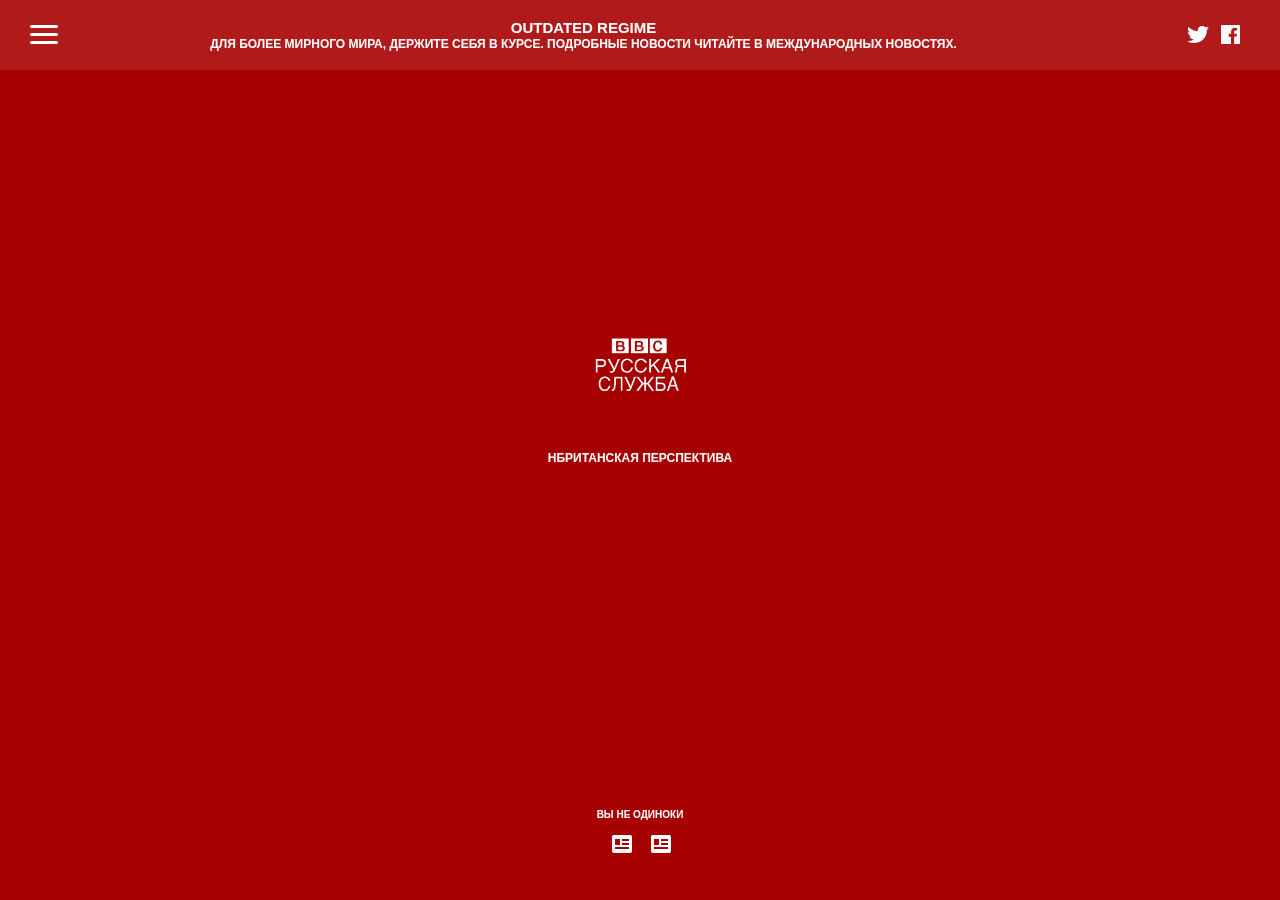
<file: index.html>
<!DOCTYPE html>
<html lang="en" class="no-js">
  <head>
    <meta charset="utf-8" />
    <title>Outdated Regime - Update your Regime</title>
    <meta
      name="description"
      content="A time saving tool for developers. It detects outdated regimes and advises users to upgrade to a new, more peaceful version."
    />
    <meta name="author" content="Inspired by the outdated browser notice designed by www.burocratik.com" />
    <meta http-equiv="X-UA-Compatible" content="IE=edge,chrome=1" />
    <meta name="viewport" content="width=device-width, initial-scale=1, maximum-scale=1, user-scalable=no" />
    <!-- Sharing -->
    <meta property="og:title" content="Outdated Regime" />
    <meta
      property="og:description"
      content="A time saving tool for developers. It detects outdated regimes and advises users to upgrade to a new, more peaceful version."
    />
    <meta property="og:url" content="..com/" />
    <meta property="og:image" content="./public/files/pics/outdated-social.jpg" />
    <meta property="og:site_name" content="Outdated Browser" />
    <meta name="twitter:card" content="summary_large_image" />
    <meta name="twitter:title" content="Outdated Browser" />
    <meta
      name="twitter:description"
      content="A time saving tool for developers. It detects outdated regimes and advises users to upgrade to a new, more peaceful version."
    />
    <meta property="og:image" content="./public/files/pics/outdated-social.jpg" />

    <!-- Icons -->
    <link rel="shortcut icon" href="./public/imgs/favicon.ico" />
    <meta name="msapplication-TileColor" content="#f5b722" />
    <meta name="msapplication-TileImage" content="./public/imgs/windows-title-288x288.png" />
    <meta name="msapplication-square150x150logo" content="./public/imgs/id/windows-title-288x288.png" />
    <!-- Styles -->
    <link rel="stylesheet" type="text/css" href="https://cloud.typography.com/7432916/6683412/css/fonts.css" />
    <link rel="stylesheet" href="./public/scripts/outdatedBrowser.min.css" />
    <link rel="stylesheet" href="./public/scripts/awards.css" />
    <link rel="stylesheet" href="./public/scripts/mobile.min.css" />

    <!--[if lte IE 9]>
      <script src="http://html5shim.googlecode.com/svn/trunk/html5.js"></script>
      <link rel="stylesheet" type="text/css" href="./public/scripts/ie9-and-down.min.css" />
    <![endif]-->

    <!--[if lte IE 8]>
      <link rel="stylesheet" type="text/css" href="./public/scripts/ie8-and-down.min.css" />
    <![endif]-->
    <script>window.sa_event=window.sa_event||function(){var a=[].slice.call(arguments);window.sa_event.q?window.sa_event.q.push(a):window.sa_event.q=[a]};</script>
    

    <script src="./public/scripts/modernizr-2.6.2.min.js"></script>
    <noscript>
      <style type="text/css">
        .menu,
        .newBrowser {
          display: none;
        }
        .disabledJS {
          display: block;
        }
        .c_browsers.hideBrowsers {
          opacity: 1;
        }
        .browser .statistic,
        .browser .download {
          display: block;
          opacity: 0;
          margin-left: 0;
          left: 0;
          width: 100%;
        }
        .browser .download a {
          max-width: 210px;
          width: 80%;
        }
        .browser:hover .statistic,
        .browser:hover .download {
          opacity: 1;
        }
      </style>
    </noscript>
  </head>
  <body class="noajax home">
    <div class="menu">
      <a data-effect="effect" class="btnCloseNav" aria-hidden="true"
        >Close Navigation<span class="l1"></span><span class="l2"></span><span class="l3"></span
      ></a>
    </div>
    <div id="container" class="container effect">
      <nav class="main_menu effect" role="navigation" aria-label="Site">
        <span class="close"></span>
        <ul>
          <li class="lang-picker" aria-label="Choose a Language">
            <a href="#">русский<span class="lang-arrow"></span></a>
            <ul>
              <li><a href="./en">English</a></li>
            </ul>
          </li>
          <li>
            <a class="btnAjax active" href="index.html" data-title="" data-url="">HOMEPAGE</a
            ><span class="menu_overlay active"></span>
          </li>
          <li>
            <a class="btnAjax" href="project.html" data-title="THE PROJECT" data-goatcounter-click="project">THE PROJECT</a
            ><span class="menu_overlay"></span>
          </li>
          <li>
            <a class="btnAjax" href="how.html" data-title="HOW TO USE IT" data-goatcounter-click="how">HOW TO USE IT</a
            ><span class="menu_overlay"></span>
          </li>
          <li>
            <a href="https://github.com/outdatedregime/change" rel="external" data-goatcounter-click="github"
              ><span>GITHUB PAGE</span></a
            ><span class="menu_overlay"></span>
          </li>
          <li>
            <a href="https://simpleanalytics.com/outdatedregime.github.io" rel="external" data-goatcounter-click="github"
              ><span>OPEN ANALYTICS</span></a
            ><span class="menu_overlay"></span>
          </li>
        </ul>
      </nav>
      

      <div class="pusher">
        <!-- LOAD CONTENT -->
        <div class="loadContent current">
          <div id="content" class="home" role="main">
            <div id="preload" aria-hidden="true">
              <img src="./public/imgs/browsers-bg.png" alt="" />
              <img src="./public/imgs/operatingsystems-bg.png" alt="" />
            </div>

            <div class="inner">
              <!--  HEADER  -->
              
              <header class="title" role="banner">
                <div class="social">
              
                  <ul class="socialcount" data-url="https://outdatedregime.github.io/change/index.html">
                    <li class="twitter">
                      <a
                        href="https://twitter.com/intent/tweet?text=A time saving %23tool for %23developers. It detects %23outdated %23regimes and advises users to %23upgrade to a new version&url=./en"
                        title="Share on Twitter"
                        class="twt"
                      ></a>
                    </li>
                    <li class="facebook">
                      <a
                        href="https://outdatedregime.github.io/change/index.html"
                        title="Share on Facebook"
                        class="fb"
                      ></a>
                    </li>
                  </ul>
                </div>
                <div class="browserVersion newBrowser">
                  <h1>Outdated Regime</h1>
                  <p>ДЛЯ БОЛЕЕ МИРНОГО МИРА, ДЕРЖИТЕ СЕБЯ В КУРСЕ. ПОДРОБНЫЕ НОВОСТИ ЧИТАЙТЕ В МЕЖДУНАРОДНЫХ НОВОСТЯХ.</p>
                </div>
                <div class="browserVersion disabledJS" aria-hidden="true">
                  <h1>Outdated Regime</h1>
                  <p>ДЛЯ БОЛЕЕ МИРНОГО МИРА, ДЕРЖИТЕ СЕБЯ В КУРСЕ. ПОДРОБНЫЕ НОВОСТИ ЧИТАЙТЕ В МЕЖДУНАРОДНЫХ НОВОСТЯХ.</p>
                </div>
                <div class="browserVersion ifMobile" aria-hidden="true">
                  <h1>Outdated Regime</h1>
                  <p>ДЛЯ БОЛЕЕ МИРНОГО МИРА, ДЕРЖИТЕ СЕБЯ В КУРСЕ. ПОДРОБНЫЕ НОВОСТИ ЧИТАЙТЕ В МЕЖДУНАРОДНЫХ НОВОСТЯХ.</p>
                </div>
                
                <!-- end HEADER  -->
              </header>

              <!-- SECTION -->
              <!-- DATA SOURCE:
        Browser Version: http://caniuse.com/usage_table.php
        Browser Statistics: http://gs.statcounter.com/
TESTING
        -->
              <section class="c_browsers sorted kwicks kwicks-horizontal hideBrowsers">
                
                <div id="tab1" class="browser">
                  <h3 class="statistic"><span>900M</span> ежемесячные посетители</h3>
                  <div class="center">
                    <h2><img src="./public/imgs/logo-bbc.png" class="newslogo"></img>НБРИТАНСКАЯ ПЕРСПЕКТИВА</h2>
                    <div class="download">
                      <a
                        href="https://www.bbc.com/russian/topics/cez0n29ggrdt?ref=outdatedregime"
                        target="_blank"
                        onclick="sa_event('bbc');"
                        >ЧИТАТЬ</a
                      >
                      
                    </div>
                  </div>
                  <div class="available">
                    <h4>ВЫ НЕ ОДИНОКИ</h4>
                    <ul>
                      <li><a href="https://www.bbc.com/russian/media-60517266?ref=outdatedregime" target="_blank" onclick="sa_event('bbc1');"><img src="./public/imgs/newspaper-variant.png" class="article"></a></li>
                      <li><a href="https://www.bbc.com/russian/news-60509467?ref=outdatedregime" target="_blank" onclick="sa_event('bbc2');"><img src="./public/imgs/newspaper-variant.png" class="article"></a></li>
                    </ul>
                  </div>
                </div>

                <div id="tab2" class="browser">
                  <h3 class="statistic"><span>50M</span> ежемесячные посетители</h3>
                  <div class="center">
                    <h2><img src="./public/imgs/logo-dw.png" class="newslogo"></img>НЕМЕЦКАЯ ПЕРСПЕКТИВА</h2>
                    <div class="download">
                      <a
                        href="https://www.dw.com/ru/?ref=outdatedregime"
                        target="_blank"
                        onclick="sa_event('dw');"
                        >ЧИТАТЬ</a
                      >
                      
                    </div>
                  </div>
                  <div class="available">
                    <h4>ВЫ НЕ ОДИНОКИ</h4>
                    <ul>
                      <li><a href="https://www.dw.com/ru/ocheredi-i-prizyvy-k-mitingam-kak-v-rossii-reagirujut-na-vtorzhenie-v-ukrainu/a-60902451?ref=outdatedregime" target="_blank" onclick="sa_event('dw1');"><img src="./public/imgs/newspaper-variant.png" class="article"></a></li>
                      <li><a href="https://www.dw.com/ru/zelenskij-rossijskie-vojska-pytajutsja-zahvatit-chernobylskuju-ajes/a-60896734?ref=outdatedregime" target="_blank" onclick="sa_event('bbc2');"><img src="./public/imgs/newspaper-variant.png" class="article"></a></li>
                    </ul>
                  </div>
                </div>

                <div id="tab3" class="browser">
                  <h3 class="statistic"><span>25M</span> ежемесячные посетители</h3>
                  <div class="center">
                    <h2><img src="./public/imgs/logo-eu.png" class="newslogo"></img>ЕВРОПЕЙСКАЯ ПЕРСПЕКТИВА</h2>
                    <div class="download">
                      <a
                        href="https://ru.euronews.com/?ref=outdatedregime"
                        target="_blank"
                        onclick="sa_event('euronews');"
                        >ЧИТАТЬ</a
                      >
                      
                    </div>
                  </div>
                  <div class="available">
                    <h4>ВЫ НЕ ОДИНОКИ</h4>
                    <ul>
                      <li><a href="https://ru.euronews.com/2022/02/24/russia-letter-against-war?ref=outdatedregime" target="_blank" onclick="sa_event('euronews1');"><img src="./public/imgs/newspaper-variant.png" class="article"></a></li>
                      <li><a href="https://ru.euronews.com/2022/02/24/ukrain-demos-across-the-world?ref=outdatedregime" target="_blank" onclick="sa_event('euronews2');"><img src="./public/imgs/newspaper-variant.png" class="article"></a></li>
                    </ul>
                  </div>
                </div>

                <div id="tab4" class="browser">
                  <h3 class="statistic"><span>2.5M</span> ежемесячные посетители</h3>
                  <div class="center">
                    <h2><img src="./public/imgs/logo-mt.png" class="newslogo"></img>РОССИЙСКАЯ ПЕРСПЕКТИВА</h2>
                    <div class="download">
                      <a
                        href="https://www.moscowtimes.ru/?ref=outdatedregime"
                        target="_blank"
                        onclick="sa_event('moscowtimes');"
                        >ЧИТАТЬ</a
                      >
                      
                    </div>
                  </div>
                  <div class="available">
                    <h4>ВЫ НЕ ОДИНОКИ</h4>
                    <ul>
                      <li><a href="https://www.moscowtimes.ru/2022/02/24/v-tsentre-moskvi-nachalsya-antivoennii-miting-est-zaderzhannie-a18039?ref=outdatedregime" target="_blank" onclick="sa_event('moscowtimes1');"><img src="./public/imgs/newspaper-variant.png" class="article"></a></li>
                      <li><a href="https://www.moscowtimes.ru/2022/02/24/zelenskii-obratilsya-k-rossiyanam-s-prizivom-ostanovit-putina-a18018?ref=outdatedregime" target="_blank" onclick="sa_event('moscowtimes2');"><img src="./public/imgs/newspaper-variant.png" class="article"></a></li>
                    </ul>
                  </div>
                </div>

                <div id="tab5" class="browser">
                  <h3 class="statistic"><span>500K</span> ежемесячные посетители</h3>
                  <div class="center">
                    <h2><img src="./public/imgs/logo-uk.png" class="newslogo"></img>УКРАИНСКАЯ ПЕРСПЕКТИВА</h2>
                    <div class="download">
                      <a
                        href="https://www.ukrinform.ru/?ref=outdatedregime"
                        target="_blank"
                        onclick="sa_event('ukrinform');"
                        >ЧИТАТЬ</a
                      >
                      
                    </div>
                  </div>
                  <div class="available">
                    <h4>ВЫ НЕ ОДИНОКИ</h4>
                    <ul>
                      <li><a href="https://www.ukrinform.ru/rubric-uarazom/3409606-prezident-vydumannoj-strany-cto-putin-sovral-ob-ukraine.html?ref=outdatedregime" target="_blank" onclick="sa_event('ukrinform1');"><img src="./public/imgs/newspaper-variant.png" class="article"></a></li>
                    </ul>
                  </div>
                </div>

                
                <!-- end SECTION -->
              </section>

              <!-- <section class="c_browsers sorted kwicks kwicks-horizontal"></section> -->

              <!-- end .inner -->
            </div>
            <!-- end #content -->
          </div>
          <!-- end .loadContent -->
        </div>

        <!-- end .pusher -->
      </div>

      <!-- end .container -->
    </div>

    <!-- KEEP CALM MESSAGE -->
    <div class="keep_calm" aria-hidden="true">
      <p class="center">
        keep calm <br /><span class="xs">this is a tool for</span>desktop<br /><span class="xs">not</span> mobile
        devices
      </p>
      <p class="close">Close</p>
    </div>

    <!-- ============= SCRIPTS ============= -->
    <script src="./public/scripts/jquery-1.10.1.min.js"></script>
    <script src="./public/scripts/outdatedBrowser.min.js"></script>
    <script src="./public/scripts/xDomainRequest.js"></script>

    <!--[if !IE]><!-->
    <script type="text/javascript" src="./public/scripts/main.min.js"></script>
    <!--<![endif]-->

    <!--[if gte IE 9]>
      <script type="text/javascript" src="./public/scripts/main.min.js"></script>
    <![endif]-->


  
  <script async defer src="https://scripts.simpleanalyticscdn.com/latest.js"></script> 
    <noscript><img src="https://queue.simpleanalyticscdn.com/noscript.gif" alt="" referrerpolicy="no-referrer-when-downgrade" /></noscript>
    

  </body>
</html>
</file>
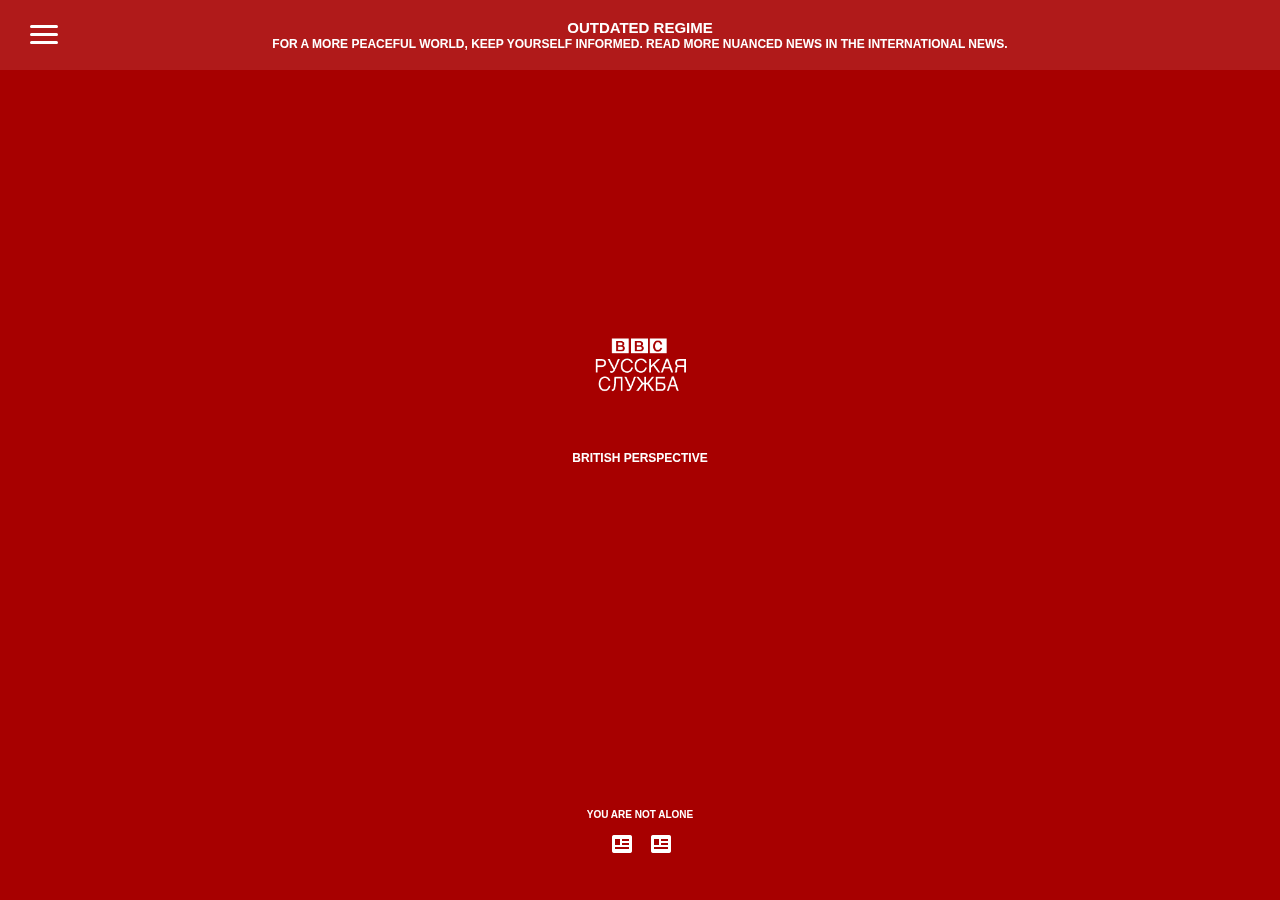
<file: en.html>
<!DOCTYPE html>
<html lang="en" class="no-js">
  <head>
    <meta charset="utf-8" />
    <title>Outdated Regime - Update your Regime</title>
    <meta
      name="description"
      content="A time saving tool for developers. It detects outdated regimes and advises users to upgrade to a new, more peaceful version."
    />
    <meta name="author" content="Inspired by the outdated browser notice designed by www.burocratik.com" />
    <meta http-equiv="X-UA-Compatible" content="IE=edge,chrome=1" />
    <meta name="viewport" content="width=device-width, initial-scale=1, maximum-scale=1, user-scalable=no" />
    <!-- Sharing -->
    <meta property="og:title" content="Outdated Regime" />
    <meta
      property="og:description"
      content="A time saving tool for developers. It detects outdated regimes and advises users to upgrade to a new, more peaceful version."
    />
    <meta property="og:url" content="..com/" />
    <meta property="og:image" content="./public/files/pics/outdated-social.jpg" />
    <meta property="og:site_name" content="Outdated Browser" />
    <meta name="twitter:card" content="summary_large_image" />
    <meta name="twitter:title" content="Outdated Browser" />
    <meta
      name="twitter:description"
      content="A time saving tool for developers. It detects outdated regimes and advises users to upgrade to a new, more peaceful version."
    />
    <meta property="og:image" content="./public/files/pics/outdated-social.jpg" />

    <!-- Icons -->
    <link rel="shortcut icon" href="./public/imgs/favicon.ico" />
    <meta name="msapplication-TileColor" content="#f5b722" />
    <meta name="msapplication-TileImage" content="./public/imgs/windows-title-288x288.png" />
    <meta name="msapplication-square150x150logo" content="./public/imgs/id/windows-title-288x288.png" />
    <!-- Styles -->
    <link rel="stylesheet" type="text/css" href="https://cloud.typography.com/7432916/6683412/css/fonts.css" />
    <link rel="stylesheet" href="./public/scripts/outdatedBrowser.min.css" />
    <link rel="stylesheet" href="./public/scripts/awards.css" />
    <link rel="stylesheet" href="./public/scripts/mobile.min.css" />

    <!--[if lte IE 9]>
      <script src="http://html5shim.googlecode.com/svn/trunk/html5.js"></script>
      <link rel="stylesheet" type="text/css" href="./public/scripts/ie9-and-down.min.css" />
    <![endif]-->

    <!--[if lte IE 8]>
      <link rel="stylesheet" type="text/css" href="./public/scripts/ie8-and-down.min.css" />
    <![endif]-->
    <script>window.sa_event=window.sa_event||function(){var a=[].slice.call(arguments);window.sa_event.q?window.sa_event.q.push(a):window.sa_event.q=[a]};</script>
    

    <script src="./public/scripts/modernizr-2.6.2.min.js"></script>
    <noscript>
      <style type="text/css">
        .menu,
        .newBrowser {
          display: none;
        }
        .disabledJS {
          display: block;
        }
        .c_browsers.hideBrowsers {
          opacity: 1;
        }
        .browser .statistic,
        .browser .download {
          display: block;
          opacity: 0;
          margin-left: 0;
          left: 0;
          width: 100%;
        }
        .browser .download a {
          max-width: 210px;
          width: 80%;
        }
        .browser:hover .statistic,
        .browser:hover .download {
          opacity: 1;
        }
      </style>
    </noscript>
  </head>
  <body class="noajax home">
    <div class="menu">
      <a data-effect="effect" class="btnCloseNav" aria-hidden="true"
        >Close Navigation<span class="l1"></span><span class="l2"></span><span class="l3"></span
      ></a>
    </div>
    <div id="container" class="container effect">
      <nav class="main_menu effect" role="navigation" aria-label="Site">
        <span class="close"></span>
        <ul>
          <li class="lang-picker" aria-label="Choose a Language">
            <a href="#">English<span class="lang-arrow"></span></a>
            <ul>
              <li><a href="index.html">русский</a></li>
            </ul>
          </li>
          <li>
            <a class="btnAjax active" href="index.html" data-title="" data-url="">HOMEPAGE</a
            ><span class="menu_overlay active"></span>
          </li>
          <li>
            <a class="btnAjax" href="project.html" data-title="THE PROJECT" data-goatcounter-click="project">THE PROJECT</a
            ><span class="menu_overlay"></span>
          </li>
          <li>
            <a class="btnAjax" href="how.html" data-title="HOW TO USE IT" data-goatcounter-click="how">HOW TO USE IT</a
            ><span class="menu_overlay"></span>
          </li>
          <li>
            <a href="https://github.com/outdatedregime/change" rel="external" data-goatcounter-click="github"
              ><span>GITHUB PAGE</span></a
            ><span class="menu_overlay"></span>
          </li>
          <li>
            <a href="https://simpleanalytics.com/outdatedregime.github.io" rel="external" data-goatcounter-click="github"
              ><span>OPEN ANALYTICS</span></a
            ><span class="menu_overlay"></span>
          </li>
        </ul>
      </nav>
      

      <div class="pusher">
        <!-- LOAD CONTENT -->
        <div class="loadContent current">
          <div id="content" class="home" role="main">
            <div id="preload" aria-hidden="true">
              <img src="./public/imgs/browsers-bg.png" alt="" />
              <img src="./public/imgs/operatingsystems-bg.png" alt="" />
            </div>

            <div class="inner">
              <!--  HEADER  -->
              <header class="title" role="banner">
                <div class="browserVersion newBrowser">
                  <h1>Outdated Regime</h1>
                  <p>FOR A MORE PEACEFUL WORLD, KEEP YOURSELF INFORMED. READ MORE NUANCED NEWS IN THE INTERNATIONAL NEWS.</p>
                </div>
                <div class="browserVersion disabledJS" aria-hidden="true">
                  <h1>Outdated Regime</h1>
                  <p>FOR A MORE PEACEFUL WORLD, KEEP YOURSELF INFORMED. READ MORE NUANCED NEWS IN THE INTERNATIONAL NEWS.</p>
                </div>
                <div class="browserVersion ifMobile" aria-hidden="true">
                  <h1>Outdated Regime</h1>
                  <p>FOR A MORE PEACEFUL WORLD, KEEP YOURSELF INFORMED. READ MORE NUANCED NEWS IN THE INTERNATIONAL NEWS.</p>
                </div>
                <!-- end HEADER  -->
              </header>

              <!-- SECTION -->
              <!-- DATA SOURCE:
        Browser Version: http://caniuse.com/usage_table.php
        Browser Statistics: http://gs.statcounter.com/
TESTING
        -->
              <section class="c_browsers sorted kwicks kwicks-horizontal hideBrowsers">
                
                <div id="tab1" class="browser">
                  <h3 class="statistic"><span>900M</span> MONTHLY READERS</h3>
                  <div class="center">
                    <h2><img src="./public/imgs/logo-bbc.png" class="newslogo"></img>BRITISH PERSPECTIVE</h2>
                    <div class="download">
                      <a
                        href="https://www.bbc.com/russian/topics/cez0n29ggrdt?ref=outdatedregime"
                        target="_blank"
                        onclick="sa_event('bbc');"
                        >VISIT</a
                      >
                      
                    </div>
                  </div>
                  <div class="available">
                    <h4>YOU ARE NOT ALONE</h4>
                    <ul>
                      <li><a href="https://www.bbc.com/russian/media-60517266?ref=outdatedregime" target="_blank" onclick="sa_event('bbc1');"><img src="./public/imgs/newspaper-variant.png" class="article"></a></li>
                      <li><a href="https://www.bbc.com/russian/news-60509467?ref=outdatedregime" target="_blank" onclick="sa_event('bbc2');"><img src="./public/imgs/newspaper-variant.png" class="article"></a></li>
                    </ul>
                  </div>
                </div>

                <div id="tab2" class="browser">
                  <h3 class="statistic"><span>50M</span> MONTHLY READERS</h3>
                  <div class="center">
                    <h2><img src="./public/imgs/logo-dw.png" class="newslogo"></img>GERMAN PERSPECTIVE</h2>
                    <div class="download">
                      <a
                        href="https://www.dw.com/ru/?ref=outdatedregime"
                        target="_blank"
                        onclick="sa_event('dw');"
                        >VISIT</a
                      >
                      
                    </div>
                  </div>
                  <div class="available">
                    <h4>YOU ARE NOT ALONE</h4>
                    <ul>
                      <li><a href="https://www.dw.com/ru/ocheredi-i-prizyvy-k-mitingam-kak-v-rossii-reagirujut-na-vtorzhenie-v-ukrainu/a-60902451?ref=outdatedregime" target="_blank" onclick="sa_event('dw1');"><img src="./public/imgs/newspaper-variant.png" class="article"></a></li>
                      <li><a href="https://www.dw.com/ru/zelenskij-rossijskie-vojska-pytajutsja-zahvatit-chernobylskuju-ajes/a-60896734?ref=outdatedregime" target="_blank" onclick="sa_event('bbc2');"><img src="./public/imgs/newspaper-variant.png" class="article"></a></li>
                    </ul>
                  </div>
                </div>

                <div id="tab3" class="browser">
                  <h3 class="statistic"><span>25M</span> еMONTHLY READERS</h3>
                  <div class="center">
                    <h2><img src="./public/imgs/logo-eu.png" class="newslogo"></img>EUROPEAN PERSPECTIVE</h2>
                    <div class="download">
                      <a
                        href="https://ru.euronews.com/?ref=outdatedregime"
                        target="_blank"
                        onclick="sa_event('euronews');"
                        >VISIT</a
                      >
                      
                    </div>
                  </div>
                  <div class="available">
                    <h4>YOU ARE NOT ALONE</h4>
                    <ul>
                      <li><a href="https://ru.euronews.com/2022/02/24/russia-letter-against-war?ref=outdatedregime" target="_blank" onclick="sa_event('euronews1');"><img src="./public/imgs/newspaper-variant.png" class="article"></a></li>
                      <li><a href="https://ru.euronews.com/2022/02/24/ukrain-demos-across-the-world?ref=outdatedregime" target="_blank" onclick="sa_event('euronews2');"><img src="./public/imgs/newspaper-variant.png" class="article"></a></li>
                    </ul>
                  </div>
                </div>

                <div id="tab4" class="browser">
                  <h3 class="statistic"><span>2.5M</span> MONTHLY READERS</h3>
                  <div class="center">
                    <h2><img src="./public/imgs/logo-mt.png" class="newslogo"></img>RUSSIAN PERSPECTIVE</h2>
                    <div class="download">
                      <a
                        href="https://www.moscowtimes.ru/?ref=outdatedregime"
                        target="_blank"
                        onclick="sa_event('moscowtimes');"
                        >VISIT</a
                      >
                      
                    </div>
                  </div>
                  <div class="available">
                    <h4>YOU ARE NOT ALONE</h4>
                    <ul>
                      <li><a href="https://www.moscowtimes.ru/2022/02/24/v-tsentre-moskvi-nachalsya-antivoennii-miting-est-zaderzhannie-a18039?ref=outdatedregime" target="_blank" onclick="sa_event('moscowtimes1');"><img src="./public/imgs/newspaper-variant.png" class="article"></a></li>
                      <li><a href="https://www.moscowtimes.ru/2022/02/24/zelenskii-obratilsya-k-rossiyanam-s-prizivom-ostanovit-putina-a18018?ref=outdatedregime" target="_blank" onclick="sa_event('moscowtimes2');"><img src="./public/imgs/newspaper-variant.png" class="article"></a></li>
                    </ul>
                  </div>
                </div>

                <div id="tab5" class="browser">
                  <h3 class="statistic"><span>500K</span> MONTHLY READERS</h3>
                  <div class="center">
                    <h2><img src="./public/imgs/logo-uk.png" class="newslogo"></img>UKRAINIAN PERSPECTIVE</h2>
                    <div class="download">
                      <a
                        href="https://www.ukrinform.ru/?ref=outdatedregime"
                        target="_blank"
                        onclick="sa_event('ukrinform');"
                        >VISIT</a
                      >
                      
                    </div>
                  </div>
                  <div class="available">
                    <h4>YOU ARE NOT ALONE</h4>
                    <ul>
                      <li><a href="https://www.ukrinform.ru/rubric-uarazom/3409606-prezident-vydumannoj-strany-cto-putin-sovral-ob-ukraine.html?ref=outdatedregime" target="_blank" onclick="sa_event('ukrinform1');"><img src="./public/imgs/newspaper-variant.png" class="article"></a></li>
                    </ul>
                  </div>
                </div>

                
                <!-- end SECTION -->
              </section>

              <!-- <section class="c_browsers sorted kwicks kwicks-horizontal"></section> -->

              <!-- end .inner -->
            </div>
            <!-- end #content -->
          </div>
          <!-- end .loadContent -->
        </div>

        <!-- end .pusher -->
      </div>

      <!-- end .container -->
    </div>

    <!-- KEEP CALM MESSAGE -->
    <div class="keep_calm" aria-hidden="true">
      <p class="center">
        keep calm <br /><span class="xs">this is a tool for</span>desktop<br /><span class="xs">not</span> mobile
        devices
      </p>
      <p class="close">Close</p>
    </div>

    <!-- ============= SCRIPTS ============= -->
    <script src="./public/scripts/jquery-1.10.1.min.js"></script>
    <script src="./public/scripts/outdatedBrowser.min.js"></script>
    <script src="./public/scripts/xDomainRequest.js"></script>

    <!--[if !IE]><!-->
    <script type="text/javascript" src="./public/scripts/main.min.js"></script>
    <!--<![endif]-->

    <!--[if gte IE 9]>
      <script type="text/javascript" src="./public/scripts/main.min.js"></script>
    <![endif]-->


   
  <script async defer src="https://scripts.simpleanalyticscdn.com/latest.js"></script> 
    <noscript><img src="https://queue.simpleanalyticscdn.com/noscript.gif" alt="" referrerpolicy="no-referrer-when-downgrade" /></noscript>
    

  </body>
</html>
</file>
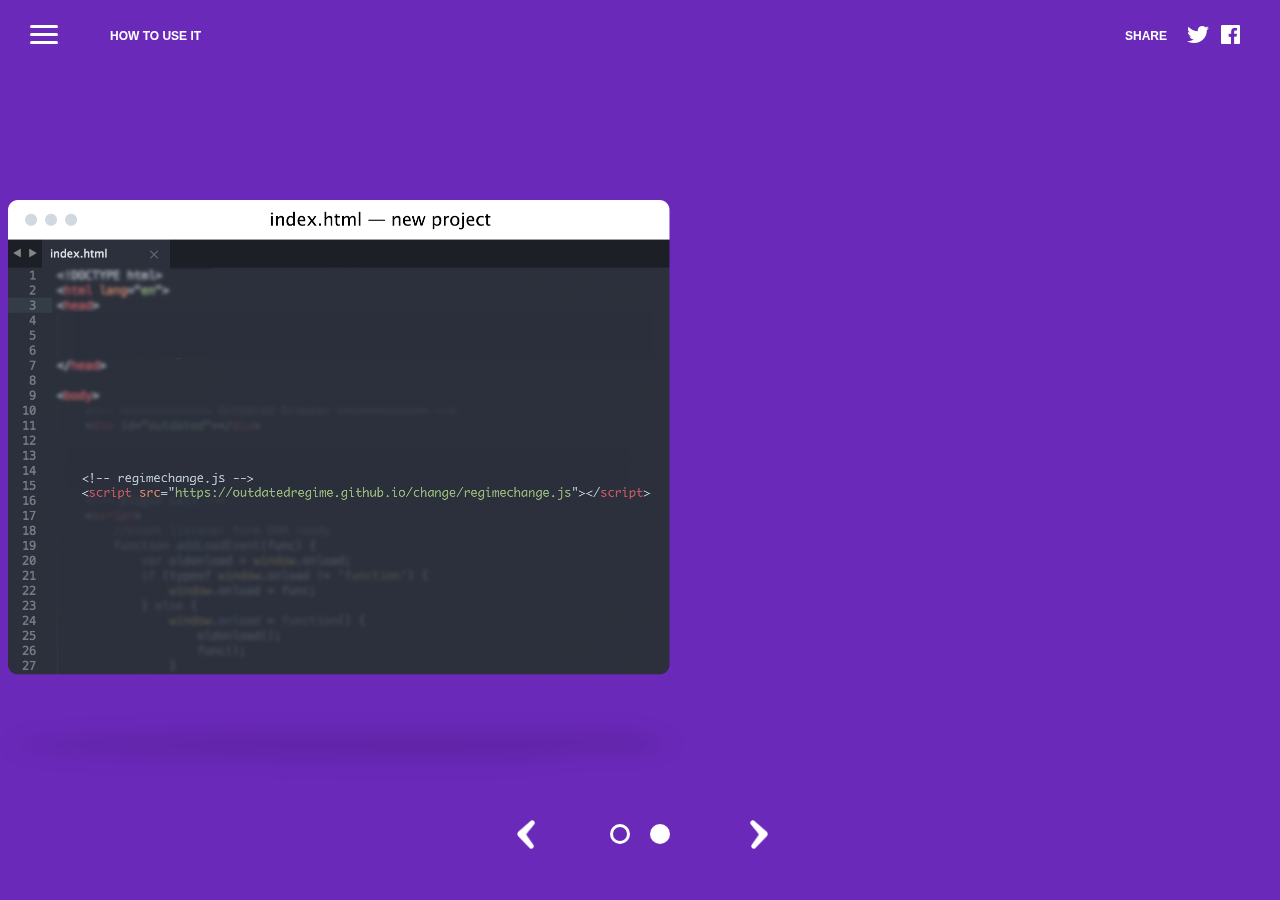
<file: how.html>
<!DOCTYPE html>
<html lang="en" class="no-js">
  <head>
    <meta charset="utf-8" />
    <title>Outdated Regime - Update your Regime</title>
    <meta
      name="description"
      content="A time saving tool for developers. It detects outdated regimes and advises users to upgrade to a new, more peaceful version."
    />
    <meta name="author" content="Inspired by the outdated browser notice designed by www.burocratik.com" />
    <meta http-equiv="X-UA-Compatible" content="IE=edge,chrome=1" />
    <meta name="viewport" content="width=device-width, initial-scale=1, maximum-scale=1, user-scalable=no" />
    <!-- Sharing -->
    <meta property="og:title" content="Outdated Regime" />
    <meta
      property="og:description"
      content="A time saving tool for developers. It detects outdated regimes and advises users to upgrade to a new, more peaceful version."
    />
    <meta property="og:url" content="..com/" />
    <meta property="og:image" content="./public/files/pics/outdated-social.jpg" />
    <meta property="og:site_name" content="Outdated Browser" />
    <meta name="twitter:card" content="summary_large_image" />
    <meta name="twitter:title" content="Outdated Browser" />
    <meta
      name="twitter:description"
      content="A time saving tool for developers. It detects outdated regimes and advises users to upgrade to a new, more peaceful version."
    />
    <meta property="og:image" content="./public/files/pics/outdated-social.jpg" />

    <!-- Icons -->
    <link rel="shortcut icon" href="./public/imgs/favicon.ico" />
    <meta name="msapplication-TileColor" content="#f5b722" />
    <meta name="msapplication-TileImage" content="./public/imgs/windows-title-288x288.png" />
    <meta name="msapplication-square150x150logo" content="./public/imgs/id/windows-title-288x288.png" />
    <!-- Styles -->
    <link rel="stylesheet" type="text/css" href="https://cloud.typography.com/7432916/6683412/css/fonts.css" />
    <link rel="stylesheet" href="./public/scripts/outdatedBrowser.min.css" />
    <link rel="stylesheet" href="./public/scripts/awards.css" />
    <link rel="stylesheet" href="./public/scripts/mobile.min.css" />

    <!--[if lte IE 9]>
      <script src="http://html5shim.googlecode.com/svn/trunk/html5.js"></script>
      <link rel="stylesheet" type="text/css" href="./public/scripts/ie9-and-down.min.css" />
    <![endif]-->

    <!--[if lte IE 8]>
      <link rel="stylesheet" type="text/css" href="./public/scripts/ie8-and-down.min.css" />
    <![endif]-->

    <script src="./public/scripts/modernizr-2.6.2.min.js"></script>
    <noscript>
      <style type="text/css">
        .menu,
        .newBrowser {
          display: none;
        }
        .disabledJS {
          display: block;
        }
        .c_browsers.hideBrowsers {
          opacity: 1;
        }
        .browser .statistic,
        .browser .download {
          display: block;
          opacity: 0;
          margin-left: 0;
          left: 0;
          width: 100%;
        }
        .browser .download a {
          max-width: 210px;
          width: 80%;
        }
        .browser:hover .statistic,
        .browser:hover .download {
          opacity: 1;
        }
      </style>
    </noscript>
  </head>
  <body class="noajax how">
    <div class="menu">
      <a data-effect="effect" class="btnCloseNav" aria-hidden="true"
        >Close Navigation<span class="l1"></span><span class="l2"></span><span class="l3"></span
      ></a>
    </div>
    <div id="container" class="container effect">
      <nav class="main_menu effect" role="navigation" aria-label="Site">
        <span class="close"></span>
        <ul>
          <li class="lang-picker" aria-label="Choose a Language">
            <a href="#">русский<span class="lang-arrow"></span></a>
            <ul>
              <li><a href="./en">English</a></li>
            </ul>
          </li>
          <li>
            <a class="btnAjax" href="index.html" data-title="" data-url="">HOMEPAGE</a
            ><span class="menu_overlay"></span>
          </li>
          <li>
            <a class="btnAjax" href="project.html" data-title="THE PROJECT" data-goatcounter-click="project">THE PROJECT</a
            ><span class="menu_overlay"></span>
          </li>
          <li>
            <a class="btnAjax active" href="how.html" data-title="HOW TO USE IT" data-goatcounter-click="how">HOW TO USE IT</a
            ><span class="menu_overlay active"></span>
          </li>
          <li>
            <a href="https://github.com/outdatedregime/change" rel="external" data-goatcounter-click="github"
              ><span>GITHUB PAGE</span></a
            ><span class="menu_overlay"></span>
          </li>
        </ul>
      </nav>

      <div class="pusher">
        <div class="loadContent current">
          <div id="content" class="how">
            <div id="preload" aria-hidden="true">
              <img src="./public/files/pics/how-finder.png" alt="" />
              <img src="./public/files/pics/how-sublime-step1.png" alt="" />
              <img src="./public/files/pics/how-sublime-step2.png" alt="" />
            </div>

            <div class="inner">
              <!--  HEADER  -->
              <header class="title" role="banner">
                <h3>HOW TO USE IT</h3>
                <div class="social">
                  <h3>Share</h3>
                  <ul class="socialcount" data-url="https://outdatedregime.github.io/change/index.html">
                    <li class="twitter">
                      <a
                        href="https://twitter.com/intent/tweet?text=A time saving %23tool for %23developers. It detects %23outdated %23regimes and advises users to %23upgrade to a new version&url=./en"
                        title="Share on Twitter"
                        class="twt"
                      ></a>
                    </li>
                    <li class="facebook">
                      <a
                        href="https://outdatedregime.github.io/change/index.html"
                        title="Share on Facebook"
                        class="fb"
                      ></a>
                    </li>
                  </ul>
                </div>
                <!-- end HEADER  -->
              </header>

              <div id="da-slider" class="da-slider">
                

                

                <div id="how01" class="da-slide download">
                  <div class="da-txt">
                    <h2>
                      Add regimechange.js <br />
                      to your project <br />
                    </h2>
                    <p class="desc">Place this code andywhere in the </head>&lt;/head&gt; or </body>&lt;/body&gt;: <br /> <br />
                      &lt;script src=&quot;https://outdatedregime.github.io/change/regimechange.js&quot;&gt;&lt;/script&gt;
                    </p>
                    
                    
                  </div>
                  <div class="da-img">
                    <img src="./public/files/pics/how-sublime-step1.png" alt="" height="580px" />
                  </div>
                  <div id="step2" style="display: none">&lt;script src=&quot;https://outdatedregime.github.io/change/regimechange.js&quot;&gt;&lt;/script&gt;</div>
                </div>

                <div id="how02" class="da-slide callPlugin">
                  <div class="da-txt">
                    <h2>
                      Call the <br />
                      Plugin and <span><img src="./public/imgs/btn-check.png" height="98px" alt="done" /></span>
                    </h2>
                    <p class="desc">
                      From now on, any user with an old russian regime installed will be redirected to this page.<br /><br />
                      If you like this project, share it with the world!
                    </p>

                  </div>
                  <div class="da-img">
                    <img src="./public/files/pics/about-how-browser-outdated.png" alt="" height="580px" />
                  </div>
                  
                </div>
                <nav class="da-arrows">
                  <span class="da-arrows-prev"></span>
                  <span class="da-arrows-next"></span>
                </nav>
              </div>

              <!-- end .inner -->
            </div>
            <!-- end .loadContent -->
          </div>
          <!-- end #content -->
        </div>

        <div class="loadContent next">
          <!-- end .loadContent -->
        </div>
      </div>

      <!-- end .container -->
    </div>

    <!-- KEEP CALM MESSAGE -->
    <div class="keep_calm" aria-hidden="true">
      <p class="center">
        keep calm <br /><span class="xs">this is a tool for</span>desktop<br /><span class="xs">not</span> mobile
        devices
      </p>
      <p class="close">Close</p>
    </div>

    <!-- ============= SCRIPTS ============= -->
    <script src="./public/scripts/jquery-1.10.1.min.js"></script>
    <script src="./public/scripts/outdatedBrowser.min.js"></script>
    <script src="./public/scripts/xDomainRequest.js"></script>

    <!--[if !IE]><!-->
    <script type="text/javascript" src="./public/scripts/main.min.js"></script>
    <!--<![endif]-->

    <!--[if gte IE 9]>
      <script type="text/javascript" src="./public/scripts/main.min.js"></script>
    <![endif]-->
    
    
  <script async defer src="https://scripts.simpleanalyticscdn.com/latest.js"></script> 
    <noscript><img src="https://queue.simpleanalyticscdn.com/noscript.gif" alt="" referrerpolicy="no-referrer-when-downgrade" /></noscript>
    

    
  </body>
</html>
</file>
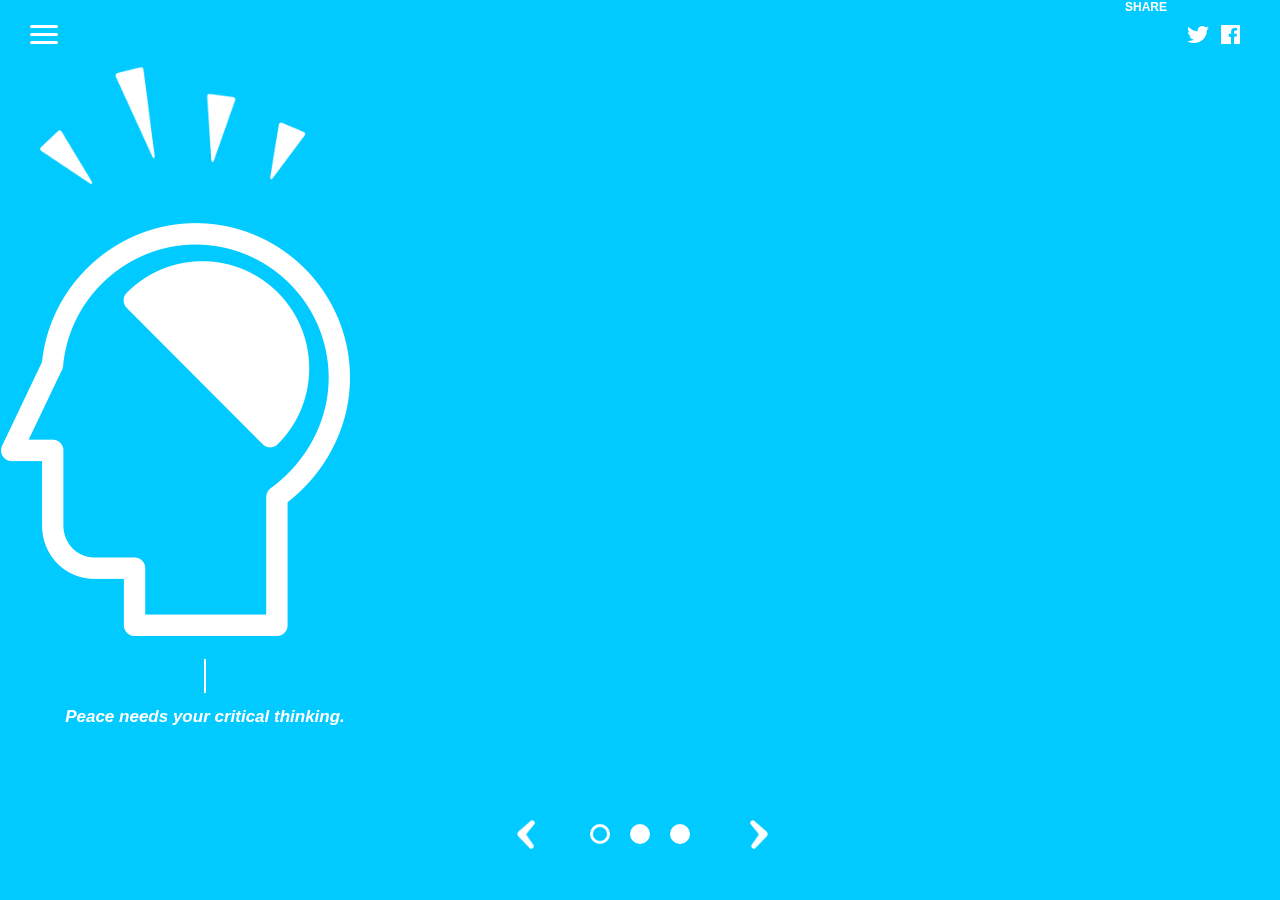
<file: project.html>
<!DOCTYPE html>
<html lang="en" class="no-js">
  <head>
    <meta charset="utf-8" />
    <title>Outdated Regime - Update your Regime</title>
    <meta
      name="description"
      content="A time saving tool for developers. It detects outdated regimes and advises users to upgrade to a new, more peaceful version."
    />
    <meta name="author" content="Inspired by the outdated browser notice designed by www.burocratik.com" />
    <meta http-equiv="X-UA-Compatible" content="IE=edge,chrome=1" />
    <meta name="viewport" content="width=device-width, initial-scale=1, maximum-scale=1, user-scalable=no" />
    <!-- Sharing -->
    <meta property="og:title" content="Outdated Regime" />
    <meta
      property="og:description"
      content="A time saving tool for developers. It detects outdated regimes and advises users to upgrade to a new, more peaceful version."
    />
    <meta property="og:url" content="..com/" />
    <meta property="og:image" content="./public/files/pics/outdated-social.jpg" />
    <meta property="og:site_name" content="Outdated Browser" />
    <meta name="twitter:card" content="summary_large_image" />
    <meta name="twitter:title" content="Outdated Browser" />
    <meta
      name="twitter:description"
      content="A time saving tool for developers. It detects outdated regimes and advises users to upgrade to a new, more peaceful version."
    />
    <meta property="og:image" content="./public/files/pics/outdated-social.jpg" />

    <!-- Icons -->
    <link rel="shortcut icon" href="./public/imgs/favicon.ico" />
    <meta name="msapplication-TileColor" content="#f5b722" />
    <meta name="msapplication-TileImage" content="./public/imgs/windows-title-288x288.png" />
    <meta name="msapplication-square150x150logo" content="./public/imgs/id/windows-title-288x288.png" />
    <!-- Styles -->
    <link rel="stylesheet" type="text/css" href="https://cloud.typography.com/7432916/6683412/css/fonts.css" />
    <link rel="stylesheet" href="./public/scripts/outdatedBrowser.min.css" />
    <link rel="stylesheet" href="./public/scripts/awards.css" />
    <link rel="stylesheet" href="./public/scripts/mobile.min.css" />

    <!--[if lte IE 9]>
      <script src="http://html5shim.googlecode.com/svn/trunk/html5.js"></script>
      <link rel="stylesheet" type="text/css" href="./public/scripts/ie9-and-down.min.css" />
    <![endif]-->

    <!--[if lte IE 8]>
      <link rel="stylesheet" type="text/css" href="./public/scripts/ie8-and-down.min.css" />
    <![endif]-->

    <script src="./public/scripts/modernizr-2.6.2.min.js"></script>
    <noscript>
      <style type="text/css">
        .menu,
        .newBrowser {
          display: none;
        }
        .disabledJS {
          display: block;
        }
        .c_browsers.hideBrowsers {
          opacity: 1;
        }
        .browser .statistic,
        .browser .download {
          display: block;
          opacity: 0;
          margin-left: 0;
          left: 0;
          width: 100%;
        }
        .browser .download a {
          max-width: 210px;
          width: 80%;
        }
        .browser:hover .statistic,
        .browser:hover .download {
          opacity: 1;
        }
      </style>
    </noscript>
  </head>
  <body class="noajax project">
    <div class="menu">
      <a data-effect="effect" class="btnCloseNav" aria-hidden="true"
        >Close Navigation<span class="l1"></span><span class="l2"></span><span class="l3"></span
      ></a>
    </div>
    <div id="container" class="container effect">
      <nav class="main_menu effect" role="navigation" aria-label="Site">
        <span class="close"></span>
        <ul>
          <li class="lang-picker" aria-label="Choose a Language">
            <a href="#">русский<span class="lang-arrow"></span></a>
            <ul>
              <li><a href="./en">English</a></li>
            </ul>
          </li>
          <li>
            <a class="btnAjax" href="index.html" data-title="" data-url="">HOMEPAGE</a
            ><span class="menu_overlay"></span>
          </li>
          <li>
            <a class="btnAjax active" href="project.html" data-title="THE PROJECT" data-goatcounter-click="project">THE PROJECT</a
            ><span class="menu_overlay"></span><span class="menu_overlay active"></span>
          </li>
          <li>
            <a class="btnAjax" href="how.html" data-title="HOW TO USE IT" data-goatcounter-click="how">HOW TO USE IT</a
            ><span class="menu_overlay"></span>
          </li>
          <li>
            <a href="https://github.com/outdatedregime/change" rel="external" data-goatcounter-click="github"
              ><span>GITHUB PAGE</span></a
            ><span class="menu_overlay"></span>
          </li>
        </ul>
      </nav>


      <div class="pusher">
        <div class="loadContent current">
          <div id="content" class="project">
            <div id="preload" aria-hidden="true">
              <img src="./public/files/pics/about-intro-anim.gif" alt="" />
              <img src="./public/files/pics/about-intro-head.png" alt="" />
              <img src="./public/files/pics/about-how-browser-topo.png" alt="" />
              <img src="./public/files/pics/about-how-browser-content.png" alt="" />
              <img src="./public/files/pics/about-how-browser-warning.png" alt="" />
              <img src="./public/files/pics/about-how-browser-content-bad.png" alt="" />
              <img src="./public/files/pics/about-how-browser-outdated.png" alt="" />
              <img src="./public/files/pics/frasco.png" alt="" />
              <img src="./public/files/pics/bolhas-agua.gif" alt="" />
            </div>

            <div class="inner">
              <!--  HEADER  -->
              <div class="social">
                <h3>Share</h3>
                <ul class="socialcount" data-url="https://outdatedregime.github.io/change/index.html">
                  <li class="twitter">
                    <a
                      href="https://twitter.com/intent/tweet?text=A time saving %23tool for %23developers. It detects %23outdated %23regimes and advises users to %23upgrade to a new version&url=./en"
                      title="Share on Twitter"
                      class="twt"
                    ></a>
                  </li>
                  <li class="facebook">
                    <a
                      href="https://outdatedregime.github.io/change/index.html"
                      title="Share on Facebook"
                      class="fb"
                    ></a>
                  </li>
                </ul>
              </div>
                <!-- end HEADER  -->
              </header>

              <div id="da-slider" class="da-slider">
                <div id="proj01" class="da-slide cause">
                  <div class="da-txt">
                    <h2>
                      A Desperate <br />
                      Cause!
                    </h2>
                    <p class="desc">
                      Putin surrounded Russias brother country Ukraine with 190.000 troops and invaded.
                      <br><br>
                      Still, up to 50-70% of Russians have a favorable opinion of Putin.
                      <br><br>
                      Please be a good and informed world citizen: Break through the Russian state propaganda wall.
                    </p>
                  </div>
                  <div class="da-img">
                    <img class="gif" src="./public/files/pics/about-intro-anim.gif" alt="desperate" height="160px" />
                    <img src="./public/files/pics/about-intro-head.png" alt="desperate" height="413px" />
                    <p>Peace needs your critical thinking.</p>
                  </div>
                </div>

                <div id="proj02" class="da-slide works">
                  <div class="da-txt">
                    <h2>How Does <br />It Work?</h2>
                    <p class="desc">
                      When executed, this script detects whether the user is located in an old russian regime. 
                      If the user's regime is out of date we redirect them to this cool looking warning page advising the user to stay informed about what it's regime is doing.
                    </p>
                  </div>
                  <div class="da-img">
                    <p>A user visiting from an old regime</p>
                    <div class="composer">
                      <div class="comp_header">
                        <img height="105px" alt="" />
                      </div>
                      <div class="comp_body">
                        <div class="move1">
                          <img src="./public/files/pics/about-how-browser-content.png" height="448px" alt="" />
                        </div>
                        <div class="move2">
                          <div class="outdated_notice">
                            <img  height="119px" />
                            <div class="btn_animation"></div>
                          </div>
                          <img src="./public/files/pics/about-how-browser-content-bad.png" height="448px" alt="" />
                        </div>
                        <div class="move3">
                          <img src="./public/files/pics/about-how-browser-outdated.png" height="448px" alt="" />
                        </div>
                      </div>
                    </div>
                  </div>
                </div>

                <div id="proj03" class="da-slide steps">
                  <div class="da-txt">
                    <h2>
                      3 Steps to <br />
                      Start Using It!
                    </h2>
                    <p class="desc">
                      It only takes 1 minute. Include the JS line in the head or body of your website.
                      <br /><br />For more info check the
                      <a
                        class="github"
                        href="https://github.com/outdatedregime/change"
                        rel="external"
                        data-goatcounter-click="bbc"
                        >Github</a
                      >
                      page ;)
                    </p>
                  </div>
                  <div class="da-img">
                    <p>
                      Clearly a creative satire of the great original outdated browser warning designed by <br />
                      Bürolabs
                    </p>
                    <div class="explode"></div>
                    <img src="./public/files/pics/frasco.png" alt="solution" height="590px" />
                    <!-- -->
                    <div id="bubbles">
                      <div class="bubble b1"></div>
                      <div class="bubble b2"></div>
                    </div>
                    <div class="bottom_bubbles">
                      <img class="gif" src="./public/files/pics/bolhas-agua.gif" height="150px" />
                    </div>
                  </div>
                </div>
                <nav class="da-arrows">
                  <span class="da-arrows-prev"></span>
                  <span class="da-arrows-next"></span>
                </nav>
              </div>

              <!-- end .inner -->
            </div>
            <!-- end .loadContent -->
          </div>
          <!-- end #content -->
        </div>

        <div class="loadContent next">
          <!-- end .loadContent -->
        </div>
      </div>

      <!-- end .container -->
    </div>

    <!-- KEEP CALM MESSAGE -->
    <div class="keep_calm" aria-hidden="true">
      <p class="center">
        keep calm <br /><span class="xs">this is a tool for</span>desktop<br /><span class="xs">not</span> mobile
        devices
      </p>
      <p class="close">Close</p>
    </div>

    <!-- ============= SCRIPTS ============= -->
    <script src="./public/scripts/jquery-1.10.1.min.js"></script>
    <script src="./public/scripts/outdatedBrowser.min.js"></script>
    <script src="./public/scripts/xDomainRequest.js"></script>

    <!--[if !IE]><!-->
    <script type="text/javascript" src="./public/scripts/main.min.js"></script>
    <!--<![endif]-->

    <!--[if gte IE 9]>
      <script type="text/javascript" src="./public/scripts/main.min.js"></script>
    <![endif]-->

  
  <script async defer src="https://scripts.simpleanalyticscdn.com/latest.js"></script> 
    <noscript><img src="https://queue.simpleanalyticscdn.com/noscript.gif" alt="" referrerpolicy="no-referrer-when-downgrade" /></noscript>
    
  </body>
</html>
</file>
<file: public/scripts/awards.css>
/*--------------------------------------------------------------------
LAYOUT - AWARDS

Version:    1.0 - 2013
author:     Burocratik (alexandre r. gomes)
email:      alex@burocratik.com
website:    http://www.burocratik.com
-----------------------------------------------------------------------*/
/*-------------------------------------------------------------------------
=CSSAWARDS http://www.cssawards.net/website/never-saw-the-light-of-day/
-------------------------------------------------------------------------*/
#cssawards{position: fixed; top: 0px; left: 0px; z-index: 855; }
#cssawards a{
    width: 125px; height: 125px; text-indent: -8000px; display: block;
    background: url(http://static.cssawards.net/badges/cssa-sotd-default-left.png) no-repeat;
}


/*-------------------------------------------------------------------------
=AWWWARDS
-------------------------------------------------------------------------*/
/* --- Awwwards ../imgs/ribbons --- */

/* Base */

#awwwards, #awwwardsDev {
    position:absolute;
    top:60px;
    z-index:999;
}
#awwwardsDev {top:170px;}
/* Left */

#awwwards.left {
    left:0;
}

/* Right */

#awwwards.right, #awwwardsDev.right {right:0;}

/* Link */

#awwwards a, #awwwardsDev a {
    display:block;
    width:70px;
    height:105px;
    text-indent:-8000px;
    background-repeat:no-repeat;
    background-position: 0 0;
    overflow:hidden;
    display: block;
}
#awwwardsDev a {width:65px; height:195px;}
#awwwardsDev a {width:40px; height:120px;}

/* Black */

#awwwards.left.black a {
    background-image:url('../imgs/awards/awwwards_sotd_black_left.png');
}
#awwwards.right.black a {
    background-image:url('../imgs/awards/awwwards_sotd_black_right2x.png');
    background-size: 70px 105px;
}
#awwwardsDev.right.black a {
    background-image:url('../imgs/awards/awwards-label-developer.svg');
    background-size: 40px 120px;
}


/* White */

#awwwards.left.white a {
    background-image:url('../imgs/ribbons/awwwards_sotd_white_left.png');
}
#awwwards.right.white a {
    background-image:url('../imgs/ribbons/awwwards_sotd_white_right.png');
}

/* Green */

#awwwards.left.green a {
    background-image:url('../imgs/ribbons/awwwards_sotd_green_left.png');
}
#awwwards.right.green a {
    background-image:url('../imgs/ribbons/awwwards_sotd_green_right.png');
}


/* MEDIA QUERIES */

/* Landscape phone to portrait tablet */

@media (max-width: 767px) {

    /* hidden */
    #awwwards {
/*      display: none; */
    }

}

/* Retina Displays */

/* Target any device with retina display (ie iPad 3 and MacBook Pro) */

@media
only screen and (-Webkit-min-device-pixel-ratio: 1.5),
only screen and (-moz-min-device-pixel-ratio: 1.5),
only screen and (-o-min-device-pixel-ratio: 3/2),
only screen and (min-device-pixel-ratio: 1.5) {

    #awwwards a {
        -moz-background-size: 70px 105px;
        -ie-background-size:70px 105px;
        -o-background-size:70px 105px;
        -webkit-background-size:70px 105px;
        background-size:70px 105px;
    }

    /* Gray */

    #awwwards.left.black a {
        background-image:url('../imgs/ribbons/awwwards_sotd_black_left2x.png');
    }
    #awwwards.right.black a {
        background-image:url('../imgs/ribbons/awwwards_sotd_black_right2x.png');
    }

    /* White */

    #awwwards.left.white a {
        background-image:url('../imgs/ribbons/awwwards_sotd_white_left2x.png');
    }
    #awwwards.right.white a {
        background-image:url('../imgs/ribbons/awwwards_sotd_white_right2x.png');
    }

    /* Green */

    #awwwards.left.green a {
        background-image:url('../imgs/ribbons/awwwards_sotd_green_left2x.png');
    }
    #awwwards.right.green a {
        background-image:url('../imgs/ribbons/awwwards_sotd_green_right2x.png');
    }

}



/* --- CSSDA --- */

/* Base */

#cssda {
    position:absolute;
    top:238px;
    z-index:999;
}

/* Left */

#cssda.left {
    left:0;
}

/* Right */

#cssda.right {
    right:0;
}

/* Link */

#cssda a {
    display:block;
    width:68px;
    height:96px;
    text-indent:-8000px;
    background-repeat:no-repeat;
    background-position: 0 0;
    overflow:hidden;
}


/* White */

#cssda.left.white a {
    background-image:url('../imgs/ribbons/css-design-awards-winner-left-white.png');
}






/* --- ED AWARDS --- */
#edawards {
	position:absolute;
	top:150px;
	z-index:999;
}

#edawards.left {
	left:0;
}

#edawards a {
	display:block;
	width:73px;
	height:43px;
	text-indent:-8000px;
	background-repeat:no-repeat;
	background-position: 0 0;
	overflow:hidden;
}

#edawards.left a {
	background-image:url('../imgs/ribbons/ed-gold.png');
}


/* MEDIA QUERIES */

@media (max-width: 767px) {

	/* hidden */
	#edawards {
/* 		display: none; */
	}

}

/* Retina Displays */

/* Target any device with retina display (ie iPad 3 and MacBook Pro) */

@media
only screen and (-Webkit-min-device-pixel-ratio: 1.5),
only screen and (-moz-min-device-pixel-ratio: 1.5),
only screen and (-o-min-device-pixel-ratio: 3/2),
only screen and (min-device-pixel-ratio: 1.5) {

	#edawards a {
		-moz-background-size: 73px 43px;
		-ie-background-size:73px 43px;
		-o-background-size:73px 43px;
		-webkit-background-size:73px 43px;
		background-size:73px 43px;
	}


	/* White */

	#awwwards.left a {
		background-image:url('../imgs/ribbons/ed-gold2x.png');
	}

}
</file>
<file: public/scripts/outdatedBrowser.min.css>
@charset "UTF-8";
#preload,
#preloadedImages,
.hide {
    position: absolute;
    left: -9999px;
    top: -9999px;
}
.browser h4,
.title,
h3 {
    text-transform: uppercase;
}
h3,
header {
    color: #fff;
}
.browser .download a,
.da-slide .da-link,
.github,
.main_menu ul li a,
.title a:hover {
    text-decoration: none;
}
a,
abbr,
acronym,
address,
applet,
article,
aside,
audio,
b,
big,
blockquote,
body,
canvas,
caption,
center,
cite,
code,
dd,
del,
details,
dfn,
div,
dl,
dt,
em,
embed,
fieldset,
figcaption,
figure,
footer,
form,
h1,
h2,
h3,
h4,
h5,
h6,
header,
hgroup,
html,
i,
iframe,
img,
ins,
kbd,
label,
legend,
li,
mark,
menu,
nav,
object,
ol,
output,
p,
pre,
q,
ruby,
s,
samp,
section,
small,
span,
strike,
strong,
sub,
summary,
sup,
table,
tbody,
td,
tfoot,
th,
thead,
time,
tr,
tt,
u,
ul,
var,
video {
    margin: 0;
    padding: 0;
    border: 0;
    font: inherit;
    vertical-align: baseline;
}
article,
aside,
details,
figcaption,
figure,
footer,
header,
hgroup,
main,
menu,
nav,
section {
    display: block;
}
ol,
ul {
    list-style: none;
}
blockquote,
q {
    quotes: none;
}
blockquote:after,
blockquote:before,
q:after,
q:before {
    content: "";
    content: none;
}
table {
    border-collapse: collapse;
    border-spacing: 0;
}
textarea {
    overflow: auto;
}
#preload,
.c_browsers,
.container,
.hide,
.hidetext,
.kwicks > *,
.menu a {
    overflow: hidden;
}
abbr,
span.abbr {
    border-bottom: none;
}
.clear {
    clear: both;
    height: 0;
}
h3,
h4,
h5 {
    position: relative;
    float: left;
}
.hidetext {
    text-indent: 100%;
    white-space: nowrap;
}
body {
    font-size: 16px;
    line-height: 16px;
    font-family: "Gotham SSm A", "Gotham SSm B", Helvetica, Arial, sans-serif;
    font-weight: 500;
    font-style: normal;
    color: #222;
    text-rendering: optimizeLegibility;
    -webkit-font-smoothing: antialiased;
    -ms-font-smoothing: antialiased;
    font-smoothing: antialiased;
    -moz-font-feature-settings: "calt=1, liga=1, clig=1, kern=1";
    -moz-font-feature-settings: "calt" 1, "liga" 1, "clig" 1, "kern" 1;
    -ms-font-feature-settings: "calt", "liga", "clig", "kern";
    -o-font-feature-settings: "calt", "liga", "clig", "kern";
    -webkit-font-feature-settings: "calt", "liga", "clig", "kern";
    font-feature-settings: "calt", "liga", "clig", "kern";
}
html:lang(zh-Hans) body,
html:lang(zh-Hant) body {
    font-family: "Microsoft Yahei UI", "Microsoft Yahei", "Gotham SSm A", "Gotham SSm B", Helvetica, Arial, sans-serif;
}
html:lang(ar) body {
    font-family: Arial, sans-serif;
}
.main_menu ul li:nth-child(8) a span,
html:lang(ar) .browser .center h2,
html:lang(ar) .browser .statistic span,
html:lang(ar) .browser h4,
html:lang(ar) .title h1 {
    font-family: "Gotham SSm A", "Gotham SSm B", Helvetica, Arial, sans-serif;
}
::-moz-selection {
    background: #b3d4fc;
    text-shadow: none;
}
::selection {
    background: #b3d4fc;
    text-shadow: none;
}
#preloadedImages {
    overflow: hidden;
}
#preload {
    display: inline;
    width: 0;
    height: 0;
}
h3,
h4,
h5 {
    display: block;
}
h3 {
    font-size: 12px;
    line-height: 14px;
    font-weight: 700;
}
.title h1,
h4,
h5 {
    font-weight: 800;
}
h4,
h5 {
    font-size: 10px;
    line-height: 10px;
}
html:lang(zh-Hans) h3,
html:lang(zh-Hant) h3 {
    font-size: 14px;
}
html:lang(zh-Hans) h4,
html:lang(zh-Hant) h4 {
    font-size: 12px;
}
html:lang(ar) h3 {
    font-size: 17px;
}
header {
    position: fixed;
    top: 0;
    width: 100%;
    height: 70px;
    z-index: 1500;
}
.btnCloseNav span,
.menu a {
    position: absolute;
    width: 28px;
}
.home header {
    background: rgba(255, 255, 255, 0.1);
}
.menu {
    cursor: pointer;
}
.menu a {
    left: 30px;
    top: 25px;
    height: 19px;
    z-index: 200;
    text-indent: -5555px;
}
.btnCloseNav .l1 {
    margin-top: -8px;
}
.btnCloseNav .l3 {
    margin-top: 8px;
}
.btnCloseNav span {
    display: block;
    left: 0;
    top: 8px;
    height: 3px;
    background: #fff;
    border-radius: 3px;
    -webkit-background-clip: padding-box;
    -moz-background-clip: padding-box;
    background-clip: padding-box;
    -webkit-transition: margin 0.13s ease-out 0.23s, opacity 0.13s ease-out 0.23s, -webkit-transform 0.13s ease-out;
    -moz-transition: margin 0.13s ease-out 0.23s, opacity 0.13s ease-out 0.23s, -moz-transform 0.13s ease-out;
    -ms-transition: margin 0.13s ease-out 0.23s, opacity 0.13s ease-out 0.23s, -ms-transform 0.13s ease-out;
    transition: margin 0.13s ease-out 0.23s, opacity 0.13s ease-out 0.23s, transform 0.13s ease-out;
}
.browser,
.c_browsers {
    position: relative;
    height: 100%;
}
.title a {
    color: #fff;
}
.title h1 {
    margin: 20px auto 0;
    text-align: center;
    font-size: 15px;
}
.title p {
    font-size: 12px;
    margin: 0;
    text-align: center;
    font-weight: 700;
}
.title h3 {
    margin: 29px 0 0 110px;
    font-weight: 800;
}
html:lang(zh-Hans) .title p,
html:lang(zh-Hant) .title p {
    font-size: 14px;
}
html:lang(ar) .title p {
    font-size: 16px;
    padding-top: 5px;
}
.browserVersion {
    display: none;
}
.newBrowser {
    display: block;
}
.c_browsers {
    width: 100%;
    opacity: 1;
    -webkit-transition: opacity 0.17s ease-in-out;
    -moz-transition: opacity 0.17s ease-in-out;
    -o-transition: opacity 0.17s ease-in-out;
    transition: opacity 0.17s ease-in-out;
}
.browser {
    float: left;
    width: 20%;
    color: #fff;
    -webkit-transition: background 0.17s ease-in-out;
    -moz-transition: background 0.17s ease-in-out;
    -o-transition: background 0.17s ease-in-out;
    transition: background 0.17s ease-in-out;
}
.browser .download,
.browser .statistic,
.main_menu ul li:nth-child(8) #hoefler-logo #text {
    -webkit-transition: opacity 0.3s ease-in-out;
    -moz-transition: opacity 0.3s ease-in-out;
    -o-transition: opacity 0.3s ease-in-out;
}
.browser h2 {
    position: absolute;
    left: 50%;
    top: 0;
    width: 200px;
    height: auto;
    margin-left: -100px;
    text-align: center;
    font-size: 12px;
    font-weight: 700;
}
.browser h2 span,
.newslogo {
    position: relative;
    width: 100px;
    height: 100px;
    margin: 0 auto 35px;
    display: block;
    object-fit: contain;
}
.article
{
    position: relative;
    width: 24px;
    height: 24px;
    margin: 2px;
    display: block;
    object-fit: contain;
}

.browser h4,
.browser h5 {
    margin-bottom: 10px;
    width: 100%;
}
.browser h5 {
    opacity: 0.5;
    text-transform: none;
}
.browser .download,
.browser .statistic {
    display: block;
    opacity: 0;
    transition: opacity 0.3s ease-in-out;
}
.allowHover .browser:hover .download,
.allowHover .browser:hover .statistic {
    opacity: 1;
}
.allowHover .browser .download a {
    left: -5555px;
}
.allowHover .browser:hover .download a {
    left: 0;
}
.browser .center {
    display: block;
    position: absolute;
    top: 35%;
    left: 0;
    width: 100%;
    height: 40%;
}
.browser .download,
.browser .statistic {
    position: absolute;
    width: 260px;
    left: 50%;
    text-align: center;
}
.browser .statistic {
    top: 15%;
    font-size: 12px;
    text-transform: uppercase;
    margin-left: -130px;
}
html:lang(ar) .browser .statistic {
    font-size: 15px;
}
.browser .statistic span {
    display: block;
    font-size: 58px;
    margin: 0;
    line-height: 58px;
    font-weight: 700;
}
.browser .download {
    bottom: 0;
    margin-left: -130px;
}
.browser .download a {
    display: block;
    position: relative;
    margin: 0 auto 15px;
    width: 210px;
    padding: 20px 0 16px;
    font-weight: 800;
    font-size: 15px;
    line-height: 15px;
    text-align: center;
    color: #fff;
    border-radius: 30px;
    border: 3px solid #fff;
    -webkit-transition: background-color 0.3s;
    -moz-transition: background-color 0.3s;
    -o-transition: background-color 0.3s;
    transition: background-color 0.3s;
}
.browser .download a.edge-btn,
.browser .download a.macos-btn {
    width: 250px;
}
html:lang(ar) .browser .download a {
    font-size: 20px;
}
.browser .download a:hover {
    background-color: #fff;
}
#tab1 .download a:hover {
    color: #f2b635;
}
#tab3 .download a:hover {
    color: #00caff;
}
#tab2 .download a:hover {
    color: #f19a2a;
}
#tab4 .download a:hover {
    color: #00a0e6;
}
#tab4 .download a:hover {
    color: #f25648;
}
html:lang(ar) .browser h4 {
    font-size: 15px;
}
.available {
    position: absolute;
    left: 50%;
    top: 90%;
    width: 200px;
    text-align: center;
    margin-left: -100px;
}
.available ul {
    width: 100%;
    height: 25px;
    text-align: center;
    margin-top: 15px;
}
.available ul li {
    display: inline-block;
    width: 25px;
    height: 25px;
    margin: 0 5px;
    text-indent: -5555px;
    text-align: left;
    
    background-size: auto 25px;
}
.keep_calm p.center,
.main_menu ul li a {
    text-transform: uppercase;
    text-align: center;
}
.available ul li.windows {
    background-position: 0 0;
}
.available ul li.mac {
    background-position: -25px 0;
}
.available ul li.linux {
    background-position: -50px 0;
}
.available ul li span {
    display: none;
}
#tab1 {
    background-color: #f2b635;
}
#tab1 h2 span {
    background-position: 0 0;
}
.allowHover #tab1:hover h2 span {
    background-position: 0 -100px;
}
#tab2 {
    background-color: #f19a2a;
}
#tab2 h2 span {
    background-position: -100px 0;
}
.allowHover #tab2:hover h2 span {
    background-position: -100px -100px;
}
#tab3 {
    background-color: #00caff;
}
#tab3 h2 span {
    background-position: -200px 0;
}
.allowHover #tab3:hover h2 span {
    background-position: -200px -100px;
}
#tab4 {
    background-color: #00a0e6;
}
#tab4 h2 span {
    background-position: -300px 0;
}
.allowHover #tab4:hover h2 span {
    background-position: -300px -100px;
}
#tab4 {
    background-color: #f25648;
}
#tab4 h2 span {
    background-position: -400px 0;
}
.allowHover #tab4:hover h2 span {
    background-position: -400px -100px;
}
.c_browsers > div:first-child {
    z-index: 50;
}
.c_browsers > div:first-child + div {
    z-index: 40;
}
.c_browsers > div:first-child + div + div {
    z-index: 30;
}
.c_browsers > div:first-child + div + div + div {
    z-index: 20;
}
.c_browsers > div:first-child + div + div + div + div {
    z-index: 10;
}
.c_browsers.hideBrowsers {
    opacity: 0;
}
.c_browsers .browser.firstAnim {
    width: 20% !important;
    position: absolute;
    opacity: 1;
    -webkit-transition: width 1.1s cubic-bezier(0.57, 0.01, 0.13, 1.03);
    -moz-transition: width 1.1s cubic-bezier(0.57, 0.01, 0.13, 1.03);
    -o-transition: width 1.1s cubic-bezier(0.57, 0.01, 0.13, 1.03);
    transition: width 1.1s cubic-bezier(0.57, 0.01, 0.13, 1.03);
}
.c_browsers > div:first-child.firstAnim {
    left: 0;
}
.c_browsers > div:first-child + div.firstAnim {
    left: 20%;
}
.c_browsers > div:first-child + div + div.firstAnim {
    left: 40%;
}
.c_browsers > div:first-child + div + div + div.firstAnim {
    left: 60%;
}
.c_browsers > div:first-child + div + div + div + div.firstAnim {
    left: 80%;
}
.allowHover .browser:before {
    display: block;
    position: absolute;
    left: 0;
    top: 0;
    width: 100%;
    height: 100%;
    content: "";
    opacity: 0;
    background: url(../imgs/shadow.png) center 35% no-repeat;
    -webkit-transition: opacity 0.3s linear;
    -moz-transition: opacity 0.3s linear;
    -o-transition: opacity 0.3s linear;
    transition: opacity 0.3s linear;
}
.main_menu:after,
.pusher:after {
    content: "";
}
.allowHover .browser:hover:before {
    opacity: 1;
}
.kwicks {
    display: block;
    list-style: none;
    position: relative;
    margin: 0;
    padding: 0;
}
.kwicks > * {
    display: block;
    padding: 0;
    margin: 0;
}
.kwicks.kwicks-processed > * {
    margin: 0;
    position: absolute;
}
.kwicks-horizontal > * {
    float: left;
}
.kwicks-horizontal > :first-child {
    margin-left: 0;
}
.kwicks-vertical > :first-child {
    margin-top: 0;
}
*,
::before,
:after {
    -moz-box-sizing: border-box;
    box-sizing: border-box;
}
#content,
.container,
.pusher,
body,
html {
    height: 100%;
}
#content {
    overflow-y: hidden;
}
#content.home {
    background: #f2b635;
}
#content,
.inner {
    position: relative;
    height: 100%;
}
.container {
    position: relative;
}
.pusher {
    -webkit-transform: translate3d(0, 0, 0);
    -moz-transform: translate3d(0, 0, 0);
    -ms-transform: translate3d(0, 0, 0);
    -o-transform: translate3d(0, 0, 0);
    transform: translate3d(0, 0, 0);
    -webkit-transition: -webkit-transform 0.3s;
    -moz-transition: -moz-transform 0.3s;
    -ms-transition: -ms-transform 0.3s;
    transition: transform 0.3s;
}
.pusher:after {
    position: absolute;
    top: 0;
    left: 0;
    z-index: 1050;
    visibility: hidden;
    width: 100%;
    height: 100%;
    background: #000;
    opacity: 0;
    -webkit-transition: all 0.5s ease;
    -moz-transition: all 0.5s ease;
    -o-transition: all 0.5s ease;
    transition: all 0.5s ease;
}
.pusher {
    position: relative;
    left: 0;
    height: 100%;
    overflow: visible;
    -webkit-backface-visibility: hidden;
    -ms-backface-visibility: hidden;
    backface-visibility: hidden;
    -webkit-perspective: 1200px;
    -moz-perspective: 1200px;
    perspective: 1200px;
}
.loadContent,
.nav_wrapper {
    position: absolute;
    height: 100%;
    top: 0;
}
.comp_body,
.composer,
.da-slide .da-txt p,
.da-slider,
.keep_calm,
.main_menu {
    overflow: hidden;
}
.loadContent {
    display: block;
    left: 0;
    width: 100%;
    -webkit-backface-visibility: hidden;
    -ms-backface-visibility: hidden;
    backface-visibility: hidden;
    -webkit-perspective: 1200px;
    -moz-perspective: 1200px;
    perspective: 1200px;
}
.current {
    z-index: 100;
}
.next {
    z-index: 99;
}
.page-hide {
    left: 100%;
}
.page-show {
    left: 0;
}
.menu_open .pusher:after {
    opacity: 0.2;
    visibility: visible;
}
.nav_wrapper {
    left: 0;
    width: 300px;
    background: #f2b635;
}
.nav_wrapper span {
    position: fixed;
    float: left;
    width: 100%;
    top: 0;
    height: 75px;
    background: rgba(255, 255, 255, 0.1);
}
.main_menu,
.main_menu:after {
    height: 100%;
    position: absolute;
    top: 0;
}
.main_menu .close:hover {
    background-image: url(../imgs/close.png);
    -moz-transform: rotate(90deg);
    -ms-transform: rotate(90deg);
    -o-transform: rotate(90deg);
    transform: rotate(90deg);
    -webkit-transform: rotate(90deg);
}
.main_menu {
    left: 0;
    z-index: 100;
    visibility: hidden;
    width: 300px;
    background: #f2b635;
    -webkit-transition: all 0.5s ease;
    -moz-transition: all 0.5s ease;
    -o-transition: all 0.5s ease;
    transition: all 0.5s ease;
}
.main_menu:after {
    right: 0;
    width: 100%;
    background: rgba(0, 0, 0, 0.2);
    opacity: 1;
    -webkit-transition: opacity 0.5s;
    -moz-transition: opacity 0.5s;
    -o-transition: opacity 0.5s;
    transition: opacity 0.5s;
}
.menu_open .main_menu:after {
    width: 0;
    height: 0;
    opacity: 0;
    -webkit-transition: opacity 0.5s, width 0.1s 0.5s, height 0.1s 0.5s;
    -moz-transition: opacity 0.5s, width 0.1s 0.5s, height 0.1s 0.5s;
    -o-transition: opacity 0.5s, width 0.1s 0.5s, height 0.1s 0.5s;
    transition: opacity 0.5s, width 0.1s 0.5s, height 0.1s 0.5s;
}
.main_menu ul {
    margin: 0;
    padding: 70px 0 0;
    list-style: none;
    top: 0;
    position: absolute;
    height: 100%;
    width: 100%;
}
.main_menu ul li {
    display: table;
    position: relative;
    width: 100%;
    padding: 0;
    height: 16.2%;
    background-color: #6f6f6f;
    -webkit-transition: all 0.5s;
    -moz-transition: all 0.5s;
    transition: all 0.5s;
}
.menu_open .main_menu ul li {
    -webkit-transition: all 0.5s;
    -moz-transition: all 0.5s;
    transition: all 0.5s;
}
.main_menu ul li:nth-child(2) {
    background: #6f6f6f;
}
.main_menu ul li:nth-child(3) {
    background: #646464;
}
.main_menu ul li:nth-child(4) {
    background: #5e5e5e;
}
.main_menu ul li:nth-child(5) {
    background: #595959;
}
.main_menu ul li:nth-child(6) {
    background: #545454;
}
.main_menu ul li:nth-child(7) {
    background: #4f4f4f;
    height: 8%;
}
.main_menu ul li:nth-child(8) {
    background: #4b4a4a;
    height: 12%;
}
.main_menu ul li:nth-child(8) a span {
    font-size: 15px;
}
.main_menu ul li:nth-child(8) img {
    width: 170px;
    margin-top: 15px;
}
#hoefler-logo {
    width: 180px;
}
.main_menu ul li:nth-child(8) #hoefler-logo #text {
    transition: opacity 0.3s ease-in-out;
    opacity: 0.3;
}
.main_menu ul li:nth-child(8) #hoefler-logo #logo {
    -webkit-transition: opacity 0.3s ease-in-out;
    -moz-transition: opacity 0.3s ease-in-out;
    -o-transition: opacity 0.3s ease-in-out;
    transition: opacity 0.3s ease-in-out;
    opacity: 0.5;
}
.main_menu ul li:nth-child(8):hover #hoefler-logo #logo,
.main_menu ul li:nth-child(8):hover #hoefler-logo #text {
    opacity: 1;
}
.main_menu ul li a {
    outline: 0;
    color: #fff;
    text-shadow: 0 0 1px rgba(255, 255, 255, 0.1);
    letter-spacing: 1px;
    font-weight: 700;
    font-size: 13px;
    display: table-cell;
    vertical-align: middle;
    -webkit-transition: background 0.3s, box-shadow 0.3s;
    -moz-transition: background 0.3s, box-shadow 0.3s;
    -o-transition: background 0.3s, box-shadow 0.3s;
    transition: background 0.3s, box-shadow 0.3s;
}
.keep_calm,
.keep_calm p.center {
    font-weight: 600;
    letter-spacing: -3px;
}
html:lang(zh-Hans) .main_menu ul li a,
html:lang(zh-Hant) .main_menu ul li a {
    font-size: 15px;
}
html:lang(ar) .main_menu ul li a {
    font-size: 16px;
}
html:lang(ar) .main_menu ul li.last a {
    font-size: 13px;
}
.main_menu ul li a span em {
    font-size: 10px;
}
.main_menu ul li a.active {
    pointer-events: none;
    position: relative;
}
.menu_open .main_menu ul li a {
    opacity: 1;
    -webkit-transition: all 0.2s;
    -moz-transition: all 0.2s;
    transition: all 0.2s;
}
.main_menu ul li a:hover {
    background: #dc4a3e;
    background: rgba(0, 0, 0, 0.2);
    color: #fff;
    -webkit-box-shadow: inset 0 -1px transparent;
    -moz-box-shadow: inset 0 -1px transparent;
    box-shadow: inset 0 -1px transparent;
}
.main_menu ul li.about_link a:hover,
.main_menu ul li.hone_link a:hover,
.main_menu ul li.how_link a:hover {
    background: 0 0;
}
.main_menu ul li a[rel="external"] {
    padding-left: 11px;
}
.main_menu ul li a[rel="external"] span {
    padding-right: 11px;
    background: 0 0;
}
.main_menu ul li a[rel="external"]:hover span {
    background: url(../imgs/icon-link-external.png) top right no-repeat;
    background-size: 10px 9px;
}
.main_menu .lang-picker {
    height: 70px;
    background: #4f4f4f;
    position: absolute;
    top: 0;
    left: 0;
}
.main_menu .lang-picker > a:hover {
    background: #4a4a4a;
}
.main_menu .lang-open > a,
.main_menu .lang-open > a:hover {
    background: 0 0;
}
.main_menu .lang-picker a .lang-arrow {
    display: inline-block;
    position: relative;
    top: -2px;
    width: 10px;
    height: 6px;
    margin: 0 -20px 0 10px;
    background: url(../imgs/icon-lang-arrow.png) center no-repeat;
    background-size: 100%;
}
.main_menu .lang-picker ul {
    top: -1670px;
    left: 0;
    width: 335px;
    overflow-x: hidden;
    z-index: -1;
    -webkit-transition: all 0.3s ease-in-out;
    -moz-transition: all 0.3s ease-in-out;
    -o-transition: all 0.3s ease-in-out;
    -ms-transition: all 0.3s ease-in-out;
    transition: all 0.3s ease-in-out;
}
.main_menu .lang-picker ul li {
    background-color: #ee4f44;
    height: 70px;
    width: 300px;
}
.main_menu .lang-picker ul li:last-child {
    box-shadow: 0 10px 12px rgba(0, 0, 0, 0.15);
}
.main_menu .lang-picker.lang-openColor > a {
    position: relative;
    background-color: #ee4f44;
    z-index: 120;
}
.main_menu .lang-picker li a,
.main_menu .lang-picker > a {
    width: 100%;
}
.main_menu .lang-picker:hover {
    display: table;
}
.main_menu .lang-picker li a:hover {
    background: #dc4a3e;
}
.menu_open .lang-picker.lang-openColor {
    background-color: #ee4f44;
}
.menu_open .lang-picker.scrolling:after {
    content: " ";
    width: 100%;
    height: 8px;
    position: absolute;
    top: 68px;
    left: 0;
    background: url(../imgs/lang_shadow.png) center no-repeat rgba(238, 79, 68, 0.4);
    background-size: 100%;
    box-shadow: 0 2px 8px rgba(238, 79, 68, 0.35);
    opacity: 1;
    -webkit-transition: all 0.2s ease-in-out;
    -moz-transition: all 0.2s ease-in-out;
    -o-transition: all 0.2s ease-in-out;
    -ms-transition: all 0.2s ease-in-out;
    transition: all 0.2s ease-in-out;
}
.menu_open .scrolling.fadeOut:after {
    opacity: 0;
}
.menu_open .lang-picker.lang-open ul {
    left: 0;
    opacity: 1;
    padding-top: 0;
    top: 70px;
    -webkit-transition: all 0.3s ease-in-out;
    -moz-transition: all 0.3s ease-in-out;
    -o-transition: all 0.3s ease-in-out;
    -ms-transition: all 0.3s ease-in-out;
    transition: all 0.3s ease-in-out;
}
.keep_calm,
.main_menu .menu_overlay {
    left: 0;
    top: 0;
    width: 100%;
    height: 100%;
    position: absolute;
}
.main_menu .menu_overlay {
    opacity: 0;
    background: rgba(0, 0, 0, 0.2);
    pointer-events: none;
    -webkit-transition: opacity 0.2s linear;
    -moz-transition: opacity 0.2s linear;
    -o-transition: opacity 0.2s linear;
    -ms-transition: opacity 0.2s linear;
    transition: opacity 0.2s linear;
}
.menu_open .main_menu .menu_overlay.active {
    opacity: 1;
}
.effect.container {
    -webkit-perspective: 1500px;
    -moz-perspective: 1500px;
    -ms-perspective: 1500px;
    -o-perspective: 1500px;
    perspective: 1500px;
    -webkit-perspective-origin: 0 50%;
    -moz-perspective-origin: 0 50%;
    -ms-perspective-origin: 0 50%;
    -o-perspective-origin: 0 50%;
    perspective-origin: 0 50%;
}
.effect.menu_open .pusher {
    -webkit-transform-style: preserve-3d;
    -moz-transform-style: preserve-3d;
    -ms-transform-style: preserve-3d;
    -o-transform-style: preserve-3d;
    transform-style: preserve-3d;
    -webkit-transform: translate3d(300px, 0, 0);
    -moz-transform: translate3d(300px, 0, 0);
    -ms-transform: translate3d(300px, 0, 0);
    -o-transform: translate3d(300px, 0, 0);
    transform: translate3d(300px, 0, 0);
    -webkit-transition: -webkit-transform 0.5s;
    -moz-transition: -moz-transform 0.5s;
    -ms-transition: -ms-transform 0.5s;
    transition: transform 0.5s;
    cursor: url(../imgs/close_.png), auto;
    cursor: -webkit-image-set(url(../imgs/close_.png) 1x, url(../imgs/close_@2x.png) 2x), auto;
}
.effect.main_menu {
    background-color: transparent;
}
.effect.menu_open .effect.main_menu {
    cursor: default;
    z-index: 5555;
}
.no-csstransforms3d .pusher,
.no-js .pusher {
    padding-left: 300px;
}
.effect.main_menu ul li {
    -webkit-transform: translate(-100%, 0);
    -moz-transform: translate(-100%, 0);
    -ms-transform: translate(-100%, 0);
    -o-transform: translate(-100%, 0);
    transform: translate(-100%, 0);
}
.effect.menu_open .effect.main_menu ul li:first-child {
    visibility: visible;
    z-index: 5;
    -webkit-transition-timing-function: cubic-bezier(0.57, 0.01, 0, 1);
    transition-timing-function: cubic-bezier(0.57, 0.01, 0, 1);
    -webkit-transition-property: -webkit-transform;
    transition-property: transform;
    -webkit-transform: translate(0, 0);
    transform: translate(0, 0);
}
.effect.menu_open .effect.main_menu ul li + li,
.effect.menu_open .effect.main_menu ul li + li + li {
    visibility: visible;
    -webkit-transition-timing-function: cubic-bezier(0.57, 0.01, 0, 1);
    -webkit-transition-property: -webkit-transform;
    -webkit-transform: translate(0, 0);
}
.effect.menu_open .effect.main_menu ul li + li {
    z-index: 4;
    -webkit-transition-delay: 0.1s;
    transition-delay: 0.1s;
    transition-timing-function: cubic-bezier(0.57, 0.01, 0, 1);
    transition-property: transform;
    transform: translate(0, 0);
}
.effect.menu_open .effect.main_menu ul li + li + li {
    z-index: 3;
    -webkit-transition-delay: 0.15s;
    transition-delay: 0.15s;
    transition-timing-function: cubic-bezier(0.57, 0.01, 0, 1);
    transition-property: transform;
    transform: translate(0, 0);
}
.effect.menu_open .effect.main_menu ul li + li + li + li,
.effect.menu_open .effect.main_menu ul li + li + li + li + li {
    -webkit-transition-timing-function: cubic-bezier(0.57, 0.01, 0, 1);
    -webkit-transition-property: -webkit-transform;
    -webkit-transform: translate(0, 0);
    visibility: visible;
}
.effect.menu_open .effect.main_menu ul li + li + li + li {
    z-index: 2;
    -webkit-transition-delay: 0.2s;
    transition-delay: 0.2s;
    transition-timing-function: cubic-bezier(0.57, 0.01, 0, 1);
    transition-property: transform;
    transform: translate(0, 0);
}
.effect.menu_open .effect.main_menu ul li + li + li + li + li {
    z-index: 1;
    -webkit-transition-delay: 0.25s;
    transition-delay: 0.25s;
    transition-timing-function: cubic-bezier(0.57, 0.01, 0, 1);
    transition-property: transform;
    transform: translate(0, 0);
}
.effect.menu_open .effect.main_menu ul li + li + li + li + li + li {
    visibility: visible;
    z-index: 1;
    -webkit-transition-delay: 0.3s;
    transition-delay: 0.3s;
    -webkit-transition-timing-function: cubic-bezier(0.57, 0.01, 0, 1);
    transition-timing-function: cubic-bezier(0.57, 0.01, 0, 1);
    -webkit-transition-property: -webkit-transform;
    transition-property: transform;
    -webkit-transform: translate(0, 0);
    transform: translate(0, 0);
}
.keep_calm {
    display: none;
    background: rgba(0, 0, 0, 0.8);
    z-index: 9999;
}
.keep_calm p.center {
    position: absolute;
    left: 50%;
    top: 50%;
    width: 580px;
    height: 600px;
    margin-left: -290px;
    margin-top: -300px;
    color: #fff;
    font-size: 80px;
    line-height: 84px;
}
.keep_calm p.center .xs {
    display: block;
    font-size: 32px;
    line-height: 120px;
}
.keep_calm .close {
    position: absolute;
    top: 25px;
    right: 25px;
    text-indent: -5555px;
    width: 22px;
    height: 21px;
    background: url(../imgs/close@2x.png) no-repeat;
    background-size: 22px 21px;
}
@media screen and (max-width: 700px), screen and (max-height: 670px) {
    .keep_calm p.center {
        width: 280px;
        height: 340px;
        margin-left: -140px;
        margin-top: -140px;
        font-size: 43px;
        line-height: 47px;
    }
    .keep_calm p.center .xs {
        font-size: 16px;
        line-height: 60px;
        letter-spacing: -1px;
    }
}
@media screen and (max-height: 670px) {
    .browser .center {
        height: 50%;
    }
}
.hidden {
    display: none !important;
    visibility: hidden;
}
#nprogress {
    pointer-events: none;
}
#nprogress .bar {
    position: fixed;
    top: 0;
    left: 0;
    width: 100%;
    height: 3px;
    z-index: 4000;
    background-color: transparent;
}
#preloadedImages {
    display: inline;
    width: 0;
    height: 0;
    background-image: url(../imgs/btns-bg.png);
}
#container {
    display: block;
}
#content,
.container,
.pusher,
body,
html {
    overflow-x: hidden;
}
.social {
    width: auto;
    position: relative;
    float: right;
    margin: 0 40px 0 0;
}
.social .socialcount {
    display: block;
    position: relative;
    float: left;
    margin: 25px 0 0 20px;
}
.social .socialcount li {
    display: block;
    float: left;
}
.social .socialcount li.twitter {
    margin-right: 12px;
}
.social .fb {
    float: left;
    width: 19px;
    height: 19px;
    background: url(../imgs/social-bg.png) -24px 0 no-repeat;
    background-size: auto 19px;
}
.social .twt {
    float: left;
    width: 22px;
    height: 19px;
    background: url(../imgs/social-bg.png) no-repeat;
    background-size: auto 19px;
}
.da-slide,
.da-slider {
    width: 100%;
    height: 100%;
}
.project .about_link,
.project .nav_wrapper {
    background-color: #00caff;
}
.how .how_link,
.how .nav_wrapper {
    background-color: #6b29ba;
}
.da-slider {
    margin: 0 auto;
    background-color: #00caff;
    -webkit-transition: background-color 0.7s ease-out;
    -moz-transition: background-color 0.7s ease-out;
    -o-transition: background-color 0.7s ease-out;
    -ms-transition: background-color 0.7s ease-out;
    transition: background-color 0.7s ease-out;
}
.da-arrows span,
.github {
    -webkit-transition: all 0.2s ease;
    -moz-transition: all 0.2s ease;
    -o-transition: all 0.2s ease;
    -ms-transition: all 0.2s ease;
    cursor: pointer;
}
.da-slide {
    position: absolute;
    top: 0;
    left: 0;
    text-align: left;
}
.github {
    color: #fff;
    border-bottom: 2px dashed #fff;
    padding: 0;
    border-radius: 0;
    transition: all 0.2s ease;
}
.github:hover {
    color: #fff;
    background: #ecbf08;
}
.da-slide-current {
    z-index: 1000;
}
.da-slider-fb .da-slide {
    left: 100%;
}
.da-slider-fb .da-slide.da-slide-current {
    left: 0;
}
.da-link {
    -webkit-transition: background 0.2s ease;
    -moz-transition: background 0.2s ease;
    -o-transition: background 0.2s ease;
    -ms-transition: background 0.2s ease;
    transition: background 0.2s ease;
}
.da-link:hover {
    background-color: #fff;
}
.cause .da-link:hover {
    color: #00caff;
}
.da-slide .da-txt {
    position: relative;
    width: 700px;
    height: 580px;
    top: 50%;
    margin-top: -250px;
}
.da-slide .da-txt h2 {
    font-family: "Gotham SSm A", "Gotham SSm B", Helvetica, Arial, sans-serif;
    font-weight: 800;
    font-style: normal;
    letter-spacing: -3px;
}
html:lang(ar) .da-slide .da-txt h2 {
    width: 500px;
    font-family: Arial, sans-serif;
    text-align: right;
    white-space: normal;
}
.da-slide .da-link,
.da-slide .da-txt h2 {
    white-space: nowrap;
    color: #fff;
    float: left;
}
html:lang(ar) .da-slide .da-txt h2 img {
    height: 58px;
}
.da-slide .da-txt .da-link,
.da-slide .da-txt h2,
.da-slide .da-txt p.desc {
    position: relative;
    opacity: 0;
    left: 110%;
}
.da-slide .da-txt .da-link,
.da-slide .da-txt p.desc {
    font-family: "Gotham SSm A", "Gotham SSm B", Helvetica, Arial, sans-serif;
    font-weight: 800;
    font-style: normal;
}
html:lang(ar) .da-slide .da-txt p.desc {
    font-family: Arial, sans-serif;
    text-align: right;
}
html:lang(ar) .da-slide .da-txt .da-link {
    margin: 0 0 0 250px;
}
.da-slide .da-txt p {
    opacity: 1;
    position: absolute;
    left: 110%;
}
.da-slide .da-img {
    position: absolute;
    opacity: 0;
    text-align: center;
    top: 50%;
    margin-top: -250px;
    width: 45%;
}
.project .da-slide .da-img {
    margin-top: -320px;
}
.project .da-slide.cause .da-img {
    width: 350px;
    margin-top: -390px;
}
.project .da-slide.cause .da-img p {
    position: relative;
    width: 100%;
    text-align: center;
    left: 0;
    top: 0;
    margin: 20px 0 0 30px;
}
.project .da-slide.steps .da-img {
    width: 500px;
}
.da-slider-fb .da-slide .da-link,
.da-slider-fb .da-slide h2,
.da-slider-fb .da-slide p {
    left: 10%;
    opacity: 1;
}
.da-slider-fb .da-slide .da-img {
    left: 60%;
    opacity: 1;
}
.da-slide .da-txt h2 {
    width: auto;
    z-index: 10;
    padding-left: 110px;
    font-size: 80px;
    margin: 0;
    line-height: 1;
}
.da-slide .da-txt h2 span {
    display: inline-block;
    position: relative;
    margin-top: -30px;
}
.da-slide .da-txt p {
    float: left;
    width: 500px;
    color: #fff;
    margin: 55px 0 45px;
    font-weight: 700;
    font-size: 24px;
    line-height: 32px;
    text-align: left;
    padding-left: 110px;
}
.da-slide .da-link {
    display: block;
    position: relative;
    padding: 13px 66px 13px 30px;
    border-radius: 30px;
    border: 3px solid #fff;
    margin-left: 110px;
    font-size: 18px;
    line-height: 18px;
    text-align: center;
}
.da-slide .da-link span {
    display: block;
    position: absolute;
    right: 18px;
    top: 0;
    width: 30px;
    height: 100%;
    background: url(../imgs/btns-bg.png) no-repeat;
    background-size: auto 22px;
}
.cause .da-link.da-link-next,
.steps .da-link.da-link-next,
.works .da-link.da-link-next {
    padding-right: 50px;
}
.cause .da-link.da-link-next span,
.steps .da-link.da-link-next span,
.works .da-link.da-link-next span {
    background-position: -300px center;
    right: 10px;
}
.cause .da-link.da-link-next:hover {
    color: #00c8ff;
}
.cause .da-link.da-link-next:hover span {
    background-position: -330px center;
}
.works .da-link.da-link-next:hover {
    color: #e73d51;
}
.works .da-link.da-link-next:hover span {
    background-position: -360px center;
}
.steps .da-link.da-link-next:hover {
    color: #ecbf08;
}
.steps .da-link.da-link-next:hover span {
    background-position: -390px center;
}
.download .da-link:hover {
    background-color: #fff;
    color: #6b29ba;
}
.download .da-link span {
    background-position: 0 center;
    right: 15px;
}
.download .da-link:hover span {
    background-position: -30px center;
}
.da-link.clip_copy {
    display: block;
    float: left;
    clear: left;
}
.da-link.clip_copy span {
    background-position: -180px center;
}
.insertInProject .da-link:hover,
.insertInProject .zeroclipboard-copied,
.insertInProject .zeroclipboard-is-hover {
    background-color: #fff;
    color: #23dc71;
}
.insertInProject .da-link:hover span,
.insertInProject .zeroclipboard-is-hover span {
    background-position: -210px center;
}
.insertInProject .zeroclipboard-copied span {
    background-position: -90px center;
}
.includeHTML .da-link:hover,
.includeHTML .zeroclipboard-copied,
.includeHTML .zeroclipboard-is-hover {
    background-color: #fff;
    color: #edc100;
}
.includeHTML .da-link:hover span,
.includeHTML .zeroclipboard-is-hover span {
    background-position: -240px center;
}
.includeHTML .zeroclipboard-copied span {
    background-position: -120px center;
}
.callPlugin .da-link:hover,
.callPlugin .zeroclipboard-copied,
.callPlugin .zeroclipboard-is-hover {
    background-color: #fff;
    color: #eb404e;
}
.callPlugin .da-link:hover span,
.callPlugin .zeroclipboard-is-hover span {
    background-position: -270px center;
}
.callPlugin .zeroclipboard-copied span {
    background-position: -150px center;
}
.da-slide .da-link:focus {
    outline: 0;
}
.da-dots {
    position: absolute;
    width: 100%;
    left: 0;
    bottom: 43px;
    text-align: center;
    z-index: 1001;
    -moz-user-select: none;
    -webkit-user-select: none;
}
.da-dots span {
    display: inline-block;
    position: relative;
    width: 20px;
    height: 20px;
    top: 0;
    border-radius: 50%;
    border: 10px solid #fff;
    margin: 10px;
    cursor: pointer;
}
.how .da-dots span.da-dots-current,
.project .da-dots span.da-dots-current {
    border: 3px solid #fff;
    -webkit-transition: all 0.25s ease;
    -moz-transition: all 0.25s ease;
    -o-transition: all 0.25s ease;
    -ms-transition: all 0.25s ease;
    transition: all 0.25s ease;
}
.da-dots span:hover {
    -webkit-transform: scale(1.2);
    -moz-transform: scale(1.2);
    -ms-transform: scale(1.2);
    -o-transform: scale(1.2);
    transform: scale(1.2);
    -webkit-transition: border 0.25s ease;
    -moz-transition: border 0.25s ease;
    -o-transition: border 0.25s ease;
    -ms-transition: border 0.25s ease;
    transition: border 0.25s ease;
}
.da-dots span.da-dots-current:hover {
    -webkit-transform: scale(1);
    -moz-transform: scale(1);
    -ms-transform: scale(1);
    -o-transform: scale(1);
    transform: scale(1);
}
.da-arrows {
    -moz-user-select: none;
    -webkit-user-select: none;
}
.da-arrows span {
    position: absolute;
    bottom: 45px;
    height: 40px;
    width: 35px;
    z-index: 1002;
    transition: all 0.2s ease;
}
.da-slider:hover .da-arrows span {
    opacity: 1;
}
.da-arrows span:after {
    content: "";
    position: absolute;
    height: 30px;
    width: 18px;
    top: 5px;
    left: 5px;
    -webkit-transition: all 0.2s ease;
    -moz-transition: all 0.2s ease;
    -o-transition: all 0.2s ease;
    -ms-transition: all 0.2s ease;
    transition: all 0.2s ease;
}
.da-arrows span.da-arrows-next:after {
    background: url(../imgs/arrow_right.png) top left no-repeat;
    background-size: 100%;
}
.da-arrows span.da-arrows-prev:after {
    background: url(../imgs/arrow_left.png) top left no-repeat;
    background-size: 100%;
    left: auto;
    right: 0;
}
.da-arrows span.da-arrows-next:hover:after {
    left: 10px;
}
.da-arrows span.da-arrows-prev:hover:after {
    right: 5px;
}
.da-arrows span.da-arrows-prev {
    left: 50%;
    margin-left: -140px;
}
.da-arrows span.da-arrows-next {
    right: 50%;
    margin-right: -140px;
}
.cause .da-img p:before,
.works .da-img p:before {
    content: "";
    height: 34px;
    display: block;
    margin: 0 auto 15px;
    background: #fff;
}
.da-slide-current .da-link,
.da-slide-current h2,
.da-slide-current p {
    left: 0;
    opacity: 1;
}
.da-slide-current .da-img {
    opacity: 1;
}
.da-img p {
    display: block;
    position: absolute;
    font: 600 italic 17px/17px "Chronicle Display A", "Chronicle Display B", Helvetica, arial, sans-serif;
    color: #fff;
}
.cause .da-img p,
.download .da-img p {
    top: 570px;
}
.cause .da-img p {
    left: 140px;
}
.cause .da-img p:before {
    width: 2px;
}
.works .da-img p {
    top: 570px;
    width: 807px;
    left: 0;
    text-align: center;
}
.works .da-img p:before {
    width: 2px;
}
.steps .da-img p {
    top: 170px;
    left: auto;
    right: 0;
    text-align: left;
    width: 170px;
}
.steps .da-img p:before,
html:lang(ar) .steps .da-img p:after {
    content: "";
    width: 34px;
    height: 2px;
    display: block;
}
.steps .da-img p:before {
    background: #fff;
    float: left;
    margin: 13px 20px 20px 0;
}
html:lang(ar) .steps .da-img p {
    text-align: right;
    right: 50px;
}
html:lang(ar) .steps .da-img p:before {
    background: 0 0;
}
html:lang(ar) .steps .da-img p:after {
    position: absolute;
    top: 13px;
    left: 49px;
    background: #fff;
}
.cause h2,
.download h2 {
    -webkit-animation: fromRightAnim1 1.2s cubic-bezier(0.57, 0.01, 0, 1) 0.5s both;
    -moz-animation: fromRightAnim1 1.2s cubic-bezier(0.57, 0.01, 0, 1) 0.5s both;
    -ms-animation: fromRightAnim1 1.2s cubic-bezier(0.57, 0.01, 0, 1) 0.5s both;
    -o-animation: fromRightAnim1 1.2s cubic-bezier(0.57, 0.01, 0, 1) 0.5s both;
    animation: fromRightAnim1 1.2s cubic-bezier(0.57, 0.01, 0, 1) 0.5s both;
}
.cause p.desc,
.download p.desc {
    -webkit-animation: fromRightAnim1 1.3s cubic-bezier(0.57, 0.01, 0, 1) 0.4s both;
    -moz-animation: fromRightAnim1 1.3s cubic-bezier(0.57, 0.01, 0, 1) 0.4s both;
    -ms-animation: fromRightAnim1 1.3s cubic-bezier(0.57, 0.01, 0, 1) 0.4s both;
    -o-animation: fromRightAnim1 1.3s cubic-bezier(0.57, 0.01, 0, 1) 0.4s both;
    animation: fromRightAnim1 1.3s cubic-bezier(0.57, 0.01, 0, 1) 0.4s both;
}
.cause .da-link,
.download .da-link {
    -webkit-animation: fromRightAnim1 1.4s cubic-bezier(0.57, 0.01, 0, 1) 0.5s both;
    -moz-animation: fromRightAnim1 1.4s cubic-bezier(0.57, 0.01, 0, 1) 0.5s both;
    -ms-animation: fromRightAnim1 1.4s cubic-bezier(0.57, 0.01, 0, 1) 0.5s both;
    -o-animation: fromRightAnim1 1.4s cubic-bezier(0.57, 0.01, 0, 1) 0.5s both;
    animation: fromRightAnim1 1.4s cubic-bezier(0.57, 0.01, 0, 1) 0.5s both;
}
.cause .da-img {
    -webkit-animation: slide1ImgFromRight 1.3s cubic-bezier(0.57, 0.01, 0, 1) 0.4s both;
    -moz-animation: slide1ImgFromRight 1.3s cubic-bezier(0.57, 0.01, 0, 1) 0.4s both;
    -ms-animation: slide1ImgFromRight 1.3s cubic-bezier(0.57, 0.01, 0, 1) 0.4s both;
    -o-animation: slide1ImgFromRight 1.3s cubic-bezier(0.57, 0.01, 0, 1) 0.4s both;
    animation: slide1ImgFromRight 1.3s cubic-bezier(0.57, 0.01, 0, 1) 0.4s both;
}
.download .da-img {
    -webkit-animation: slide2ImgFromRight 1.3s cubic-bezier(0.57, 0.01, 0, 1) 0.4s both;
    -moz-animation: slide2ImgFromRight 1.3s cubic-bezier(0.57, 0.01, 0, 1) 0.4s both;
    -ms-animation: slide2ImgFromRight 1.3s cubic-bezier(0.57, 0.01, 0, 1) 0.4s both;
    -o-animation: slide2ImgFromRight 1.3s cubic-bezier(0.57, 0.01, 0, 1) 0.4s both;
    animation: slide2ImgFromRight 1.3s cubic-bezier(0.57, 0.01, 0, 1) 0.4s both;
}
.composer {
    position: relative;
    width: 807px;
    height: 672px;
    margin-right: -42px;
}
.comp_body,
.comp_header,
.outdated_notice {
    width: 100%;
    position: absolute;
}
.comp_header {
    top: 0;
    left: 0;
    z-index: 100;
}
.comp_header img {
    position: absolute;
    top: 0;
    left: 0;
}
.outdated_notice {
    top: -150px;
    left: 0;
    height: 170px;
    z-index: 50;
}
.outdated_notice img {
    position: absolute;
    left: 0;
}
.comp_body {
    top: 105px;
    height: 447px;
    z-index: 4;
}
.comp_body .move1 {
    position: absolute;
    top: 0;
    left: 0;
    z-index: 2;
}
.comp_body .move2 {
    position: absolute;
    top: 0;
    left: 0;
    z-index: 1;
}
.comp_body .move3 {
    position: absolute;
    top: 0;
    left: 100%;
    z-index: 1;
    -webkit-transition: left 0.9s ease-in-out 5s;
    -moz-transition: left 0.9s ease-in-out 5s;
    -o-transition: left 0.9s ease-in-out 5s;
    transition: left 0.9s ease-in-out 5s;
}
.goAnim .outdated_notice {
    top: 0;
    -webkit-transition: top 0.3s linear 3s;
    -moz-transition: top 0.3s linear 3s;
    -o-transition: top 0.3s linear 3s;
    -ms-transition: top 0.3s linear 3s;
    transition: top 0.3s linear 3s;
}
.goAnim .comp_body .move1 {
    z-index: 1;
    -webkit-transition-delay: 2s;
    -moz-transition-delay: 2s;
    -o-transition-delay: 2s;
    transition-delay: 2s;
}
.goAnim .comp_body .move2 {
    z-index: 2;
    -webkit-transition-delay: 5s;
    -moz-transition-delay: 5s;
    -o-transition-delay: 5s;
    transition-delay: 5s;
}
.goAnim .comp_body .move3 {
    z-index: 3;
    left: 0;
}
.goAnim .outdated_notice .btn_animation {
    display: block;
    position: absolute;
    left: 304px;
    top: 59px;
    width: 225px;
    height: 79px;
    background: url(../files/pics/about-how-mouse-anim.png) no-repeat;
    background-size: auto 79px;
}
.how .da-slider {
    background-color: #6b29ba;
}
.slide-from h2 {
    -webkit-animation: fromRightAnim1 1.2s cubic-bezier(0.57, 0.01, 0, 1) 0.4s both;
    -moz-animation: fromRightAnim1 1.2s cubic-bezier(0.57, 0.01, 0, 1) 0.4s both;
    -ms-animation: fromRightAnim1 1.2s cubic-bezier(0.57, 0.01, 0, 1) 0.4s both;
    -o-animation: fromRightAnim1 1.2s cubic-bezier(0.57, 0.01, 0, 1) 0.4s both;
    animation: fromRightAnim1 1.2s cubic-bezier(0.57, 0.01, 0, 1) 0.4s both;
}
.slide-from p.desc {
    -webkit-animation: fromRightAnim1 1.3s cubic-bezier(0.57, 0.01, 0, 1) 0.4s both;
    -moz-animation: fromRightAnim1 1.3s cubic-bezier(0.57, 0.01, 0, 1) 0.4s both;
    -ms-animation: fromRightAnim1 1.3s cubic-bezier(0.57, 0.01, 0, 1) 0.4s both;
    -o-animation: fromRightAnim1 1.3s cubic-bezier(0.57, 0.01, 0, 1) 0.4s both;
    animation: fromRightAnim1 1.3s cubic-bezier(0.57, 0.01, 0, 1) 0.4s both;
}
.slide-from .da-link {
    -webkit-animation: fromRightAnim1 1.4s cubic-bezier(0.57, 0.01, 0, 1) 0.4s both;
    -moz-animation: fromRightAnim1 1.4s cubic-bezier(0.57, 0.01, 0, 1) 0.4s both;
    -ms-animation: fromRightAnim1 1.4s cubic-bezier(0.57, 0.01, 0, 1) 0.4s both;
    -o-animation: fromRightAnim1 1.4s cubic-bezier(0.57, 0.01, 0, 1) 0.4s both;
    animation: fromRightAnim1 1.4s cubic-bezier(0.57, 0.01, 0, 1) 0.4s both;
}
.cause.slide-from .da-img {
    -webkit-animation: slide1ImgFromRight 1.3s cubic-bezier(0.57, 0.01, 0, 1) 0.4s both;
    -moz-animation: slide1ImgFromRight 1.3s cubic-bezier(0.57, 0.01, 0, 1) 0.4s both;
    -ms-animation: slide1ImgFromRight 1.3s cubic-bezier(0.57, 0.01, 0, 1) 0.4s both;
    -o-animation: slide1ImgFromRight 1.3s cubic-bezier(0.57, 0.01, 0, 1) 0.4s both;
    animation: slide1ImgFromRight 1.3s cubic-bezier(0.57, 0.01, 0, 1) 0.4s both;
}
.how .da-slide.slide-from .da-img,
.works.slide-from .da-img {
    -webkit-animation: slide2ImgFromRight 1.3s cubic-bezier(0.57, 0.01, 0, 1) 0.4s both;
    -moz-animation: slide2ImgFromRight 1.3s cubic-bezier(0.57, 0.01, 0, 1) 0.4s both;
    -ms-animation: slide2ImgFromRight 1.3s cubic-bezier(0.57, 0.01, 0, 1) 0.4s both;
    -o-animation: slide2ImgFromRight 1.3s cubic-bezier(0.57, 0.01, 0, 1) 0.4s both;
    animation: slide2ImgFromRight 1.3s cubic-bezier(0.57, 0.01, 0, 1) 0.4s both;
}
.steps.slide-from .da-img {
    -webkit-animation: slide3ImgFromRight 1.3s cubic-bezier(0.57, 0.01, 0, 1) 0.4s both;
    -moz-animation: slide3ImgFromRight 1.3s cubic-bezier(0.57, 0.01, 0, 1) 0.4s both;
    -ms-animation: slide3ImgFromRight 1.3s cubic-bezier(0.57, 0.01, 0, 1) 0.4s both;
    -o-animation: slide3ImgFromRight 1.3s cubic-bezier(0.57, 0.01, 0, 1) 0.4s both;
    animation: slide3ImgFromRight 1.3s cubic-bezier(0.57, 0.01, 0, 1) 0.4s both;
}
@-webkit-keyframes fromRightAnim1 {
    0% {
        left: -110%;
        opacity: 0;
    }
    100% {
        left: 0;
        opacity: 1;
    }
}
@-moz-keyframes fromRightAnim1 {
    0% {
        left: -110%;
        opacity: 0;
    }
    100% {
        left: 0;
        opacity: 1;
    }
}
@-o-keyframes fromRightAnim1 {
    0% {
        left: -110%;
        opacity: 0;
    }
    100% {
        left: 0;
        opacity: 1;
    }
}
@keyframes fromRightAnim1 {
    0% {
        left: -110%;
        opacity: 0;
    }
    100% {
        left: 0;
        opacity: 1;
    }
}
@-webkit-keyframes slide1ImgFromRight {
    0% {
        left: 110%;
        opacity: 0;
    }
    100% {
        left: 64%;
        opacity: 1;
    }
}
@-moz-keyframes slide1ImgFromRight {
    0% {
        left: 110%;
        opacity: 0;
    }
    100% {
        left: 64%;
        opacity: 1;
    }
}
@-o-keyframes slide1ImgFromRight {
    0% {
        left: 110%;
        opacity: 0;
    }
    100% {
        left: 64%;
        opacity: 1;
    }
}
@keyframes slide1ImgFromRight {
    0% {
        left: 110%;
        opacity: 0;
    }
    100% {
        left: 64%;
        opacity: 1;
    }
}
@-webkit-keyframes slide2ImgFromRight {
    0% {
        right: -110%;
        opacity: 0;
    }
    100% {
        right: 0;
        opacity: 1;
    }
}
@-moz-keyframes slide2ImgFromRight {
    0% {
        right: -110%;
        opacity: 0;
    }
    100% {
        right: 0;
        opacity: 1;
    }
}
@-o-keyframes slide2ImgFromRight {
    0% {
        right: -110%;
        opacity: 0;
    }
    100% {
        right: 0;
        opacity: 1;
    }
}
@keyframes slide2ImgFromRight {
    0% {
        right: -110%;
        opacity: 0;
    }
    100% {
        right: 0;
        opacity: 1;
    }
}
@-webkit-keyframes slide3ImgFromRight {
    0% {
        left: 110%;
        opacity: 0;
    }
    100% {
        left: 55%;
        opacity: 1;
    }
}
@-moz-keyframes slide3ImgFromRight {
    0% {
        left: 110%;
        opacity: 0;
    }
    100% {
        left: 55%;
        opacity: 1;
    }
}
@-o-keyframes slide3ImgFromRight {
    0% {
        left: 110%;
        opacity: 0;
    }
    100% {
        left: 55%;
        opacity: 1;
    }
}
@keyframes slide3ImgFromRight {
    0% {
        left: 110%;
        opacity: 0;
    }
    100% {
        left: 55%;
        opacity: 1;
    }
}
.slide-to h2,
.slide-to p.desc {
    -webkit-animation: toLeftAnim1 1s ease both;
    -moz-animation: toLeftAnim1 1s ease both;
    -o-animation: toLeftAnim1 1s ease both;
    -ms-animation: toLeftAnim1 1s ease both;
    animation: toLeftAnim1 1s ease both;
}
.slide-to .da-link {
    -webkit-animation: toLeftAnim1 1s ease;
    -moz-animation: toLeftAnim1 1s ease;
    -o-animation: toLeftAnim1 1s ease;
    -ms-animation: toLeftAnim1 1s ease;
    animation: toLeftAnim1 1s ease;
}
.cause.slide-to .da-img {
    -webkit-animation: slide1ImgToLeft 0.7s cubic-bezier(0.49, 0.01, 0.82, 0.65) 0.1s both;
    -moz-animation: slide1ImgToLeft 0.7s cubic-bezier(0.49, 0.01, 0.82, 0.65) 0.1s both;
    -o-animation: slide1ImgToLeft 0.7s cubic-bezier(0.49, 0.01, 0.82, 0.65) 0.1s both;
    -ms-animation: slide1ImgToLeft 0.7s cubic-bezier(0.49, 0.01, 0.82, 0.65) 0.1s both;
    animation: slide1ImgToLeft 0.7s cubic-bezier(0.49, 0.01, 0.82, 0.65) 0.1s both;
}
.cause.slide-to .da-img .gif,
.steps.slide-to .da-img .gif {
    opacity: 0;
    -ms-filter: "progid:DXImageTransform.Microsoft.Alpha(Opacity=0)";
    filter: alpha(opacity=0);
}
.how .da-slide.slide-to .da-img,
.works.slide-to .da-img {
    -webkit-animation: slide2ImgToLeft 0.7s cubic-bezier(0.49, 0.01, 0.82, 0.65) 0.1s both;
    -moz-animation: slide2ImgToLeft 0.7s cubic-bezier(0.49, 0.01, 0.82, 0.65) 0.1s both;
    -o-animation: slide2ImgToLeft 0.7s cubic-bezier(0.49, 0.01, 0.82, 0.65) 0.1s both;
    -ms-animation: slide2ImgToLeft 0.7s cubic-bezier(0.49, 0.01, 0.82, 0.65) 0.1s both;
    animation: slide2ImgToLeft 0.7s cubic-bezier(0.49, 0.01, 0.82, 0.65) 0.1s both;
}
.steps.slide-to .da-img {
    -webkit-animation: slide3ImgToLeft 0.7s cubic-bezier(0.49, 0.01, 0.82, 0.65) 0.1s both;
    -moz-animation: slide3ImgToLeft 0.7s cubic-bezier(0.49, 0.01, 0.82, 0.65) 0.1s both;
    -o-animation: slide3ImgToLeft 0.7s cubic-bezier(0.49, 0.01, 0.82, 0.65) 0.1s both;
    -ms-animation: slide3ImgToLeft 0.7s cubic-bezier(0.49, 0.01, 0.82, 0.65) 0.1s both;
    animation: slide3ImgToLeft 0.7s cubic-bezier(0.49, 0.01, 0.82, 0.65) 0.1s both;
}
@-webkit-keyframes toLeftAnim1 {
    0% {
        left: 0;
        opacity: 1;
    }
    100% {
        left: -110%;
        opacity: 0;
    }
}
@-moz-keyframes toLeftAnim1 {
    0% {
        left: 0;
        opacity: 1;
    }
    100% {
        left: -110%;
        opacity: 0;
    }
}
@-o-keyframes toLeftAnim1 {
    0% {
        left: 0;
        opacity: 1;
    }
    100% {
        left: -110%;
        opacity: 0;
    }
}
@keyframes toLeftAnim1 {
    0% {
        left: 0;
        opacity: 1;
    }
    100% {
        left: -110%;
        opacity: 0;
    }
}
@-webkit-keyframes slide1ImgToLeft {
    0% {
        left: 64%;
        opacity: 1;
    }
    100% {
        left: -50%;
        opacity: 1;
    }
}
@-moz-keyframes slide1ImgToLeft {
    0% {
        left: 64%;
        opacity: 1;
    }
    100% {
        left: -50%;
        opacity: 1;
    }
}
@-o-keyframes slide1ImgToLeft {
    0% {
        left: 64%;
        opacity: 1;
    }
    100% {
        left: -50%;
        opacity: 1;
    }
}
@keyframes slide1ImgToLeft {
    0% {
        left: 64%;
        opacity: 1;
    }
    100% {
        left: -50%;
        opacity: 1;
    }
}
@-webkit-keyframes slide2ImgToLeft {
    0% {
        right: 0;
        opacity: 1;
    }
    100% {
        right: 150%;
        opacity: 1;
    }
}
@-moz-keyframes slide2ImgToLeft {
    0% {
        right: 0;
        opacity: 1;
    }
    100% {
        right: 150%;
        opacity: 1;
    }
}
@-o-keyframes slide2ImgToLeft {
    0% {
        right: 0;
        opacity: 1;
    }
    100% {
        right: 150%;
        opacity: 1;
    }
}
@keyframes slide2ImgToLeft {
    0% {
        right: 0;
        opacity: 1;
    }
    100% {
        right: 150%;
        opacity: 1;
    }
}
@-webkit-keyframes slide3ImgToLeft {
    0% {
        left: 55%;
        opacity: 1;
    }
    100% {
        left: -50%;
        opacity: 1;
    }
}
@-moz-keyframes slide3ImgToLeft {
    0% {
        left: 55%;
        opacity: 1;
    }
    100% {
        left: -50%;
        opacity: 1;
    }
}
@-o-keyframes slide3ImgToLeft {
    0% {
        left: 55%;
        opacity: 1;
    }
    100% {
        left: -50%;
        opacity: 1;
    }
}
@keyframes slide3ImgToLeft {
    0% {
        left: 55%;
        opacity: 1;
    }
    100% {
        left: -50%;
        opacity: 1;
    }
}
#bubbles {
    position: absolute;
    width: 100px;
    height: 100%;
    top: 0;
    padding: 100px 0;
    left: 40%;
}
.bubble {
    position: absolute;
    width: 60px;
    height: 60px;
    -moz-border-radius: 50%;
    -webkit-border-radius: 50%;
    border-radius: 50%;
}
.goAnim .b1,
.goAnim .b2 {
    width: 100px;
    position: absolute;
}
.bottom_bubbles {
    position: absolute;
    bottom: 0;
    left: 35%;
    opacity: 0;
    -webkit-transition: opacity 0.3s ease-in-out;
    -moz-transition: opacity 0.3s ease-in-out;
    -o-transition: opacity 0.3s ease-in-out;
    transition: opacity 0.3s ease-in-out;
}
.goBubbles .bottom_bubbles {
    opacity: 1;
}
.goAnim .b1 {
    height: 83px;
    background: url(../files/pics/bubble.png) no-repeat;
    background-size: auto 83px;
    -webkit-animation: moveBubble 5s linear infinite, sideToSide 5s ease-in-out infinite alternate;
    -moz-animation: moveBubble 5s linear infinite, sideToSide 5s ease-in-out infinite alternate;
    -o-animation: moveBubble 5s linear infinite, sideToSide 5s ease-in-out infinite alternate;
}
.goAnim .b2 {
    height: 75px;
    background: url(../files/pics/bubble-small.png) no-repeat;
    background-size: auto 75px;
    -webkit-animation: moveBubble 6s linear infinite, sideToSide2 7s ease-in-out infinite alternate;
    -moz-animation: moveBubble 6s linear infinite, sideToSide2 7s ease-in-out infinite alternate;
    -o-animation: moveBubble 6s linear infinite, sideToSide2 7s ease-in-out infinite alternate;
}
@-webkit-keyframes moveBubble {
    0% {
        -webkit-transform: translateY(420px);
    }
    100% {
        -webkit-transform: translateY(-320px);
    }
}
@-moz-keyframes moveBubble {
    0% {
        -moz-transform: translateY(420px);
    }
    100% {
        -moz-transform: translateY(-320px);
    }
}
@keyframes moveBubble {
    0% {
        transform: translateY(420px);
    }
    100% {
        transform: translateY(-320px);
    }
}
@-webkit-keyframes sideToSide {
    0%,
    100% {
        margin-left: 0;
    }
    25%,
    75% {
        margin-left: 30px;
    }
    50% {
        margin-left: -10px;
    }
}
@-webkit-keyframes sideToSide2 {
    0%,
    100% {
        margin-left: 0;
    }
    25%,
    75% {
        margin-left: -20px;
    }
    50% {
        margin-left: 20px;
    }
}
@-moz-keyframes sideToSide {
    0%,
    100% {
        margin-left: 0;
    }
    25%,
    75% {
        margin-left: 30px;
    }
    50% {
        margin-left: -10px;
    }
}
@-moz-keyframes sideToSide2 {
    0%,
    100% {
        margin-left: 0;
    }
    25%,
    75% {
        margin-left: -20px;
    }
    50% {
        margin-left: 20px;
    }
}
@keyframes sideToSide {
    0%,
    100% {
        margin-left: 0;
    }
    25%,
    75% {
        margin-left: 30px;
    }
    50% {
        margin-left: -10px;
    }
}
@keyframes sideToSide2 {
    0%,
    100% {
        margin-left: 0;
    }
    25%,
    75% {
        margin-left: -20px;
    }
    50% {
        margin-left: 20px;
    }
}
@media screen and (max-width: 1250px) {
    .da-slide .da-img {
        width: 35%;
    }
    .works .da-img p {
        width: 100%;
    }
}
.error404 {
    background: url(../files/404-bg.jpg) top center no-repeat;
    -webkit-background-size: cover;
    -ms-background-size: cover;
    background-size: cover;
}
.error404 .keep_calm {
    display: block;
    position: absolute;
    left: 0;
    top: 0;
    width: 100%;
    height: 100%;
    font-weight: 600;
    letter-spacing: -3px;
    background: rgba(0, 0, 0, 0.8);
    z-index: 9999;
    overflow: hidden;
}
.error404 .keep_calm p.center {
    width: 800px;
    height: 500px;
    margin: -250px 0 0 -400px;
}
a {
    cursor: pointer;
}
a.link-oldones {
    display: none;
}
@media screen and (max-width: 840px) {
    .error404 .keep_calm p.center {
        font-size: 70px;
        line-height: 72px;
    }
}
@media screen and (max-width: 700px), screen and (max-height: 670px) {
    .error404 .keep_calm p.center {
        width: 280px;
        height: 340px;
        margin: -140px 0 0 -140px;
        white-space: normal;
        font-size: 43px;
        line-height: 47px;
    }
}
.proj01,
.proj01 #da-slider,
.proj01 .main_menu ul li a.active {
    background-color: #00caff;
}
.proj02,
.proj02 #da-slider,
.proj02 .main_menu ul li a.active {
    background-color: #e73d51;
}
.proj03,
.proj03 #da-slider,
.proj03 .main_menu ul li a.active {
    background-color: #ecbf08;
}
.how01,
.how01 #da-slider,
.how01 .main_menu ul li a.active {
    background-color: #6b29ba;
}
.how02,
.how02 #da-slider,
.how02 .main_menu ul li a.active {
    background-color: #23dc71;
}
.how03,
.how03 #da-slider,
.how03 .main_menu ul li a.active {
    background-color: #ecbf08;
}
.how04,
.how04 #da-slider,
.how04 .main_menu ul li a.active {
    background-color: #e73d51;
}
.chromeBg,
.chromeBg #content,
.chromeBg .main_menu ul li a.active {
    background-color: #f2b635;
}
.firefoxBg,
.firefoxBg #content,
.firefoxBg .main_menu ul li a.active {
    background-color: #f19a2a;
}
.internetExplorerBg,
.internetExplorerBg #content,
.internetExplorerBg .main_menu ul li a.active {
    background-color: #00caff;
}
.safariBg,
.safariBg #content,
.safariBg .main_menu ul li a.active {
    background-color: #00a0e6;
}
.operaBg,
.operaBg #content,
.operaBg .main_menu ul li a.active {
    background-color: #f25648;
}

@charset "UTF-8";
#preload,
#preloadedImages,
.hide {
    position: absolute;
    left: -9999px;
    top: -9999px;
}
.browser h4,
.title,
h3 {
    text-transform: uppercase;
}
h3,
header {
    color: #fff;
}
.browser .download a,
.da-slide .da-link,
.github,
.main_menu ul li a,
.title a:hover {
    text-decoration: none;
}
a,
abbr,
acronym,
address,
applet,
article,
aside,
audio,
b,
big,
blockquote,
body,
canvas,
caption,
center,
cite,
code,
dd,
del,
details,
dfn,
div,
dl,
dt,
em,
embed,
fieldset,
figcaption,
figure,
footer,
form,
h1,
h2,
h3,
h4,
h5,
h6,
header,
hgroup,
html,
i,
iframe,
img,
ins,
kbd,
label,
legend,
li,
mark,
menu,
nav,
object,
ol,
output,
p,
pre,
q,
ruby,
s,
samp,
section,
small,
span,
strike,
strong,
sub,
summary,
sup,
table,
tbody,
td,
tfoot,
th,
thead,
time,
tr,
tt,
u,
ul,
var,
video {
    margin: 0;
    padding: 0;
    border: 0;
    font: inherit;
    vertical-align: baseline;
}
article,
aside,
details,
figcaption,
figure,
footer,
header,
hgroup,
main,
menu,
nav,
section {
    display: block;
}
ol,
ul {
    list-style: none;
}
blockquote,
q {
    quotes: none;
}
blockquote:after,
blockquote:before,
q:after,
q:before {
    content: "";
    content: none;
}
table {
    border-collapse: collapse;
    border-spacing: 0;
}
textarea {
    overflow: auto;
}
#preload,
.c_browsers,
.container,
.hide,
.hidetext,
.kwicks > *,
.menu a {
    overflow: hidden;
}
abbr,
span.abbr {
    border-bottom: none;
}
.clear {
    clear: both;
    height: 0;
}
h3,
h4,
h5 {
    position: relative;
    float: left;
}
.hidetext {
    text-indent: 100%;
    white-space: nowrap;
}
body {
    font-size: 16px;
    line-height: 16px;
    font-family: "Gotham SSm A", "Gotham SSm B", Helvetica, Arial, sans-serif;
    font-weight: 500;
    font-style: normal;
    color: #222;
    text-rendering: optimizeLegibility;
    -webkit-font-smoothing: antialiased;
    -ms-font-smoothing: antialiased;
    font-smoothing: antialiased;
    -moz-font-feature-settings: "calt=1, liga=1, clig=1, kern=1";
    -moz-font-feature-settings: "calt" 1, "liga" 1, "clig" 1, "kern" 1;
    -ms-font-feature-settings: "calt", "liga", "clig", "kern";
    -o-font-feature-settings: "calt", "liga", "clig", "kern";
    -webkit-font-feature-settings: "calt", "liga", "clig", "kern";
    font-feature-settings: "calt", "liga", "clig", "kern";
}
html:lang(zh-Hans) body,
html:lang(zh-Hant) body {
    font-family: "Microsoft Yahei UI", "Microsoft Yahei", "Gotham SSm A", "Gotham SSm B", Helvetica, Arial, sans-serif;
}
html:lang(ar) body {
    font-family: Arial, sans-serif;
}
.main_menu ul li:nth-child(8) a span,
html:lang(ar) .browser .center h2,
html:lang(ar) .browser .statistic span,
html:lang(ar) .browser h4,
html:lang(ar) .title h1 {
    font-family: "Gotham SSm A", "Gotham SSm B", Helvetica, Arial, sans-serif;
}
::-moz-selection {
    background: #b3d4fc;
    text-shadow: none;
}
::selection {
    background: #b3d4fc;
    text-shadow: none;
}
#preloadedImages {
    overflow: hidden;
}
#preload {
    display: inline;
    width: 0;
    height: 0;
}
h3,
h4,
h5 {
    display: block;
}
h3 {
    font-size: 12px;
    line-height: 14px;
    font-weight: 700;
}
.title h1,
h4,
h5 {
    font-weight: 800;
}
h4,
h5 {
    font-size: 10px;
    line-height: 10px;
}
html:lang(zh-Hans) h3,
html:lang(zh-Hant) h3 {
    font-size: 14px;
}
html:lang(zh-Hans) h4,
html:lang(zh-Hant) h4 {
    font-size: 12px;
}
html:lang(ar) h3 {
    font-size: 17px;
}
header {
    position: fixed;
    top: 0;
    width: 100%;
    height: 70px;
    z-index: 1500;
}
.btnCloseNav span,
.menu a {
    position: absolute;
    width: 28px;
}
.home header {
    background: rgba(255, 255, 255, 0.1);
}
.menu {
    cursor: pointer;
}
.menu a {
    left: 30px;
    top: 25px;
    height: 19px;
    z-index: 200;
    text-indent: -5555px;
}
.btnCloseNav .l1 {
    margin-top: -8px;
}
.btnCloseNav .l3 {
    margin-top: 8px;
}
.btnCloseNav span {
    display: block;
    left: 0;
    top: 8px;
    height: 3px;
    background: #fff;
    border-radius: 3px;
    -webkit-background-clip: padding-box;
    -moz-background-clip: padding-box;
    background-clip: padding-box;
    -webkit-transition: margin 0.13s ease-out 0.23s, opacity 0.13s ease-out 0.23s, -webkit-transform 0.13s ease-out;
    -moz-transition: margin 0.13s ease-out 0.23s, opacity 0.13s ease-out 0.23s, -moz-transform 0.13s ease-out;
    -ms-transition: margin 0.13s ease-out 0.23s, opacity 0.13s ease-out 0.23s, -ms-transform 0.13s ease-out;
    transition: margin 0.13s ease-out 0.23s, opacity 0.13s ease-out 0.23s, transform 0.13s ease-out;
}
.browser,
.c_browsers {
    position: relative;
    height: 100%;
}
.title a {
    color: #fff;
}
.title h1 {
    margin: 20px auto 0;
    text-align: center;
    font-size: 15px;
}
.title p {
    font-size: 12px;
    margin: 0;
    text-align: center;
    font-weight: 700;
}
.title h3 {
    margin: 29px 0 0 110px;
    font-weight: 800;
}
html:lang(zh-Hans) .title p,
html:lang(zh-Hant) .title p {
    font-size: 14px;
}
html:lang(ar) .title p {
    font-size: 16px;
    padding-top: 5px;
}
.browserVersion {
    display: none;
}
.newBrowser {
    display: block;
}
.c_browsers {
    width: 100%;
    opacity: 1;
    -webkit-transition: opacity 0.17s ease-in-out;
    -moz-transition: opacity 0.17s ease-in-out;
    -o-transition: opacity 0.17s ease-in-out;
    transition: opacity 0.17s ease-in-out;
}
.browser {
    float: left;
    width: 20%;
    color: #fff;
    -webkit-transition: background 0.17s ease-in-out;
    -moz-transition: background 0.17s ease-in-out;
    -o-transition: background 0.17s ease-in-out;
    transition: background 0.17s ease-in-out;
}
.browser .download,
.browser .statistic,
.main_menu ul li:nth-child(8) #hoefler-logo #text {
    -webkit-transition: opacity 0.3s ease-in-out;
    -moz-transition: opacity 0.3s ease-in-out;
    -o-transition: opacity 0.3s ease-in-out;
}
.browser h2 {
    position: absolute;
    left: 50%;
    top: 0;
    width: 200px;
    height: auto;
    margin-left: -100px;
    text-align: center;
    font-size: 12px;
    font-weight: 700;
}
.browser h2 span,
.newslogo {
    position: relative;
    width: 100px;
    height: 100px;
    margin: 0 auto 35px;
    display: block;
    object-fit: contain;
}
.article
{
    position: relative;
    width: 24px;
    height: 24px;
    margin: 2px;
    display: block;
    object-fit: contain;
}

.browser h4,
.browser h5 {
    margin-bottom: 10px;
    width: 100%;
}
.browser h5 {
    opacity: 0.5;
    text-transform: none;
}
.browser .download,
.browser .statistic {
    display: block;
    opacity: 0;
    transition: opacity 0.3s ease-in-out;
}
.allowHover .browser:hover .download,
.allowHover .browser:hover .statistic {
    opacity: 1;
}
.allowHover .browser .download a {
    left: -5555px;
}
.allowHover .browser:hover .download a {
    left: 0;
}
.browser .center {
    display: block;
    position: absolute;
    top: 35%;
    left: 0;
    width: 100%;
    height: 40%;
}
.browser .download,
.browser .statistic {
    position: absolute;
    width: 260px;
    left: 50%;
    text-align: center;
}
.browser .statistic {
    top: 15%;
    font-size: 12px;
    text-transform: uppercase;
    margin-left: -130px;
}
html:lang(ar) .browser .statistic {
    font-size: 15px;
}
.browser .statistic span {
    display: block;
    font-size: 58px;
    margin: 0;
    line-height: 58px;
    font-weight: 700;
}
.browser .download {
    bottom: 0;
    margin-left: -130px;
}
.browser .download a {
    display: block;
    position: relative;
    margin: 0 auto 15px;
    width: 210px;
    padding: 20px 0 16px;
    font-weight: 800;
    font-size: 15px;
    line-height: 15px;
    text-align: center;
    color: #fff;
    border-radius: 30px;
    border: 3px solid #fff;
    -webkit-transition: background-color 0.3s;
    -moz-transition: background-color 0.3s;
    -o-transition: background-color 0.3s;
    transition: background-color 0.3s;
}
.browser .download a.edge-btn,
.browser .download a.macos-btn {
    width: 250px;
}
html:lang(ar) .browser .download a {
    font-size: 20px;
}
.browser .download a:hover {
    background-color: #fff;
}
#tab1 .download a:hover {
    color: #f2b635;
}
#tab3 .download a:hover {
    color: #00caff;
}
#tab2 .download a:hover {
    color: #f19a2a;
}
#tab4 .download a:hover {
    color: #00a0e6;
}
#tab4 .download a:hover {
    color: #f25648;
}
html:lang(ar) .browser h4 {
    font-size: 15px;
}
.available {
    position: absolute;
    left: 50%;
    top: 90%;
    width: 200px;
    text-align: center;
    margin-left: -100px;
}
.available ul {
    width: 100%;
    height: 25px;
    text-align: center;
    margin-top: 15px;
}
.available ul li {
    display: inline-block;
    width: 25px;
    height: 25px;
    margin: 0 5px;
    text-indent: -5555px;
    text-align: left;
    
    background-size: auto 25px;
}
.keep_calm p.center,
.main_menu ul li a {
    text-transform: uppercase;
    text-align: center;
}
.available ul li.windows {
    background-position: 0 0;
}
.available ul li.mac {
    background-position: -25px 0;
}
.available ul li.linux {
    background-position: -50px 0;
}
.available ul li span {
    display: none;
}
#tab1 {
    background-color: #a70000;
}
#tab1 h2 span {
    background-position: 0 0;
}
.allowHover #tab1:hover h2 span {
    background-position: 0 -100px;
}
#tab2 {
    background-color: #012d5a;
}
#tab2 h2 span {
    background-position: -100px 0;
}
.allowHover #tab2:hover h2 span {
    background-position: -100px -100px;
}
#tab3 {
    background-color: #0b73f0;
}
#tab3 h2 span {
    background-position: -200px 0;
}
.allowHover #tab3:hover h2 span {
    background-position: -200px -100px;
}
#tab4 {
    background-color: #012f7c;
}
#tab4 h2 span {
    background-position: -300px 0;
}
.allowHover #tab4:hover h2 span {
    background-position: -300px -100px;
}
#tab5 {
    background-color: #3761bfff;
}
#tab5 h2 span {
    background-position: -400px 0;
}
.allowHover #tab5:hover h2 span {
    background-position: -400px -100px;
}
.c_browsers > div:first-child {
    z-index: 50;
}
.c_browsers > div:first-child + div {
    z-index: 40;
}
.c_browsers > div:first-child + div + div {
    z-index: 30;
}
.c_browsers > div:first-child + div + div + div {
    z-index: 20;
}
.c_browsers > div:first-child + div + div + div + div {
    z-index: 10;
}
.c_browsers.hideBrowsers {
    opacity: 0;
}
.c_browsers .browser.firstAnim {
    width: 20% !important;
    position: absolute;
    opacity: 1;
    -webkit-transition: width 1.1s cubic-bezier(0.57, 0.01, 0.13, 1.03);
    -moz-transition: width 1.1s cubic-bezier(0.57, 0.01, 0.13, 1.03);
    -o-transition: width 1.1s cubic-bezier(0.57, 0.01, 0.13, 1.03);
    transition: width 1.1s cubic-bezier(0.57, 0.01, 0.13, 1.03);
}
.c_browsers > div:first-child.firstAnim {
    left: 0;
}
.c_browsers > div:first-child + div.firstAnim {
    left: 20%;
}
.c_browsers > div:first-child + div + div.firstAnim {
    left: 40%;
}
.c_browsers > div:first-child + div + div + div.firstAnim {
    left: 60%;
}
.c_browsers > div:first-child + div + div + div + div.firstAnim {
    left: 80%;
}
.allowHover .browser:before {
    display: block;
    position: absolute;
    left: 0;
    top: 0;
    width: 100%;
    height: 100%;
    content: "";
    opacity: 0;
    background: url(../imgs/shadow.png) center 35% no-repeat;
    -webkit-transition: opacity 0.3s linear;
    -moz-transition: opacity 0.3s linear;
    -o-transition: opacity 0.3s linear;
    transition: opacity 0.3s linear;
}
.main_menu:after,
.pusher:after {
    content: "";
}
.allowHover .browser:hover:before {
    opacity: 1;
}
.kwicks {
    display: block;
    list-style: none;
    position: relative;
    margin: 0;
    padding: 0;
}
.kwicks > * {
    display: block;
    padding: 0;
    margin: 0;
}
.kwicks.kwicks-processed > * {
    margin: 0;
    position: absolute;
}
.kwicks-horizontal > * {
    float: left;
}
.kwicks-horizontal > :first-child {
    margin-left: 0;
}
.kwicks-vertical > :first-child {
    margin-top: 0;
}
*,
::before,
:after {
    -moz-box-sizing: border-box;
    box-sizing: border-box;
}
#content,
.container,
.pusher,
body,
html {
    height: 100%;
}
#content {
    overflow-y: hidden;
}
#content.home {
    background: #f2b635;
}
#content,
.inner {
    position: relative;
    height: 100%;
}
.container {
    position: relative;
}
.pusher {
    -webkit-transform: translate3d(0, 0, 0);
    -moz-transform: translate3d(0, 0, 0);
    -ms-transform: translate3d(0, 0, 0);
    -o-transform: translate3d(0, 0, 0);
    transform: translate3d(0, 0, 0);
    -webkit-transition: -webkit-transform 0.3s;
    -moz-transition: -moz-transform 0.3s;
    -ms-transition: -ms-transform 0.3s;
    transition: transform 0.3s;
}
.pusher:after {
    position: absolute;
    top: 0;
    left: 0;
    z-index: 1050;
    visibility: hidden;
    width: 100%;
    height: 100%;
    background: #000;
    opacity: 0;
    -webkit-transition: all 0.5s ease;
    -moz-transition: all 0.5s ease;
    -o-transition: all 0.5s ease;
    transition: all 0.5s ease;
}
.pusher {
    position: relative;
    left: 0;
    height: 100%;
    overflow: visible;
    -webkit-backface-visibility: hidden;
    -ms-backface-visibility: hidden;
    backface-visibility: hidden;
    -webkit-perspective: 1200px;
    -moz-perspective: 1200px;
    perspective: 1200px;
}
.loadContent,
.nav_wrapper {
    position: absolute;
    height: 100%;
    top: 0;
}
.comp_body,
.composer,
.da-slide .da-txt p,
.da-slider,
.keep_calm,
.main_menu {
    overflow: hidden;
}
.loadContent {
    display: block;
    left: 0;
    width: 100%;
    -webkit-backface-visibility: hidden;
    -ms-backface-visibility: hidden;
    backface-visibility: hidden;
    -webkit-perspective: 1200px;
    -moz-perspective: 1200px;
    perspective: 1200px;
}
.current {
    z-index: 100;
}
.next {
    z-index: 99;
}
.page-hide {
    left: 100%;
}
.page-show {
    left: 0;
}
.menu_open .pusher:after {
    opacity: 0.2;
    visibility: visible;
}
.nav_wrapper {
    left: 0;
    width: 300px;
    background: #f2b635;
}
.nav_wrapper span {
    position: fixed;
    float: left;
    width: 100%;
    top: 0;
    height: 75px;
    background: rgba(255, 255, 255, 0.1);
}
.main_menu,
.main_menu:after {
    height: 100%;
    position: absolute;
    top: 0;
}
.main_menu .close:hover {
    background-image: url(../imgs/close.png);
    -moz-transform: rotate(90deg);
    -ms-transform: rotate(90deg);
    -o-transform: rotate(90deg);
    transform: rotate(90deg);
    -webkit-transform: rotate(90deg);
}
.main_menu {
    left: 0;
    z-index: 100;
    visibility: hidden;
    width: 300px;
    background: #f2b635;
    -webkit-transition: all 0.5s ease;
    -moz-transition: all 0.5s ease;
    -o-transition: all 0.5s ease;
    transition: all 0.5s ease;
}
.main_menu:after {
    right: 0;
    width: 100%;
    background: rgba(0, 0, 0, 0.2);
    opacity: 1;
    -webkit-transition: opacity 0.5s;
    -moz-transition: opacity 0.5s;
    -o-transition: opacity 0.5s;
    transition: opacity 0.5s;
}
.menu_open .main_menu:after {
    width: 0;
    height: 0;
    opacity: 0;
    -webkit-transition: opacity 0.5s, width 0.1s 0.5s, height 0.1s 0.5s;
    -moz-transition: opacity 0.5s, width 0.1s 0.5s, height 0.1s 0.5s;
    -o-transition: opacity 0.5s, width 0.1s 0.5s, height 0.1s 0.5s;
    transition: opacity 0.5s, width 0.1s 0.5s, height 0.1s 0.5s;
}
.main_menu ul {
    margin: 0;
    padding: 70px 0 0;
    list-style: none;
    top: 0;
    position: absolute;
    height: 100%;
    width: 100%;
}
.main_menu ul li {
    display: table;
    position: relative;
    width: 100%;
    padding: 0;
    height: 16.2%;
    background-color: #6f6f6f;
    -webkit-transition: all 0.5s;
    -moz-transition: all 0.5s;
    transition: all 0.5s;
}
.menu_open .main_menu ul li {
    -webkit-transition: all 0.5s;
    -moz-transition: all 0.5s;
    transition: all 0.5s;
}
.main_menu ul li:nth-child(2) {
    background: #6f6f6f;
}
.main_menu ul li:nth-child(3) {
    background: #646464;
}
.main_menu ul li:nth-child(4) {
    background: #5e5e5e;
}
.main_menu ul li:nth-child(5) {
    background: #595959;
}
.main_menu ul li:nth-child(6) {
    background: #545454;
}
.main_menu ul li:nth-child(7) {
    background: #4f4f4f;
    height: 8%;
}
.main_menu ul li:nth-child(8) {
    background: #4b4a4a;
    height: 12%;
}
.main_menu ul li:nth-child(8) a span {
    font-size: 15px;
}
.main_menu ul li:nth-child(8) img {
    width: 170px;
    margin-top: 15px;
}
#hoefler-logo {
    width: 180px;
}
.main_menu ul li:nth-child(8) #hoefler-logo #text {
    transition: opacity 0.3s ease-in-out;
    opacity: 0.3;
}
.main_menu ul li:nth-child(8) #hoefler-logo #logo {
    -webkit-transition: opacity 0.3s ease-in-out;
    -moz-transition: opacity 0.3s ease-in-out;
    -o-transition: opacity 0.3s ease-in-out;
    transition: opacity 0.3s ease-in-out;
    opacity: 0.5;
}
.main_menu ul li:nth-child(8):hover #hoefler-logo #logo,
.main_menu ul li:nth-child(8):hover #hoefler-logo #text {
    opacity: 1;
}
.main_menu ul li a {
    outline: 0;
    color: #fff;
    text-shadow: 0 0 1px rgba(255, 255, 255, 0.1);
    letter-spacing: 1px;
    font-weight: 700;
    font-size: 13px;
    display: table-cell;
    vertical-align: middle;
    -webkit-transition: background 0.3s, box-shadow 0.3s;
    -moz-transition: background 0.3s, box-shadow 0.3s;
    -o-transition: background 0.3s, box-shadow 0.3s;
    transition: background 0.3s, box-shadow 0.3s;
}
.keep_calm,
.keep_calm p.center {
    font-weight: 600;
    letter-spacing: -3px;
}
html:lang(zh-Hans) .main_menu ul li a,
html:lang(zh-Hant) .main_menu ul li a {
    font-size: 15px;
}
html:lang(ar) .main_menu ul li a {
    font-size: 16px;
}
html:lang(ar) .main_menu ul li.last a {
    font-size: 13px;
}
.main_menu ul li a span em {
    font-size: 10px;
}
.main_menu ul li a.active {
    pointer-events: none;
    position: relative;
}
.menu_open .main_menu ul li a {
    opacity: 1;
    -webkit-transition: all 0.2s;
    -moz-transition: all 0.2s;
    transition: all 0.2s;
}
.main_menu ul li a:hover {
    background: #dc4a3e;
    background: rgba(0, 0, 0, 0.2);
    color: #fff;
    -webkit-box-shadow: inset 0 -1px transparent;
    -moz-box-shadow: inset 0 -1px transparent;
    box-shadow: inset 0 -1px transparent;
}
.main_menu ul li.about_link a:hover,
.main_menu ul li.hone_link a:hover,
.main_menu ul li.how_link a:hover {
    background: 0 0;
}
.main_menu ul li a[rel="external"] {
    padding-left: 11px;
}
.main_menu ul li a[rel="external"] span {
    padding-right: 11px;
    background: 0 0;
}
.main_menu ul li a[rel="external"]:hover span {
    background: url(../imgs/icon-link-external.png) top right no-repeat;
    background-size: 10px 9px;
}
.main_menu .lang-picker {
    height: 70px;
    background: #4f4f4f;
    position: absolute;
    top: 0;
    left: 0;
}
.main_menu .lang-picker > a:hover {
    background: #4a4a4a;
}
.main_menu .lang-open > a,
.main_menu .lang-open > a:hover {
    background: 0 0;
}
.main_menu .lang-picker a .lang-arrow {
    display: inline-block;
    position: relative;
    top: -2px;
    width: 10px;
    height: 6px;
    margin: 0 -20px 0 10px;
    background: url(../imgs/icon-lang-arrow.png) center no-repeat;
    background-size: 100%;
}
.main_menu .lang-picker ul {
    top: -1670px;
    left: 0;
    width: 335px;
    overflow-x: hidden;
    z-index: -1;
    -webkit-transition: all 0.3s ease-in-out;
    -moz-transition: all 0.3s ease-in-out;
    -o-transition: all 0.3s ease-in-out;
    -ms-transition: all 0.3s ease-in-out;
    transition: all 0.3s ease-in-out;
}
.main_menu .lang-picker ul li {
    background-color: #ee4f44;
    height: 70px;
    width: 300px;
}
.main_menu .lang-picker ul li:last-child {
    box-shadow: 0 10px 12px rgba(0, 0, 0, 0.15);
}
.main_menu .lang-picker.lang-openColor > a {
    position: relative;
    background-color: #ee4f44;
    z-index: 120;
}
.main_menu .lang-picker li a,
.main_menu .lang-picker > a {
    width: 100%;
}
.main_menu .lang-picker:hover {
    display: table;
}
.main_menu .lang-picker li a:hover {
    background: #dc4a3e;
}
.menu_open .lang-picker.lang-openColor {
    background-color: #ee4f44;
}
.menu_open .lang-picker.scrolling:after {
    content: " ";
    width: 100%;
    height: 8px;
    position: absolute;
    top: 68px;
    left: 0;
    background: url(../imgs/lang_shadow.png) center no-repeat rgba(238, 79, 68, 0.4);
    background-size: 100%;
    box-shadow: 0 2px 8px rgba(238, 79, 68, 0.35);
    opacity: 1;
    -webkit-transition: all 0.2s ease-in-out;
    -moz-transition: all 0.2s ease-in-out;
    -o-transition: all 0.2s ease-in-out;
    -ms-transition: all 0.2s ease-in-out;
    transition: all 0.2s ease-in-out;
}
.menu_open .scrolling.fadeOut:after {
    opacity: 0;
}
.menu_open .lang-picker.lang-open ul {
    left: 0;
    opacity: 1;
    padding-top: 0;
    top: 70px;
    -webkit-transition: all 0.3s ease-in-out;
    -moz-transition: all 0.3s ease-in-out;
    -o-transition: all 0.3s ease-in-out;
    -ms-transition: all 0.3s ease-in-out;
    transition: all 0.3s ease-in-out;
}
.keep_calm,
.main_menu .menu_overlay {
    left: 0;
    top: 0;
    width: 100%;
    height: 100%;
    position: absolute;
}
.main_menu .menu_overlay {
    opacity: 0;
    background: rgba(0, 0, 0, 0.2);
    pointer-events: none;
    -webkit-transition: opacity 0.2s linear;
    -moz-transition: opacity 0.2s linear;
    -o-transition: opacity 0.2s linear;
    -ms-transition: opacity 0.2s linear;
    transition: opacity 0.2s linear;
}
.menu_open .main_menu .menu_overlay.active {
    opacity: 1;
}
.effect.container {
    -webkit-perspective: 1500px;
    -moz-perspective: 1500px;
    -ms-perspective: 1500px;
    -o-perspective: 1500px;
    perspective: 1500px;
    -webkit-perspective-origin: 0 50%;
    -moz-perspective-origin: 0 50%;
    -ms-perspective-origin: 0 50%;
    -o-perspective-origin: 0 50%;
    perspective-origin: 0 50%;
}
.effect.menu_open .pusher {
    -webkit-transform-style: preserve-3d;
    -moz-transform-style: preserve-3d;
    -ms-transform-style: preserve-3d;
    -o-transform-style: preserve-3d;
    transform-style: preserve-3d;
    -webkit-transform: translate3d(300px, 0, 0);
    -moz-transform: translate3d(300px, 0, 0);
    -ms-transform: translate3d(300px, 0, 0);
    -o-transform: translate3d(300px, 0, 0);
    transform: translate3d(300px, 0, 0);
    -webkit-transition: -webkit-transform 0.5s;
    -moz-transition: -moz-transform 0.5s;
    -ms-transition: -ms-transform 0.5s;
    transition: transform 0.5s;
    cursor: url(../imgs/close_.png), auto;
    cursor: -webkit-image-set(url(../imgs/close_.png) 1x, url(../imgs/close_@2x.png) 2x), auto;
}
.effect.main_menu {
    background-color: transparent;
}
.effect.menu_open .effect.main_menu {
    cursor: default;
    z-index: 5555;
}
.no-csstransforms3d .pusher,
.no-js .pusher {
    padding-left: 300px;
}
.effect.main_menu ul li {
    -webkit-transform: translate(-100%, 0);
    -moz-transform: translate(-100%, 0);
    -ms-transform: translate(-100%, 0);
    -o-transform: translate(-100%, 0);
    transform: translate(-100%, 0);
}
.effect.menu_open .effect.main_menu ul li:first-child {
    visibility: visible;
    z-index: 5;
    -webkit-transition-timing-function: cubic-bezier(0.57, 0.01, 0, 1);
    transition-timing-function: cubic-bezier(0.57, 0.01, 0, 1);
    -webkit-transition-property: -webkit-transform;
    transition-property: transform;
    -webkit-transform: translate(0, 0);
    transform: translate(0, 0);
}
.effect.menu_open .effect.main_menu ul li + li,
.effect.menu_open .effect.main_menu ul li + li + li {
    visibility: visible;
    -webkit-transition-timing-function: cubic-bezier(0.57, 0.01, 0, 1);
    -webkit-transition-property: -webkit-transform;
    -webkit-transform: translate(0, 0);
}
.effect.menu_open .effect.main_menu ul li + li {
    z-index: 4;
    -webkit-transition-delay: 0.1s;
    transition-delay: 0.1s;
    transition-timing-function: cubic-bezier(0.57, 0.01, 0, 1);
    transition-property: transform;
    transform: translate(0, 0);
}
.effect.menu_open .effect.main_menu ul li + li + li {
    z-index: 3;
    -webkit-transition-delay: 0.15s;
    transition-delay: 0.15s;
    transition-timing-function: cubic-bezier(0.57, 0.01, 0, 1);
    transition-property: transform;
    transform: translate(0, 0);
}
.effect.menu_open .effect.main_menu ul li + li + li + li,
.effect.menu_open .effect.main_menu ul li + li + li + li + li {
    -webkit-transition-timing-function: cubic-bezier(0.57, 0.01, 0, 1);
    -webkit-transition-property: -webkit-transform;
    -webkit-transform: translate(0, 0);
    visibility: visible;
}
.effect.menu_open .effect.main_menu ul li + li + li + li {
    z-index: 2;
    -webkit-transition-delay: 0.2s;
    transition-delay: 0.2s;
    transition-timing-function: cubic-bezier(0.57, 0.01, 0, 1);
    transition-property: transform;
    transform: translate(0, 0);
}
.effect.menu_open .effect.main_menu ul li + li + li + li + li {
    z-index: 1;
    -webkit-transition-delay: 0.25s;
    transition-delay: 0.25s;
    transition-timing-function: cubic-bezier(0.57, 0.01, 0, 1);
    transition-property: transform;
    transform: translate(0, 0);
}
.effect.menu_open .effect.main_menu ul li + li + li + li + li + li {
    visibility: visible;
    z-index: 1;
    -webkit-transition-delay: 0.3s;
    transition-delay: 0.3s;
    -webkit-transition-timing-function: cubic-bezier(0.57, 0.01, 0, 1);
    transition-timing-function: cubic-bezier(0.57, 0.01, 0, 1);
    -webkit-transition-property: -webkit-transform;
    transition-property: transform;
    -webkit-transform: translate(0, 0);
    transform: translate(0, 0);
}
.keep_calm {
    display: none;
    background: rgba(0, 0, 0, 0.8);
    z-index: 9999;
}
.keep_calm p.center {
    position: absolute;
    left: 50%;
    top: 50%;
    width: 580px;
    height: 600px;
    margin-left: -290px;
    margin-top: -300px;
    color: #fff;
    font-size: 80px;
    line-height: 84px;
}
.keep_calm p.center .xs {
    display: block;
    font-size: 32px;
    line-height: 120px;
}
.keep_calm .close {
    position: absolute;
    top: 25px;
    right: 25px;
    text-indent: -5555px;
    width: 22px;
    height: 21px;
    background: url(../imgs/close@2x.png) no-repeat;
    background-size: 22px 21px;
}
@media screen and (max-width: 700px), screen and (max-height: 670px) {
    .keep_calm p.center {
        width: 280px;
        height: 340px;
        margin-left: -140px;
        margin-top: -140px;
        font-size: 43px;
        line-height: 47px;
    }
    .keep_calm p.center .xs {
        font-size: 16px;
        line-height: 60px;
        letter-spacing: -1px;
    }
}
@media screen and (max-height: 670px) {
    .browser .center {
        height: 50%;
    }
}
.hidden {
    display: none !important;
    visibility: hidden;
}
#nprogress {
    pointer-events: none;
}
#nprogress .bar {
    position: fixed;
    top: 0;
    left: 0;
    width: 100%;
    height: 3px;
    z-index: 4000;
    background-color: transparent;
}
#preloadedImages {
    display: inline;
    width: 0;
    height: 0;
    background-image: url(../imgs/btns-bg.png);
}
#container {
    display: block;
}
#content,
.container,
.pusher,
body,
html {
    overflow-x: hidden;
}
.social {
    width: auto;
    position: relative;
    float: right;
    margin: 0 40px 0 0;
}
.social .socialcount {
    display: block;
    position: relative;
    float: left;
    margin: 25px 0 0 20px;
}
.social .socialcount li {
    display: block;
    float: left;
}
.social .socialcount li.twitter {
    margin-right: 12px;
}
.social .fb {
    float: left;
    width: 19px;
    height: 19px;
    background: url(../imgs/social-bg.png) -24px 0 no-repeat;
    background-size: auto 19px;
}
.social .twt {
    float: left;
    width: 22px;
    height: 19px;
    background: url(../imgs/social-bg.png) no-repeat;
    background-size: auto 19px;
}
.da-slide,
.da-slider {
    width: 100%;
    height: 100%;
}
.project .about_link,
.project .nav_wrapper {
    background-color: #00caff;
}
.how .how_link,
.how .nav_wrapper {
    background-color: #6b29ba;
}
.da-slider {
    margin: 0 auto;
    background-color: #00caff;
    -webkit-transition: background-color 0.7s ease-out;
    -moz-transition: background-color 0.7s ease-out;
    -o-transition: background-color 0.7s ease-out;
    -ms-transition: background-color 0.7s ease-out;
    transition: background-color 0.7s ease-out;
}
.da-arrows span,
.github {
    -webkit-transition: all 0.2s ease;
    -moz-transition: all 0.2s ease;
    -o-transition: all 0.2s ease;
    -ms-transition: all 0.2s ease;
    cursor: pointer;
}
.da-slide {
    position: absolute;
    top: 0;
    left: 0;
    text-align: left;
}
.github {
    color: #fff;
    border-bottom: 2px dashed #fff;
    padding: 0;
    border-radius: 0;
    transition: all 0.2s ease;
}
.github:hover {
    color: #fff;
    background: #ecbf08;
}
.da-slide-current {
    z-index: 1000;
}
.da-slider-fb .da-slide {
    left: 100%;
}
.da-slider-fb .da-slide.da-slide-current {
    left: 0;
}
.da-link {
    -webkit-transition: background 0.2s ease;
    -moz-transition: background 0.2s ease;
    -o-transition: background 0.2s ease;
    -ms-transition: background 0.2s ease;
    transition: background 0.2s ease;
}
.da-link:hover {
    background-color: #fff;
}
.cause .da-link:hover {
    color: #00caff;
}
.da-slide .da-txt {
    position: relative;
    width: 700px;
    height: 580px;
    top: 50%;
    margin-top: -250px;
}
.da-slide .da-txt h2 {
    font-family: "Gotham SSm A", "Gotham SSm B", Helvetica, Arial, sans-serif;
    font-weight: 800;
    font-style: normal;
    letter-spacing: -3px;
}
html:lang(ar) .da-slide .da-txt h2 {
    width: 500px;
    font-family: Arial, sans-serif;
    text-align: right;
    white-space: normal;
}
.da-slide .da-link,
.da-slide .da-txt h2 {
    white-space: nowrap;
    color: #fff;
    float: left;
}
html:lang(ar) .da-slide .da-txt h2 img {
    height: 58px;
}
.da-slide .da-txt .da-link,
.da-slide .da-txt h2,
.da-slide .da-txt p.desc {
    position: relative;
    opacity: 0;
    left: 110%;
}
.da-slide .da-txt .da-link,
.da-slide .da-txt p.desc {
    font-family: "Gotham SSm A", "Gotham SSm B", Helvetica, Arial, sans-serif;
    font-weight: 800;
    font-style: normal;
}
html:lang(ar) .da-slide .da-txt p.desc {
    font-family: Arial, sans-serif;
    text-align: right;
}
html:lang(ar) .da-slide .da-txt .da-link {
    margin: 0 0 0 250px;
}
.da-slide .da-txt p {
    opacity: 1;
    position: absolute;
    left: 110%;
}
.da-slide .da-img {
    position: absolute;
    opacity: 0;
    text-align: center;
    top: 50%;
    margin-top: -250px;
    width: 45%;
}
.project .da-slide .da-img {
    margin-top: -320px;
}
.project .da-slide.cause .da-img {
    width: 350px;
    margin-top: -390px;
}
.project .da-slide.cause .da-img p {
    position: relative;
    width: 100%;
    text-align: center;
    left: 0;
    top: 0;
    margin: 20px 0 0 30px;
}
.project .da-slide.steps .da-img {
    width: 500px;
}
.da-slider-fb .da-slide .da-link,
.da-slider-fb .da-slide h2,
.da-slider-fb .da-slide p {
    left: 10%;
    opacity: 1;
}
.da-slider-fb .da-slide .da-img {
    left: 60%;
    opacity: 1;
}
.da-slide .da-txt h2 {
    width: auto;
    z-index: 10;
    padding-left: 110px;
    font-size: 80px;
    margin: 0;
    line-height: 1;
}
.da-slide .da-txt h2 span {
    display: inline-block;
    position: relative;
    margin-top: -30px;
}
.da-slide .da-txt p {
    float: left;
    width: 680px;
    color: #fff;
    margin: 55px 0 45px;
    font-weight: 700;
    font-size: 18px;
    line-height: 24px;
    text-align: left;
    padding-left: 110px;
}
.da-slide .da-link {
    display: block;
    position: relative;
    padding: 13px 66px 13px 30px;
    border-radius: 30px;
    border: 3px solid #fff;
    margin-left: 110px;
    font-size: 18px;
    line-height: 18px;
    text-align: center;
}
.da-slide .da-link span {
    display: block;
    position: absolute;
    right: 18px;
    top: 0;
    width: 30px;
    height: 100%;
    background: url(../imgs/btns-bg.png) no-repeat;
    background-size: auto 22px;
}
.cause .da-link.da-link-next,
.steps .da-link.da-link-next,
.works .da-link.da-link-next {
    padding-right: 50px;
}
.cause .da-link.da-link-next span,
.steps .da-link.da-link-next span,
.works .da-link.da-link-next span {
    background-position: -300px center;
    right: 10px;
}
.cause .da-link.da-link-next:hover {
    color: #00c8ff;
}
.cause .da-link.da-link-next:hover span {
    background-position: -330px center;
}
.works .da-link.da-link-next:hover {
    color: #e73d51;
}
.works .da-link.da-link-next:hover span {
    background-position: -360px center;
}
.steps .da-link.da-link-next:hover {
    color: #ecbf08;
}
.steps .da-link.da-link-next:hover span {
    background-position: -390px center;
}
.download .da-link:hover {
    background-color: #fff;
    color: #6b29ba;
}
.download .da-link span {
    background-position: 0 center;
    right: 15px;
}
.download .da-link:hover span {
    background-position: -30px center;
}
.da-link.clip_copy {
    display: block;
    float: left;
    clear: left;
}
.da-link.clip_copy span {
    background-position: -180px center;
}
.insertInProject .da-link:hover,
.insertInProject .zeroclipboard-copied,
.insertInProject .zeroclipboard-is-hover {
    background-color: #fff;
    color: #23dc71;
}
.insertInProject .da-link:hover span,
.insertInProject .zeroclipboard-is-hover span {
    background-position: -210px center;
}
.insertInProject .zeroclipboard-copied span {
    background-position: -90px center;
}
.includeHTML .da-link:hover,
.includeHTML .zeroclipboard-copied,
.includeHTML .zeroclipboard-is-hover {
    background-color: #fff;
    color: #edc100;
}
.includeHTML .da-link:hover span,
.includeHTML .zeroclipboard-is-hover span {
    background-position: -240px center;
}
.includeHTML .zeroclipboard-copied span {
    background-position: -120px center;
}
.callPlugin .da-link:hover,
.callPlugin .zeroclipboard-copied,
.callPlugin .zeroclipboard-is-hover {
    background-color: #fff;
    color: #eb404e;
}
.callPlugin .da-link:hover span,
.callPlugin .zeroclipboard-is-hover span {
    background-position: -270px center;
}
.callPlugin .zeroclipboard-copied span {
    background-position: -150px center;
}
.da-slide .da-link:focus {
    outline: 0;
}
.da-dots {
    position: absolute;
    width: 100%;
    left: 0;
    bottom: 43px;
    text-align: center;
    z-index: 1001;
    -moz-user-select: none;
    -webkit-user-select: none;
}
.da-dots span {
    display: inline-block;
    position: relative;
    width: 20px;
    height: 20px;
    top: 0;
    border-radius: 50%;
    border: 10px solid #fff;
    margin: 10px;
    cursor: pointer;
}
.how .da-dots span.da-dots-current,
.project .da-dots span.da-dots-current {
    border: 3px solid #fff;
    -webkit-transition: all 0.25s ease;
    -moz-transition: all 0.25s ease;
    -o-transition: all 0.25s ease;
    -ms-transition: all 0.25s ease;
    transition: all 0.25s ease;
}
.da-dots span:hover {
    -webkit-transform: scale(1.2);
    -moz-transform: scale(1.2);
    -ms-transform: scale(1.2);
    -o-transform: scale(1.2);
    transform: scale(1.2);
    -webkit-transition: border 0.25s ease;
    -moz-transition: border 0.25s ease;
    -o-transition: border 0.25s ease;
    -ms-transition: border 0.25s ease;
    transition: border 0.25s ease;
}
.da-dots span.da-dots-current:hover {
    -webkit-transform: scale(1);
    -moz-transform: scale(1);
    -ms-transform: scale(1);
    -o-transform: scale(1);
    transform: scale(1);
}
.da-arrows {
    -moz-user-select: none;
    -webkit-user-select: none;
}
.da-arrows span {
    position: absolute;
    bottom: 45px;
    height: 40px;
    width: 35px;
    z-index: 1002;
    transition: all 0.2s ease;
}
.da-slider:hover .da-arrows span {
    opacity: 1;
}
.da-arrows span:after {
    content: "";
    position: absolute;
    height: 30px;
    width: 18px;
    top: 5px;
    left: 5px;
    -webkit-transition: all 0.2s ease;
    -moz-transition: all 0.2s ease;
    -o-transition: all 0.2s ease;
    -ms-transition: all 0.2s ease;
    transition: all 0.2s ease;
}
.da-arrows span.da-arrows-next:after {
    background: url(../imgs/arrow_right.png) top left no-repeat;
    background-size: 100%;
}
.da-arrows span.da-arrows-prev:after {
    background: url(../imgs/arrow_left.png) top left no-repeat;
    background-size: 100%;
    left: auto;
    right: 0;
}
.da-arrows span.da-arrows-next:hover:after {
    left: 10px;
}
.da-arrows span.da-arrows-prev:hover:after {
    right: 5px;
}
.da-arrows span.da-arrows-prev {
    left: 50%;
    margin-left: -140px;
}
.da-arrows span.da-arrows-next {
    right: 50%;
    margin-right: -140px;
}
.cause .da-img p:before,
.works .da-img p:before {
    content: "";
    height: 34px;
    display: block;
    margin: 0 auto 15px;
    background: #fff;
}
.da-slide-current .da-link,
.da-slide-current h2,
.da-slide-current p {
    left: 0;
    opacity: 1;
}
.da-slide-current .da-img {
    opacity: 1;
}
.da-img p {
    display: block;
    position: absolute;
    font: 600 italic 17px/17px "Chronicle Display A", "Chronicle Display B", Helvetica, arial, sans-serif;
    color: #fff;
}
.cause .da-img p,
.download .da-img p {
    top: 570px;
}
.cause .da-img p {
    left: 140px;
}
.cause .da-img p:before {
    width: 2px;
}
.works .da-img p {
    top: 570px;
    width: 807px;
    left: 0;
    text-align: center;
}
.works .da-img p:before {
    width: 2px;
}
.steps .da-img p {
    top: 170px;
    left: auto;
    right: 0;
    text-align: left;
    width: 170px;
}
.steps .da-img p:before,
html:lang(ar) .steps .da-img p:after {
    content: "";
    width: 34px;
    height: 2px;
    display: block;
}
.steps .da-img p:before {
    background: #fff;
    float: left;
    margin: 13px 20px 20px 0;
}
html:lang(ar) .steps .da-img p {
    text-align: right;
    right: 50px;
}
html:lang(ar) .steps .da-img p:before {
    background: 0 0;
}
html:lang(ar) .steps .da-img p:after {
    position: absolute;
    top: 13px;
    left: 49px;
    background: #fff;
}
.cause h2,
.download h2 {
    -webkit-animation: fromRightAnim1 1.2s cubic-bezier(0.57, 0.01, 0, 1) 0.5s both;
    -moz-animation: fromRightAnim1 1.2s cubic-bezier(0.57, 0.01, 0, 1) 0.5s both;
    -ms-animation: fromRightAnim1 1.2s cubic-bezier(0.57, 0.01, 0, 1) 0.5s both;
    -o-animation: fromRightAnim1 1.2s cubic-bezier(0.57, 0.01, 0, 1) 0.5s both;
    animation: fromRightAnim1 1.2s cubic-bezier(0.57, 0.01, 0, 1) 0.5s both;
}
.cause p.desc,
.download p.desc {
    -webkit-animation: fromRightAnim1 1.3s cubic-bezier(0.57, 0.01, 0, 1) 0.4s both;
    -moz-animation: fromRightAnim1 1.3s cubic-bezier(0.57, 0.01, 0, 1) 0.4s both;
    -ms-animation: fromRightAnim1 1.3s cubic-bezier(0.57, 0.01, 0, 1) 0.4s both;
    -o-animation: fromRightAnim1 1.3s cubic-bezier(0.57, 0.01, 0, 1) 0.4s both;
    animation: fromRightAnim1 1.3s cubic-bezier(0.57, 0.01, 0, 1) 0.4s both;
}
.cause .da-link,
.download .da-link {
    -webkit-animation: fromRightAnim1 1.4s cubic-bezier(0.57, 0.01, 0, 1) 0.5s both;
    -moz-animation: fromRightAnim1 1.4s cubic-bezier(0.57, 0.01, 0, 1) 0.5s both;
    -ms-animation: fromRightAnim1 1.4s cubic-bezier(0.57, 0.01, 0, 1) 0.5s both;
    -o-animation: fromRightAnim1 1.4s cubic-bezier(0.57, 0.01, 0, 1) 0.5s both;
    animation: fromRightAnim1 1.4s cubic-bezier(0.57, 0.01, 0, 1) 0.5s both;
}
.cause .da-img {
    -webkit-animation: slide1ImgFromRight 1.3s cubic-bezier(0.57, 0.01, 0, 1) 0.4s both;
    -moz-animation: slide1ImgFromRight 1.3s cubic-bezier(0.57, 0.01, 0, 1) 0.4s both;
    -ms-animation: slide1ImgFromRight 1.3s cubic-bezier(0.57, 0.01, 0, 1) 0.4s both;
    -o-animation: slide1ImgFromRight 1.3s cubic-bezier(0.57, 0.01, 0, 1) 0.4s both;
    animation: slide1ImgFromRight 1.3s cubic-bezier(0.57, 0.01, 0, 1) 0.4s both;
}
.download .da-img {
    -webkit-animation: slide2ImgFromRight 1.3s cubic-bezier(0.57, 0.01, 0, 1) 0.4s both;
    -moz-animation: slide2ImgFromRight 1.3s cubic-bezier(0.57, 0.01, 0, 1) 0.4s both;
    -ms-animation: slide2ImgFromRight 1.3s cubic-bezier(0.57, 0.01, 0, 1) 0.4s both;
    -o-animation: slide2ImgFromRight 1.3s cubic-bezier(0.57, 0.01, 0, 1) 0.4s both;
    animation: slide2ImgFromRight 1.3s cubic-bezier(0.57, 0.01, 0, 1) 0.4s both;
}
.composer {
    position: relative;
    width: 807px;
    height: 672px;
    margin-right: -42px;
}
.comp_body,
.comp_header,
.outdated_notice {
    width: 100%;
    position: absolute;
}
.comp_header {
    top: 0;
    left: 0;
    z-index: 100;
}
.comp_header img {
    position: absolute;
    top: 0;
    left: 0;
}
.outdated_notice {
    top: -150px;
    left: 0;
    height: 170px;
    z-index: 50;
}
.outdated_notice img {
    position: absolute;
    left: 0;
}
.comp_body {
    top: 105px;
    height: 447px;
    z-index: 4;
}
.comp_body .move1 {
    position: absolute;
    top: 0;
    left: 0;
    z-index: 2;
}
.comp_body .move2 {
    position: absolute;
    top: 0;
    left: 0;
    z-index: 1;
}
.comp_body .move3 {
    position: absolute;
    top: 0;
    left: 100%;
    z-index: 1;
    -webkit-transition: left 0.9s ease-in-out 5s;
    -moz-transition: left 0.9s ease-in-out 5s;
    -o-transition: left 0.9s ease-in-out 5s;
    transition: left 0.9s ease-in-out 5s;
}
.goAnim .outdated_notice {
    top: 0;
    -webkit-transition: top 0.3s linear 3s;
    -moz-transition: top 0.3s linear 3s;
    -o-transition: top 0.3s linear 3s;
    -ms-transition: top 0.3s linear 3s;
    transition: top 0.3s linear 3s;
}
.goAnim .comp_body .move1 {
    z-index: 1;
    -webkit-transition-delay: 2s;
    -moz-transition-delay: 2s;
    -o-transition-delay: 2s;
    transition-delay: 2s;
}
.goAnim .comp_body .move2 {
    z-index: 2;
    -webkit-transition-delay: 5s;
    -moz-transition-delay: 5s;
    -o-transition-delay: 5s;
    transition-delay: 5s;
}
.goAnim .comp_body .move3 {
    z-index: 3;
    left: 0;
}
.goAnim .outdated_notice .btn_animation {
    display: block;
    position: absolute;
    left: 304px;
    top: 59px;
    width: 225px;
    height: 79px;
    background: url(../files/pics/about-how-mouse-anim.png) no-repeat;
    background-size: auto 79px;
}
.how .da-slider {
    background-color: #6b29ba;
}
.slide-from h2 {
    -webkit-animation: fromRightAnim1 1.2s cubic-bezier(0.57, 0.01, 0, 1) 0.4s both;
    -moz-animation: fromRightAnim1 1.2s cubic-bezier(0.57, 0.01, 0, 1) 0.4s both;
    -ms-animation: fromRightAnim1 1.2s cubic-bezier(0.57, 0.01, 0, 1) 0.4s both;
    -o-animation: fromRightAnim1 1.2s cubic-bezier(0.57, 0.01, 0, 1) 0.4s both;
    animation: fromRightAnim1 1.2s cubic-bezier(0.57, 0.01, 0, 1) 0.4s both;
}
.slide-from p.desc {
    -webkit-animation: fromRightAnim1 1.3s cubic-bezier(0.57, 0.01, 0, 1) 0.4s both;
    -moz-animation: fromRightAnim1 1.3s cubic-bezier(0.57, 0.01, 0, 1) 0.4s both;
    -ms-animation: fromRightAnim1 1.3s cubic-bezier(0.57, 0.01, 0, 1) 0.4s both;
    -o-animation: fromRightAnim1 1.3s cubic-bezier(0.57, 0.01, 0, 1) 0.4s both;
    animation: fromRightAnim1 1.3s cubic-bezier(0.57, 0.01, 0, 1) 0.4s both;
}
.slide-from .da-link {
    -webkit-animation: fromRightAnim1 1.4s cubic-bezier(0.57, 0.01, 0, 1) 0.4s both;
    -moz-animation: fromRightAnim1 1.4s cubic-bezier(0.57, 0.01, 0, 1) 0.4s both;
    -ms-animation: fromRightAnim1 1.4s cubic-bezier(0.57, 0.01, 0, 1) 0.4s both;
    -o-animation: fromRightAnim1 1.4s cubic-bezier(0.57, 0.01, 0, 1) 0.4s both;
    animation: fromRightAnim1 1.4s cubic-bezier(0.57, 0.01, 0, 1) 0.4s both;
}
.cause.slide-from .da-img {
    -webkit-animation: slide1ImgFromRight 1.3s cubic-bezier(0.57, 0.01, 0, 1) 0.4s both;
    -moz-animation: slide1ImgFromRight 1.3s cubic-bezier(0.57, 0.01, 0, 1) 0.4s both;
    -ms-animation: slide1ImgFromRight 1.3s cubic-bezier(0.57, 0.01, 0, 1) 0.4s both;
    -o-animation: slide1ImgFromRight 1.3s cubic-bezier(0.57, 0.01, 0, 1) 0.4s both;
    animation: slide1ImgFromRight 1.3s cubic-bezier(0.57, 0.01, 0, 1) 0.4s both;
}
.how .da-slide.slide-from .da-img,
.works.slide-from .da-img {
    -webkit-animation: slide2ImgFromRight 1.3s cubic-bezier(0.57, 0.01, 0, 1) 0.4s both;
    -moz-animation: slide2ImgFromRight 1.3s cubic-bezier(0.57, 0.01, 0, 1) 0.4s both;
    -ms-animation: slide2ImgFromRight 1.3s cubic-bezier(0.57, 0.01, 0, 1) 0.4s both;
    -o-animation: slide2ImgFromRight 1.3s cubic-bezier(0.57, 0.01, 0, 1) 0.4s both;
    animation: slide2ImgFromRight 1.3s cubic-bezier(0.57, 0.01, 0, 1) 0.4s both;
}
.steps.slide-from .da-img {
    -webkit-animation: slide3ImgFromRight 1.3s cubic-bezier(0.57, 0.01, 0, 1) 0.4s both;
    -moz-animation: slide3ImgFromRight 1.3s cubic-bezier(0.57, 0.01, 0, 1) 0.4s both;
    -ms-animation: slide3ImgFromRight 1.3s cubic-bezier(0.57, 0.01, 0, 1) 0.4s both;
    -o-animation: slide3ImgFromRight 1.3s cubic-bezier(0.57, 0.01, 0, 1) 0.4s both;
    animation: slide3ImgFromRight 1.3s cubic-bezier(0.57, 0.01, 0, 1) 0.4s both;
}
@-webkit-keyframes fromRightAnim1 {
    0% {
        left: -110%;
        opacity: 0;
    }
    100% {
        left: 0;
        opacity: 1;
    }
}
@-moz-keyframes fromRightAnim1 {
    0% {
        left: -110%;
        opacity: 0;
    }
    100% {
        left: 0;
        opacity: 1;
    }
}
@-o-keyframes fromRightAnim1 {
    0% {
        left: -110%;
        opacity: 0;
    }
    100% {
        left: 0;
        opacity: 1;
    }
}
@keyframes fromRightAnim1 {
    0% {
        left: -110%;
        opacity: 0;
    }
    100% {
        left: 0;
        opacity: 1;
    }
}
@-webkit-keyframes slide1ImgFromRight {
    0% {
        left: 110%;
        opacity: 0;
    }
    100% {
        left: 64%;
        opacity: 1;
    }
}
@-moz-keyframes slide1ImgFromRight {
    0% {
        left: 110%;
        opacity: 0;
    }
    100% {
        left: 64%;
        opacity: 1;
    }
}
@-o-keyframes slide1ImgFromRight {
    0% {
        left: 110%;
        opacity: 0;
    }
    100% {
        left: 64%;
        opacity: 1;
    }
}
@keyframes slide1ImgFromRight {
    0% {
        left: 110%;
        opacity: 0;
    }
    100% {
        left: 64%;
        opacity: 1;
    }
}
@-webkit-keyframes slide2ImgFromRight {
    0% {
        right: -110%;
        opacity: 0;
    }
    100% {
        right: 0;
        opacity: 1;
    }
}
@-moz-keyframes slide2ImgFromRight {
    0% {
        right: -110%;
        opacity: 0;
    }
    100% {
        right: 0;
        opacity: 1;
    }
}
@-o-keyframes slide2ImgFromRight {
    0% {
        right: -110%;
        opacity: 0;
    }
    100% {
        right: 0;
        opacity: 1;
    }
}
@keyframes slide2ImgFromRight {
    0% {
        right: -110%;
        opacity: 0;
    }
    100% {
        right: 0;
        opacity: 1;
    }
}
@-webkit-keyframes slide3ImgFromRight {
    0% {
        left: 110%;
        opacity: 0;
    }
    100% {
        left: 55%;
        opacity: 1;
    }
}
@-moz-keyframes slide3ImgFromRight {
    0% {
        left: 110%;
        opacity: 0;
    }
    100% {
        left: 55%;
        opacity: 1;
    }
}
@-o-keyframes slide3ImgFromRight {
    0% {
        left: 110%;
        opacity: 0;
    }
    100% {
        left: 55%;
        opacity: 1;
    }
}
@keyframes slide3ImgFromRight {
    0% {
        left: 110%;
        opacity: 0;
    }
    100% {
        left: 55%;
        opacity: 1;
    }
}
.slide-to h2,
.slide-to p.desc {
    -webkit-animation: toLeftAnim1 1s ease both;
    -moz-animation: toLeftAnim1 1s ease both;
    -o-animation: toLeftAnim1 1s ease both;
    -ms-animation: toLeftAnim1 1s ease both;
    animation: toLeftAnim1 1s ease both;
}
.slide-to .da-link {
    -webkit-animation: toLeftAnim1 1s ease;
    -moz-animation: toLeftAnim1 1s ease;
    -o-animation: toLeftAnim1 1s ease;
    -ms-animation: toLeftAnim1 1s ease;
    animation: toLeftAnim1 1s ease;
}
.cause.slide-to .da-img {
    -webkit-animation: slide1ImgToLeft 0.7s cubic-bezier(0.49, 0.01, 0.82, 0.65) 0.1s both;
    -moz-animation: slide1ImgToLeft 0.7s cubic-bezier(0.49, 0.01, 0.82, 0.65) 0.1s both;
    -o-animation: slide1ImgToLeft 0.7s cubic-bezier(0.49, 0.01, 0.82, 0.65) 0.1s both;
    -ms-animation: slide1ImgToLeft 0.7s cubic-bezier(0.49, 0.01, 0.82, 0.65) 0.1s both;
    animation: slide1ImgToLeft 0.7s cubic-bezier(0.49, 0.01, 0.82, 0.65) 0.1s both;
}
.cause.slide-to .da-img .gif,
.steps.slide-to .da-img .gif {
    opacity: 0;
    -ms-filter: "progid:DXImageTransform.Microsoft.Alpha(Opacity=0)";
    filter: alpha(opacity=0);
}
.how .da-slide.slide-to .da-img,
.works.slide-to .da-img {
    -webkit-animation: slide2ImgToLeft 0.7s cubic-bezier(0.49, 0.01, 0.82, 0.65) 0.1s both;
    -moz-animation: slide2ImgToLeft 0.7s cubic-bezier(0.49, 0.01, 0.82, 0.65) 0.1s both;
    -o-animation: slide2ImgToLeft 0.7s cubic-bezier(0.49, 0.01, 0.82, 0.65) 0.1s both;
    -ms-animation: slide2ImgToLeft 0.7s cubic-bezier(0.49, 0.01, 0.82, 0.65) 0.1s both;
    animation: slide2ImgToLeft 0.7s cubic-bezier(0.49, 0.01, 0.82, 0.65) 0.1s both;
}
.steps.slide-to .da-img {
    -webkit-animation: slide3ImgToLeft 0.7s cubic-bezier(0.49, 0.01, 0.82, 0.65) 0.1s both;
    -moz-animation: slide3ImgToLeft 0.7s cubic-bezier(0.49, 0.01, 0.82, 0.65) 0.1s both;
    -o-animation: slide3ImgToLeft 0.7s cubic-bezier(0.49, 0.01, 0.82, 0.65) 0.1s both;
    -ms-animation: slide3ImgToLeft 0.7s cubic-bezier(0.49, 0.01, 0.82, 0.65) 0.1s both;
    animation: slide3ImgToLeft 0.7s cubic-bezier(0.49, 0.01, 0.82, 0.65) 0.1s both;
}
@-webkit-keyframes toLeftAnim1 {
    0% {
        left: 0;
        opacity: 1;
    }
    100% {
        left: -110%;
        opacity: 0;
    }
}
@-moz-keyframes toLeftAnim1 {
    0% {
        left: 0;
        opacity: 1;
    }
    100% {
        left: -110%;
        opacity: 0;
    }
}
@-o-keyframes toLeftAnim1 {
    0% {
        left: 0;
        opacity: 1;
    }
    100% {
        left: -110%;
        opacity: 0;
    }
}
@keyframes toLeftAnim1 {
    0% {
        left: 0;
        opacity: 1;
    }
    100% {
        left: -110%;
        opacity: 0;
    }
}
@-webkit-keyframes slide1ImgToLeft {
    0% {
        left: 64%;
        opacity: 1;
    }
    100% {
        left: -50%;
        opacity: 1;
    }
}
@-moz-keyframes slide1ImgToLeft {
    0% {
        left: 64%;
        opacity: 1;
    }
    100% {
        left: -50%;
        opacity: 1;
    }
}
@-o-keyframes slide1ImgToLeft {
    0% {
        left: 64%;
        opacity: 1;
    }
    100% {
        left: -50%;
        opacity: 1;
    }
}
@keyframes slide1ImgToLeft {
    0% {
        left: 64%;
        opacity: 1;
    }
    100% {
        left: -50%;
        opacity: 1;
    }
}
@-webkit-keyframes slide2ImgToLeft {
    0% {
        right: 0;
        opacity: 1;
    }
    100% {
        right: 150%;
        opacity: 1;
    }
}
@-moz-keyframes slide2ImgToLeft {
    0% {
        right: 0;
        opacity: 1;
    }
    100% {
        right: 150%;
        opacity: 1;
    }
}
@-o-keyframes slide2ImgToLeft {
    0% {
        right: 0;
        opacity: 1;
    }
    100% {
        right: 150%;
        opacity: 1;
    }
}
@keyframes slide2ImgToLeft {
    0% {
        right: 0;
        opacity: 1;
    }
    100% {
        right: 150%;
        opacity: 1;
    }
}
@-webkit-keyframes slide3ImgToLeft {
    0% {
        left: 55%;
        opacity: 1;
    }
    100% {
        left: -50%;
        opacity: 1;
    }
}
@-moz-keyframes slide3ImgToLeft {
    0% {
        left: 55%;
        opacity: 1;
    }
    100% {
        left: -50%;
        opacity: 1;
    }
}
@-o-keyframes slide3ImgToLeft {
    0% {
        left: 55%;
        opacity: 1;
    }
    100% {
        left: -50%;
        opacity: 1;
    }
}
@keyframes slide3ImgToLeft {
    0% {
        left: 55%;
        opacity: 1;
    }
    100% {
        left: -50%;
        opacity: 1;
    }
}
#bubbles {
    position: absolute;
    width: 100px;
    height: 100%;
    top: 0;
    padding: 100px 0;
    left: 40%;
}
.bubble {
    position: absolute;
    width: 60px;
    height: 60px;
    -moz-border-radius: 50%;
    -webkit-border-radius: 50%;
    border-radius: 50%;
}
.goAnim .b1,
.goAnim .b2 {
    width: 100px;
    position: absolute;
}
.bottom_bubbles {
    position: absolute;
    bottom: 0;
    left: 35%;
    opacity: 0;
    -webkit-transition: opacity 0.3s ease-in-out;
    -moz-transition: opacity 0.3s ease-in-out;
    -o-transition: opacity 0.3s ease-in-out;
    transition: opacity 0.3s ease-in-out;
}
.goBubbles .bottom_bubbles {
    opacity: 1;
}
.goAnim .b1 {
    height: 83px;
    background: url(../files/pics/bubble.png) no-repeat;
    background-size: auto 83px;
    -webkit-animation: moveBubble 5s linear infinite, sideToSide 5s ease-in-out infinite alternate;
    -moz-animation: moveBubble 5s linear infinite, sideToSide 5s ease-in-out infinite alternate;
    -o-animation: moveBubble 5s linear infinite, sideToSide 5s ease-in-out infinite alternate;
}
.goAnim .b2 {
    height: 75px;
    background: url(../files/pics/bubble-small.png) no-repeat;
    background-size: auto 75px;
    -webkit-animation: moveBubble 6s linear infinite, sideToSide2 7s ease-in-out infinite alternate;
    -moz-animation: moveBubble 6s linear infinite, sideToSide2 7s ease-in-out infinite alternate;
    -o-animation: moveBubble 6s linear infinite, sideToSide2 7s ease-in-out infinite alternate;
}
@-webkit-keyframes moveBubble {
    0% {
        -webkit-transform: translateY(420px);
    }
    100% {
        -webkit-transform: translateY(-320px);
    }
}
@-moz-keyframes moveBubble {
    0% {
        -moz-transform: translateY(420px);
    }
    100% {
        -moz-transform: translateY(-320px);
    }
}
@keyframes moveBubble {
    0% {
        transform: translateY(420px);
    }
    100% {
        transform: translateY(-320px);
    }
}
@-webkit-keyframes sideToSide {
    0%,
    100% {
        margin-left: 0;
    }
    25%,
    75% {
        margin-left: 30px;
    }
    50% {
        margin-left: -10px;
    }
}
@-webkit-keyframes sideToSide2 {
    0%,
    100% {
        margin-left: 0;
    }
    25%,
    75% {
        margin-left: -20px;
    }
    50% {
        margin-left: 20px;
    }
}
@-moz-keyframes sideToSide {
    0%,
    100% {
        margin-left: 0;
    }
    25%,
    75% {
        margin-left: 30px;
    }
    50% {
        margin-left: -10px;
    }
}
@-moz-keyframes sideToSide2 {
    0%,
    100% {
        margin-left: 0;
    }
    25%,
    75% {
        margin-left: -20px;
    }
    50% {
        margin-left: 20px;
    }
}
@keyframes sideToSide {
    0%,
    100% {
        margin-left: 0;
    }
    25%,
    75% {
        margin-left: 30px;
    }
    50% {
        margin-left: -10px;
    }
}
@keyframes sideToSide2 {
    0%,
    100% {
        margin-left: 0;
    }
    25%,
    75% {
        margin-left: -20px;
    }
    50% {
        margin-left: 20px;
    }
}
@media screen and (max-width: 1250px) {
    .da-slide .da-img {
        width: 35%;
    }
    .works .da-img p {
        width: 100%;
    }
}
.error404 {
    background: url(../files/404-bg.jpg) top center no-repeat;
    -webkit-background-size: cover;
    -ms-background-size: cover;
    background-size: cover;
}
.error404 .keep_calm {
    display: block;
    position: absolute;
    left: 0;
    top: 0;
    width: 100%;
    height: 100%;
    font-weight: 600;
    letter-spacing: -3px;
    background: rgba(0, 0, 0, 0.8);
    z-index: 9999;
    overflow: hidden;
}
.error404 .keep_calm p.center {
    width: 800px;
    height: 500px;
    margin: -250px 0 0 -400px;
}
a {
    cursor: pointer;
}
a.link-oldones {
    display: none;
}
@media screen and (max-width: 840px) {
    .error404 .keep_calm p.center {
        font-size: 70px;
        line-height: 72px;
    }
}
@media screen and (max-width: 700px), screen and (max-height: 670px) {
    .error404 .keep_calm p.center {
        width: 280px;
        height: 340px;
        margin: -140px 0 0 -140px;
        white-space: normal;
        font-size: 43px;
        line-height: 47px;
    }
}
.proj01,
.proj01 #da-slider,
.proj01 .main_menu ul li a.active {
    background-color: #00caff;
}
.proj02,
.proj02 #da-slider,
.proj02 .main_menu ul li a.active {
    background-color: #e73d51;
}
.proj03,
.proj03 #da-slider,
.proj03 .main_menu ul li a.active {
    background-color: #ecbf08;
}
.how01,
.how01 #da-slider,
.how01 .main_menu ul li a.active {
    background-color: #6b29ba;
}
.how02,
.how02 #da-slider,
.how02 .main_menu ul li a.active {
    background-color: #23dc71;
}
.how03,
.how03 #da-slider,
.how03 .main_menu ul li a.active {
    background-color: #ecbf08;
}
.how04,
.how04 #da-slider,
.how04 .main_menu ul li a.active {
    background-color: #e73d51;
}
.chromeBg,
.chromeBg #content,
.chromeBg .main_menu ul li a.active {
    background-color: #f2b635;
}
.firefoxBg,
.firefoxBg #content,
.firefoxBg .main_menu ul li a.active {
    background-color: #f19a2a;
}
.internetExplorerBg,
.internetExplorerBg #content,
.internetExplorerBg .main_menu ul li a.active {
    background-color: #00caff;
}
.safariBg,
.safariBg #content,
.safariBg .main_menu ul li a.active {
    background-color: #00a0e6;
}
.operaBg,
.operaBg #content,
.operaBg .main_menu ul li a.active {
    background-color: #f25648;
}
</file>
<file: public/scripts/mobile.min.css>
/* ==========================================================================
   MOBILE VERSION
   ========================================================================== */
.mobile #da-slider .da-slide .da-txt .clip_copy {
  display: none;
}
.mobile .browserVersion {
  display: none;
}
.mobile .ifMobile {
  display: block;
}
.mobile .keep_calm {
  position: fixed;
  display: none;
}
.menu {
  display: block;
  z-index: 9999;
  position: fixed;
}
.mobile #awwwardsDev,
.mobile #awwwards {
  display: none;
}
.mobile .main_menu ul li a[rel="external"] span {
  background: transparent url(../imgs/icon-link-external.png) no-repeat top right;
  background-size: 10px 9px;
}
.browserVersion.ifMobile br {
  display: none;
}
@media screen and (max-width: 1024px) {
  /*.c_browsers .browser{display: block; position: relative; float: left; width: 20%; height: 100%; }*/
  .browser .download a {
    width: 160px;
  }
}
@media screen and (max-width: 960px) {
  .home header {
    padding: 15px 150px;
  }
  html,
  body {
    width: 100%;
    min-height: 100%;
    overflow-x: hidden;
  }
  /*.browserVersion.ifMobile br{display: block;}*/
  .pusher {
    overflow: hidden;
  }
  /*    .keep_calm{display: none;}*/
  .loadContent {
    position: relative;
    left: auto;
    top: auto;
  }
  header {
    position: relative;
    height: auto;
    /*overflow: hidden;*/
  }
  .title h1 {
    margin-top: 0;
  }
  #content,
  .inner {
    width: 100%;
  }
  .c_browsers.hideBrowsers {
    opacity: 1;
  }
  .c_browsers {
    height: auto;
  }
  .c_browsers .browser {
    width: 100%;
    height: auto;
    padding: 40px;
    float: none;
  }
  /*.browser{-webkit-transition: none; transition: none;}*/
  .browser .center {
    height: auto;
  }
  .browser .center h2 {
    position: relative;
    width: 200px;
    height: auto;
    top: auto;
  }
  html:lang(ar) .center h2 {
    left: 0;
    margin: 0 auto;
  }
  .browser .center h2 span {
    margin-bottom: 15px;
  }
  .browser .center .download {
    position: relative;
    left: 50%;
    bottom: 0;
    width: 260px;
    text-align: center;
    margin-left: -130px;
    padding-top: 50px;
  }
  html:lang(ar) .browser .center .download {
    left: 0;
    margin: 0 auto;
  }
  .browser .statistic {
    position: relative;
    float: left;
    top: auto;
    opacity: 1;
    text-transform: uppercase;
    text-align: center;
  }
  .browser .center {
    display: block;
    position: relative;
    float: left;
    top: auto;
    left: 0;
    width: 100%;
    height: auto;
    padding: 45px 0;
  }
  .browser .available {
    display: block;
    position: relative;
    float: left;
  }
  .browser .statistic,
  .browser .download {
    opacity: 1;
  }
  .browser .download a {
    width: 210px;
  }
  /*Slider*/
  #da-slider {
    position: absolute;
    left: 0px;
    top: 0px;
  }
  #da-slider .da-slide .da-img {
    display: none;
  }
}
@media screen and (max-width: 768px), screen and (max-height: 600px) {
  .da-slide .da-txt {
    width: 100%;
  }
  .da-slide .da-txt h2 {
    font-size: 60px;
    line-height: 60px;
    width: 100%;
    padding-right: 110px;
  }
  .da-slide .da-txt p.desc {
    width: 100%;
    padding-right: 110px;
  }
  html:lang(ar) .da-slide .da-txt h2 {
    text-align: center;
    width: 100%;
  }
  html:lang(ar) .da-slide .da-txt p.desc {
    text-align: center;
    width: 100%;
  }
  .da-slide .da-txt h2 span img {
    height: 70px;
  }
}
@media screen and (max-height: 600px) {
  .da-slide .da-txt {
    width: 100%;
  }
  .da-slide .da-txt {
    height: 400px;
    margin-top: -200px;
  }
  .da-slide .da-txt p.desc {
    margin: 30px 0;
  }
}
@media screen and (max-width: 600px) {
  .main_menu {
    width: 200px;
  }
  /*.title h3{margin-left: 80px;}*/
  .title h3 {
    width: 100%;
    text-align: center;
    margin-left: 0;
  }
  .home header {
    padding: 20px 20px 20px 60px;
  }
  .social {
    position: absolute;
    right: 0px;
    top: 0px;
  }
  .social h3 {
    display: none;
  }
  .da-slide .da-txt h2 {
    font-size: 50px;
    line-height: 50px;
  }
  .da-slide .da-txt h2 span img {
    height: 50px;
  }
  .da-slide .da-txt p.desc {
    font-size: 20px;
    line-height: 24px;
  }
  .da-slide .da-txt h2,
  .da-slide .da-txt p.desc {
    padding: 0 80px;
  }
  .da-slide .da-txt .da-link {
    margin-left: 80px;
  }
  .da-arrows span.da-arrows-prev {
    left: 64px;
    margin-left: 0;
  }
  .da-arrows span.da-arrows-next {
    right: 64px;
    margin-right: 0;
  }
  .da-dots {
    bottom: 23px;
  }
  .da-arrows span {
    bottom: 25px;
  }
  .main_menu .lang-picker ul li {
    width: 200px;
  }
  .effect.menu_open .pusher {
    -webkit-transform: translate3d(200px, 0, 0);
    -moz-transform: translate3d(200px, 0, 0);
    -ms-transform: translate3d(200px, 0, 0);
    -o-transform: translate3d(200px, 0, 0);
    transform: translate3d(200px, 0, 0);
  }
  /* Fallback for browsers that don't support 3D transforms */
  .no-csstransforms3d .pusher,
  .no-js .pusher {
    padding-left: 200px;
  }
}
@media screen and (max-width: 568px) {
  .da-slide .da-txt h2 {
    font-size: 37px;
    line-height: 37px;
    white-space: normal;
  }
  .da-slide .da-txt h2 br {
    display: none;
  }
  .da-slide .da-txt h2 span img {
    height: 40px;
  }
  .da-slide .da-txt {
    height: 300px;
    margin-top: -150px;
  }
  .da-slide .da-txt p.desc {
    margin: 20px 0;
  }
  .da-slide .da-txt p.desc br {
    display: none;
    white-space: normal;
  }
  .da-slide .da-txt .da-link {
    font-size: 14px;
  }
}
@media screen and (max-width: 568px) and (orientation: landscape) {
  .da-slide .da-txt {
    height: 200px;
    margin-top: -100px;
  }
  .da-slide .da-txt h2 span {
    left: 410px;
  }
  .da-slide .da-link {
    display: none;
  }
}
@media screen and (max-width: 400px) {
  .da-slide .da-txt h2,
  .da-slide .da-txt p.desc {
    padding: 0 30px;
  }
  .da-slide .da-txt .da-link {
    margin-left: 30px;
  }
  .da-arrows span.da-arrows-prev {
    left: 14px;
    margin-left: 0;
  }
  .da-arrows span.da-arrows-next {
    right: 14px;
    margin-right: 0;
  }
  .da-slide .da-txt .da-link {
    display: none;
  }
  .title h3 {
    margin: 23px 0 0 0;
  }
  .menu a {
    left: 20px;
    top: 20px;
  }
  .social {
    margin-right: 20px;
  }
  .social .socialcount {
    margin-top: 20px;
  }
  .da-slide .da-txt h2,
  .da-slide .da-txt p.desc {
    padding: 0 20px;
  }
  .da-arrows span.da-arrows-prev {
    left: 0px;
  }
  .da-arrows span.da-arrows-next {
    right: 5px;
  }
}
@media screen and (max-height: 480px) {
  .da-slide .da-txt {
    height: 200px;
    margin-top: -120px;
  }
  .da-slide .da-txt h2 {
    font-size: 30px;
    line-height: 30px;
    letter-spacing: -1px;
  }
  .da-slide .da-txt h2 span img {
    height: 30px;
  }
  .da-slide .da-txt p {
    font-size: 18px!important;
    line-height: 20px!important;
    margin: 15px 0!important;
  }
}
</file>
